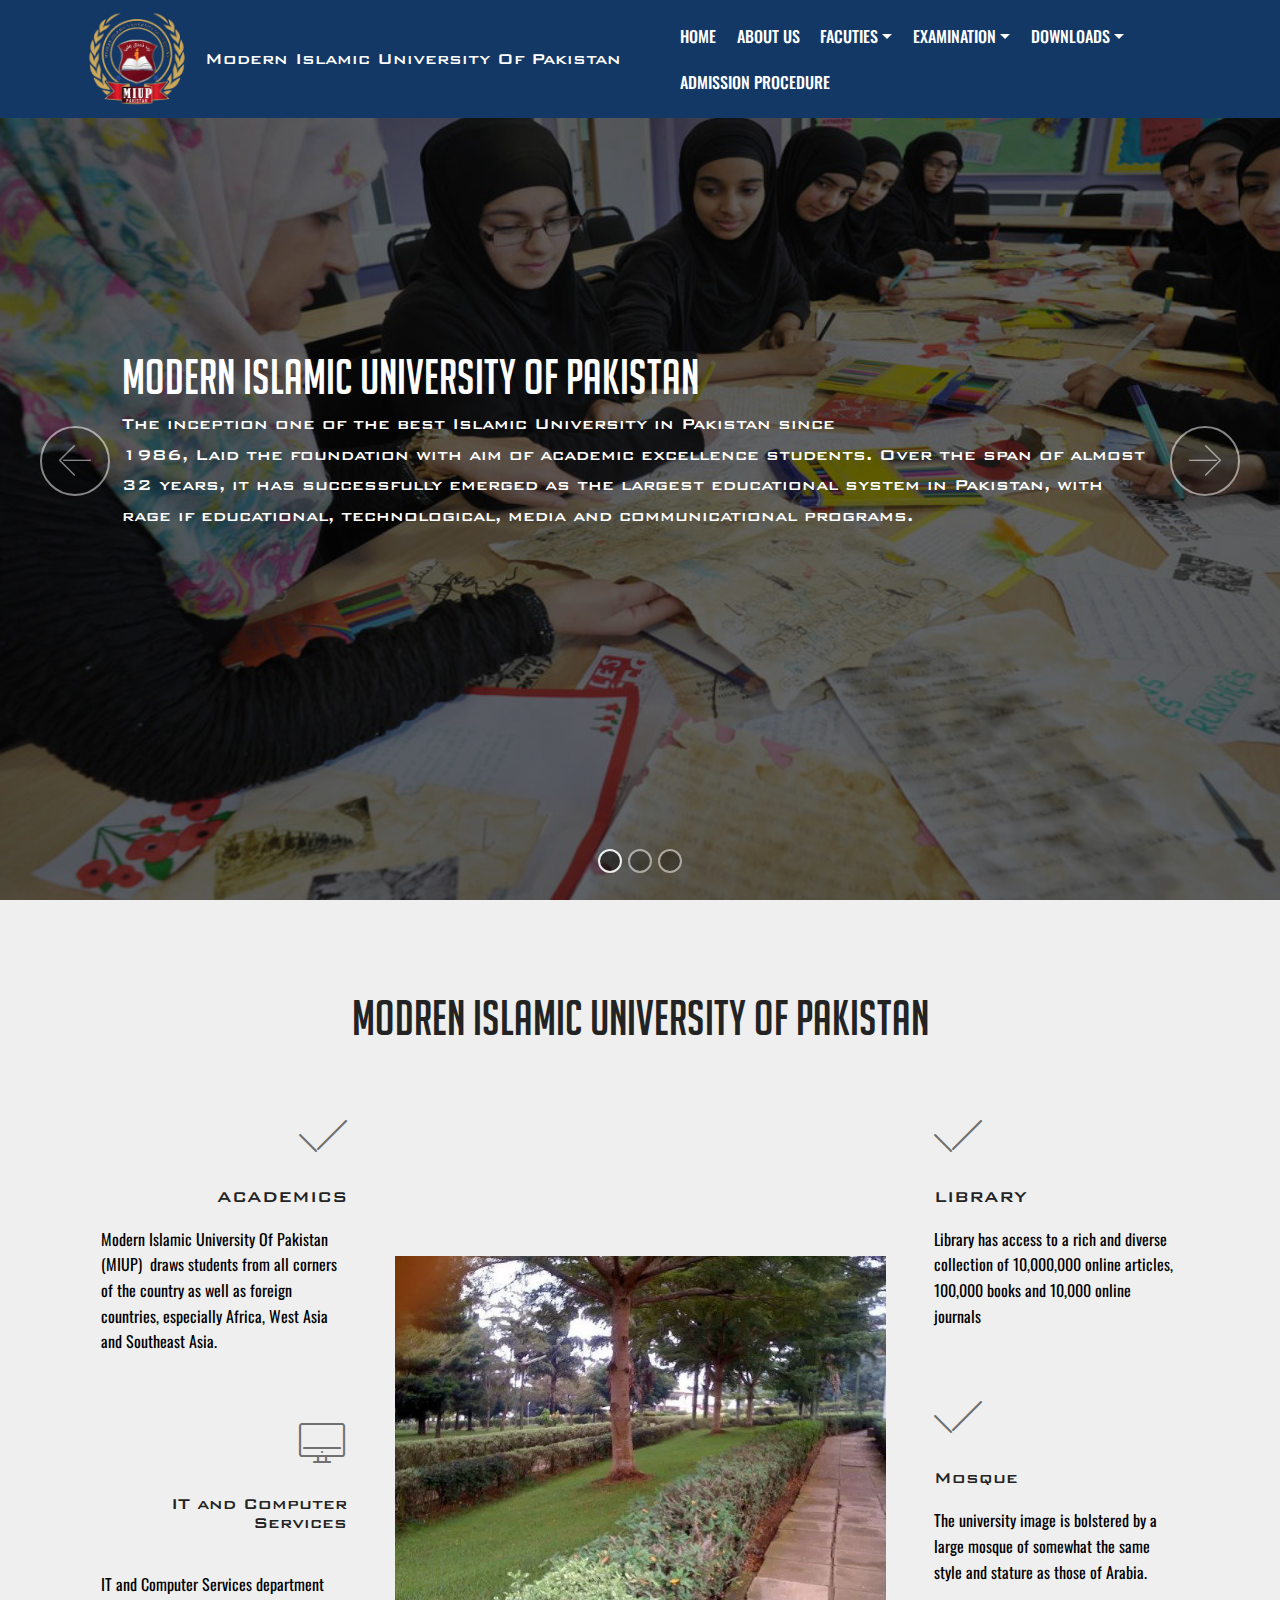
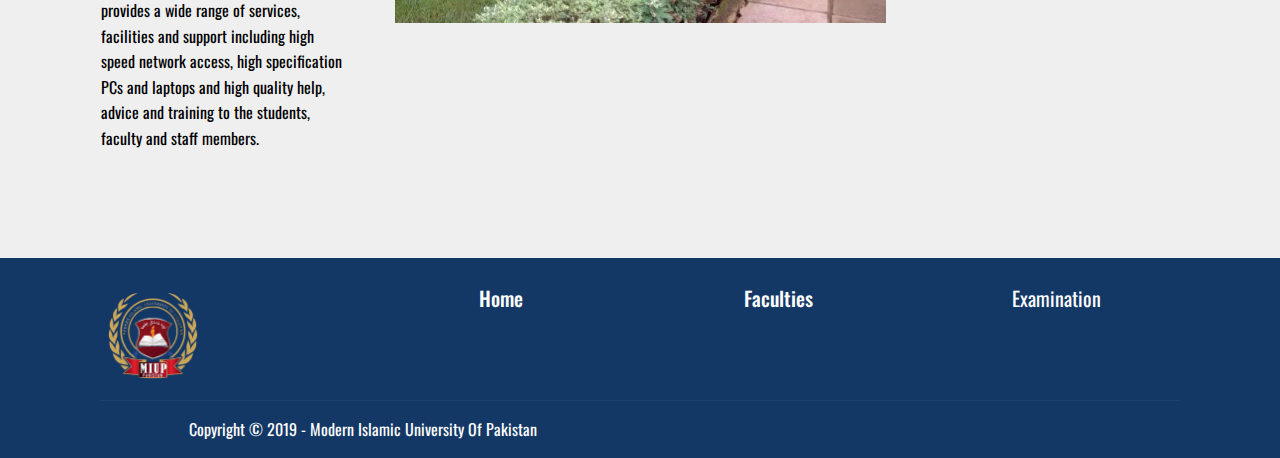
<file: index.html>
﻿<!DOCTYPE html>
<html  >
<head>

  <meta charset="UTF-8">
  <meta http-equiv="X-UA-Compatible" content="IE=edge">
  <meta name="generator" content="Mobirise v4.10.3, mobirise.com">
  <meta name="viewport" content="width=device-width, initial-scale=1, minimum-scale=1">
  <link rel="shortcut icon" href="assets/images/miup-log-122x111.png" type="image/x-icon">
  <meta name="description" content="">
  
  <title>Modern Islamic University Of Pakistan</title>
  <link rel="stylesheet" href="assets/web/assets/mobirise-icons/mobirise-icons.css">
  <link rel="stylesheet" href="assets/tether/tether.min.css">
  <link rel="stylesheet" href="assets/bootstrap/css/bootstrap.min.css">
  <link rel="stylesheet" href="assets/bootstrap/css/bootstrap-grid.min.css">
  <link rel="stylesheet" href="assets/bootstrap/css/bootstrap-reboot.min.css">
  <link rel="stylesheet" href="assets/socicon/css/styles.css">
  <link rel="stylesheet" href="assets/dropdown/css/style.css">
  <link rel="stylesheet" href="assets/theme/css/style.css">
  <link href="assets/fonts/style.css" rel="stylesheet">
  <link rel="stylesheet" href="assets/mobirise/css/mbr-additional.css" type="text/css">
  
  
  
</head>
<body>
  <section class="menu cid-ruDixMEuEh" once="menu" id="menu1-e">

    

    <nav class="navbar navbar-expand beta-menu navbar-dropdown align-items-center navbar-fixed-top navbar-toggleable-sm">
        <button class="navbar-toggler navbar-toggler-right" type="button" data-toggle="collapse" data-target="#navbarSupportedContent" aria-controls="navbarSupportedContent" aria-expanded="false" aria-label="Toggle navigation">
            <div class="hamburger">
                <span></span>
                <span></span>
                <span></span>
                <span></span>
            </div>
        </button>
        <div class="menu-logo">
            <div class="navbar-brand">
                <span class="navbar-logo">
                    <a href="index.html">
                         <img src="assets/images/miup-log-122x111.png" alt="Modern Islamic University Of Pakistan" title="Modern Islamic University Of Pakistan" style="height: 6.4rem;">
                    </a>
                </span>
                <span class="navbar-caption-wrap"><a class="navbar-caption text-white display-4" href="index.html">
                        Modern Islamic University Of Pakistan
                    </a></span>
            </div>
        </div>
        <div class="collapse navbar-collapse" id="navbarSupportedContent">
            <ul class="navbar-nav nav-dropdown nav-right" data-app-modern-menu="true"><li class="nav-item">
                    <a class="nav-link link text-white display-7" href="index.html">
                        
                        HOME</a>
                </li>
                <li class="nav-item">
                    <a class="nav-link link text-white display-7" href="page6.html">
                        
                        ABOUT US</a>
                </li><li class="nav-item dropdown"><a class="nav-link link text-white dropdown-toggle display-7" href="" data-toggle="dropdown-submenu" aria-expanded="false">
                        
                        FACUTIES</a><div class="dropdown-menu"><div class="dropdown"><a class="text-white dropdown-item dropdown-toggle display-7" href="page3.html" data-toggle="dropdown-submenu" aria-expanded="false">Computer Science</a><div class="dropdown-menu dropdown-submenu"><a class="text-white dropdown-item display-7" href="page3.html">Introduction</a><a class="text-white dropdown-item display-7" href="page4.html">Offered Programs</a><a class="text-white dropdown-item display-7" href="page5.html">Short Courses</a></div></div><div class="dropdown"><a class="text-white dropdown-item dropdown-toggle display-7" href="page3.html" data-toggle="dropdown-submenu" aria-expanded="false">Social Sciences</a><div class="dropdown-menu dropdown-submenu"><a class="text-white dropdown-item display-7" href="index.html">Islamic Studies</a><a class="text-white dropdown-item display-7" href="index.html">Pakistan Study</a><a class="text-white dropdown-item display-7" href="index.html">Urdu Language</a></div></div><a class="text-white dropdown-item display-7" href="index.html" aria-expanded="false">Education</a><a class="text-white dropdown-item display-7" href="index.html" aria-expanded="false">Graduate Business</a></div></li><li class="nav-item dropdown"><a class="nav-link link text-white dropdown-toggle display-7" href="" data-toggle="dropdown-submenu" aria-expanded="true">
                        
                        EXAMINATION</a><div class="dropdown-menu"><a class="text-white dropdown-item display-7" href="Results.html">Results</a><a class="text-white dropdown-item display-7" href="index.html">College Verification</a></div></li><li class="nav-item dropdown"><a class="nav-link link text-white dropdown-toggle display-7" href="
" data-toggle="dropdown-submenu" aria-expanded="false">DOWNLOADS</a><div class="dropdown-menu"><a class="text-white dropdown-item display-7" href="index.html">Application for Issuance of Degree</a><a class="text-white dropdown-item display-7" href="index.html">Alumni Form</a><a class="text-white dropdown-item display-7" href="index.html">Registration Form</a><a class="text-white dropdown-item display-7" href="index.html">Migration Form</a><a class="text-white dropdown-item display-7" href="index.html">Exam Form</a><a class="text-white dropdown-item display-7" href="index.html">HEC Test Enrollment Form</a><a class="text-white dropdown-item display-7" href="index.html">Provisional Certificate Application</a><a class="text-white dropdown-item display-7" href="index.html">Tehqeeqi Zawiay (Journal)</a></div></li><li class="nav-item"><a class="nav-link link text-white display-7" href="page2.html" aria-expanded="false">
                        
                        ADMISSION PROCEDURE</a></li></ul>
            
        </div>
    </nav>
</section>


<section class="carousel slide cid-ruqFUXK5EA" data-interval="false" id="slider1-3">

    

    <div class="full-screen"><div class="mbr-slider slide carousel" data-pause="true" data-keyboard="false" data-ride="carousel" data-interval="4000"><ol class="carousel-indicators"><li data-app-prevent-settings="" data-target="#slider1-3" class=" active" data-slide-to="0"></li><li data-app-prevent-settings="" data-target="#slider1-3" data-slide-to="1"></li><li data-app-prevent-settings="" data-target="#slider1-3" data-slide-to="2"></li></ol><div class="carousel-inner" role="listbox"><div class="carousel-item slider-fullscreen-image active" data-bg-video-slide="false" style="background-image: url(assets/images/3-war-letters-2-1280x720.jpg);"><div class="container container-slide"><div class="image_wrapper"><div class="mbr-overlay" style="opacity: 0.6;"></div><img src="assets/images/3-war-letters-2-1280x720.jpg"><div class="carousel-caption justify-content-center"><div class="col-10 align-center"><h2 class="mbr-fonts-style display-1">Modern Islamic University Of Pakistan</h2><p class="lead mbr-text mbr-fonts-style display-4">The inception one of the best Islamic University in Pakistan since
<br>1986, Laid the foundation with aim of academic excellence students. Over the span of almost 32 years, it has successfully emerged as the largest educational system in Pakistan, with rage if educational, technological, media and communicational programs.&nbsp;<br></p></div></div></div></div></div><div class="carousel-item slider-fullscreen-image" data-bg-video-slide="false" style="background-image: url(assets/images/5052-1280x720.jpg);"><div class="container container-slide"><div class="image_wrapper"><div class="mbr-overlay"></div><img src="assets/images/5052-1280x720.jpg"><div class="carousel-caption justify-content-center"><div class="col-10 align-left"><h2 class="mbr-fonts-style display-1">Mission</h2><p class="lead mbr-text mbr-fonts-style display-4">Functioning as a research oriented institution dedicated to academic excellence, open-mindedness and equality.
<br>Maintaining and fostering highest moral and practiced values while teaching students to seek knowledge logically, be imaginative, and converse effectively to meet the promising needs of the society.<br>Ensuring and supporting faculty and staff to continue their professional and intellectual development.
<br>Helping the society through creating harmony between people by bringing them together from every corner of the country.<br></p></div></div></div></div></div><div class="carousel-item slider-fullscreen-image" data-bg-video-slide="false" style="background-image: url(assets/images/computer-center1-1280x720.jpg);"><div class="container container-slide"><div class="image_wrapper"><div class="mbr-overlay"></div><img src="assets/images/computer-center1-1280x720.jpg"><div class="carousel-caption justify-content-center"><div class="col-10 align-left"><h2 class="mbr-fonts-style display-1">Research and Development</h2><p class="lead mbr-text mbr-fonts-style display-4">To benefit from real life experiences of renowned national and international scholars, scientists, doctors, engineers, managers, leaders and artists, the University and its academic departments organizes lectures, workshops and seminars to inspire the students. In this way the students can easily interact with the professionals and get hands-on experience.</p></div></div></div></div></div></div><a data-app-prevent-settings="" class="carousel-control carousel-control-prev" role="button" data-slide="prev" href="#slider1-3"><span aria-hidden="true" class="mbri-left mbr-iconfont"></span><span class="sr-only">Previous</span></a><a data-app-prevent-settings="" class="carousel-control carousel-control-next" role="button" data-slide="next" href="#slider1-3"><span aria-hidden="true" class="mbri-right mbr-iconfont"></span><span class="sr-only">Next</span></a></div></div>

</section>

<section class="features12 cid-ruyhm4doku" id="features12-6">
    
    

    

    <div class="container">
        <h2 class="mbr-section-title pb-2 mbr-fonts-style display-1">Modren Islamic University Of Pakistan</h2>
        

        <div class="media-container-row pt-5">
            <div class="block-content align-right">
                <div class="card pl-3 pr-3 pb-5">
                    <div class="mbr-card-img-title">
                        <div class="card-img pb-3">
                             <span class="mbr-iconfont mbri-success"></span>
                        </div>
                        <div class="mbr-crt-title">
                            <h4 class="card-title py-2 mbr-crt-title mbr-fonts-style display-4">
                                ACADEMICS                     
                            </h4>
                        </div>
                    </div>                

                    <div class="card-box">
                        <p class="mbr-text mbr-section-text mbr-fonts-style display-7">
                            Modern Islamic University Of Pakistan (MIUP) &nbsp;draws students from all corners of the country as well as foreign countries, especially Africa, West Asia and Southeast Asia.
                        </p>
                    </div>
                </div>

                <div class="card pl-3 pr-3">
                    <div class="mbr-card-img-title">
                        <div class="card-img pb-3">
                            <span class="mbr-iconfont mbri-desktop"></span>
                        </div>
                        <div class="mbr-crt-title">
                            <h4 class="card-title py-2 mbr-crt-title mbr-fonts-style display-4">IT and Computer Services
<div>
</div><div><br></div></h4>
                        </div>
                    </div>
                    <div class="card-box">
                        <p class="mbr-text mbr-section-text mbr-fonts-style display-7">IT and Computer Services department provides a wide range of services, facilities and support including high speed network access, high specification PCs and laptops and high quality help, advice and training to the students, faculty and staff members.</p>
                    </div>
                </div>
            </div>

            <div class="mbr-figure m-auto" style="width: 50%;">
                <img src="assets/images/chrome-ojpeuak6qa-633x474.jpg" alt="Mobirise" title="">
            </div>

            <div class="block-content align-left">
                <div class="card pl-3 pr-3 pb-5">
                    <div class="mbr-card-img-title">
                        <div class="card-img pb-3">
                             <span class="mbr-iconfont mbri-success"></span>
                        </div>
                        <div class="mbr-crt-title">
                            <h4 class="card-title py-2 mbr-crt-title mbr-fonts-style display-4">
                                LIBRARY
                            </h4>
                        </div>
                    </div>                

                    <div class="card-box">
                        <p class="mbr-text mbr-section-text mbr-fonts-style display-7">Library has access to a rich and diverse collection of 10,000,000 online articles, 100,000 books and 10,000 online journals</p>
                    </div>
                </div>

                <div class="card pl-3 pr-3">
                    <div class="mbr-card-img-title">
                        <div class="card-img pb-3">
                            <span class="mbr-iconfont mbri-success"></span>
                        </div>
                        <div class="mbr-crt-title">
                            <h4 class="card-title py-2 mbr-crt-title mbr-fonts-style display-4">
                                Mosque
                            </h4>
                        </div>
                    </div>
                    <div class="card-box">
                        <p class="mbr-text mbr-section-text mbr-fonts-style display-7">
                            The university image is bolstered by a large mosque of somewhat the same style and stature as those of Arabia.
                        </p>
                    </div>
                </div>
            </div>
        </div>
    </div>
</section>

<section class="cid-qTkAaeaxX5" id="footer1-2">

    

    

    <div class="container">
        <div class="media-container-row content text-white">
            <div class="col-12 col-md-3">
                <div class="media-wrap">
                    <a href="index.html">
                        <img src="assets/images/miup-log-212x193.png" alt="Mobirise" title="">
                    </a>
                </div>
            </div>
            <div class="col-12 col-md-3 mbr-fonts-style display-7">
                <h5 class="pb-3">Home</h5>
                <p class="mbr-text"></p>
            </div>
            <div class="col-12 col-md-3 mbr-fonts-style display-7">
                <h5 class="pb-3">Faculties</h5>
                <p class="mbr-text"></p>
            </div>
            <div class="col-12 col-md-3 mbr-fonts-style display-7">
                <h5 class="pb-3"><a href="Results.html" class="text-white">Examination</a></h5>
                <p class="mbr-text"></p>
            </div>
        </div>
        <div class="footer-lower">
            <div class="media-container-row">
                <div class="col-sm-12">
                    <hr>
                </div>
            </div>
            <div class="media-container-row mbr-white">
                <div class="col-sm-6 copyright">
                    <p class="mbr-text mbr-fonts-style display-7">
                        Copyright © 2019 -&nbsp;Modern Islamic University Of Pakistan</p>
                </div>
                <div class="col-md-6">
                    
                </div>
            </div>
        </div>
    </div>
</section>


  <script src="assets/web/assets/jquery/jquery.min.js"></script>
  <script src="assets/popper/popper.min.js"></script>
  <script src="assets/tether/tether.min.js"></script>
  <script src="assets/bootstrap/js/bootstrap.min.js"></script>
  <script src="assets/smoothscroll/smooth-scroll.js"></script>
  <script src="assets/ytplayer/jquery.mb.ytplayer.min.js"></script>
  <script src="assets/touchswipe/jquery.touch-swipe.min.js"></script>
  <script src="assets/bootstrapcarouselswipe/bootstrap-carousel-swipe.js"></script>
  <script src="assets/dropdown/js/script.min.js"></script>
  <script src="assets/vimeoplayer/jquery.mb.vimeo_player.js"></script>
  <script src="assets/theme/js/script.js"></script>
  <script src="assets/slidervideo/script.js"></script>
  
  
</body>
</html>
</file>
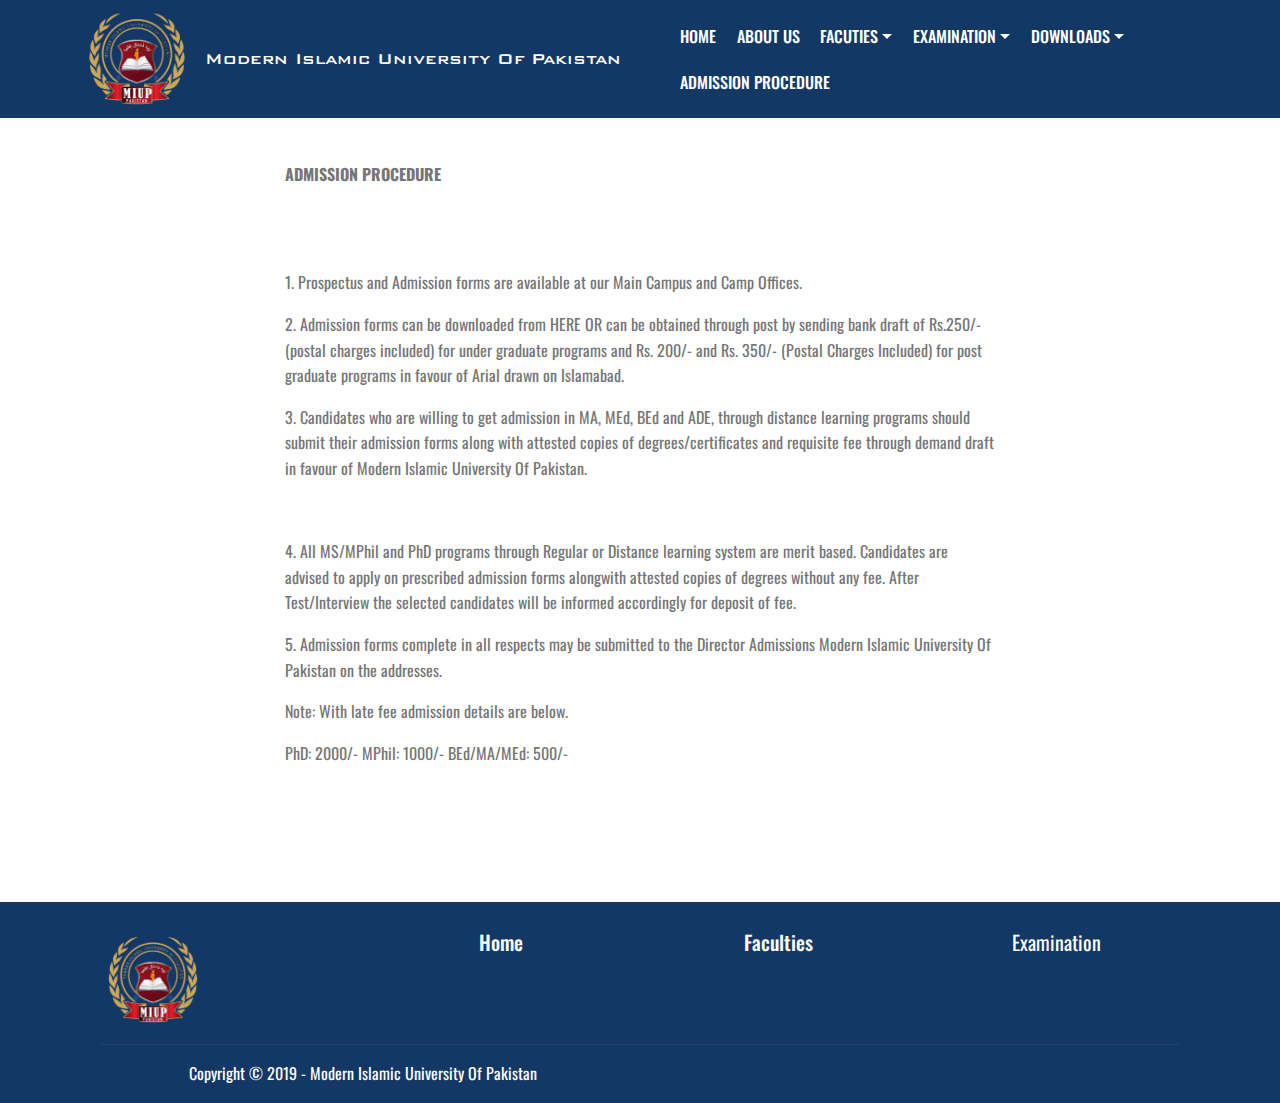
<file: page2.html>
﻿<!DOCTYPE html>
<html  >
<head>

  <meta charset="UTF-8">
  <meta http-equiv="X-UA-Compatible" content="IE=edge">
  <meta name="viewport" content="width=device-width, initial-scale=1, minimum-scale=1">
  <link rel="shortcut icon" href="assets/images/miup-log-122x111.png" type="image/x-icon">
  <meta name="description" content="Web Site Creator Description">
  
  <title>Admission Procedure - MIUP</title>
  <link rel="stylesheet" href="assets/web/assets/mobirise-icons/mobirise-icons.css">
  <link rel="stylesheet" href="assets/tether/tether.min.css">
  <link rel="stylesheet" href="assets/bootstrap/css/bootstrap.min.css">
  <link rel="stylesheet" href="assets/bootstrap/css/bootstrap-grid.min.css">
  <link rel="stylesheet" href="assets/bootstrap/css/bootstrap-reboot.min.css">
  <link rel="stylesheet" href="assets/dropdown/css/style.css">
  <link rel="stylesheet" href="assets/socicon/css/styles.css">
  <link rel="stylesheet" href="assets/theme/css/style.css">
  <link href="assets/fonts/style.css" rel="stylesheet">
  <link rel="stylesheet" href="assets/mobirise/css/mbr-additional.css" type="text/css">
  
  
  
</head>
<body>
  <section class="menu cid-qTkzRZLJNu" once="menu" id="menu1-7">

    

    <nav class="navbar navbar-expand beta-menu navbar-dropdown align-items-center navbar-fixed-top navbar-toggleable-sm">
        <button class="navbar-toggler navbar-toggler-right" type="button" data-toggle="collapse" data-target="#navbarSupportedContent" aria-controls="navbarSupportedContent" aria-expanded="false" aria-label="Toggle navigation">
            <div class="hamburger">
                <span></span>
                <span></span>
                <span></span>
                <span></span>
            </div>
        </button>
        <div class="menu-logo">
            <div class="navbar-brand">
                <span class="navbar-logo">
                    <a href="index.html">
                         <img src="assets/images/miup-log-122x111.png" alt="Modern Islamic University Of Pakistan" title="Modern Islamic University Of Pakistan" style="height: 6.4rem;">
                    </a>
                </span>
                <span class="navbar-caption-wrap"><a class="navbar-caption text-white display-4" href="index.html">
                        Modern Islamic University Of Pakistan
                    </a></span>
            </div>
        </div>
        <div class="collapse navbar-collapse" id="navbarSupportedContent">
            <ul class="navbar-nav nav-dropdown nav-right" data-app-modern-menu="true"><li class="nav-item">
                    <a class="nav-link link text-white display-7" href="index.html">
                        
                        HOME</a>
                </li>
                <li class="nav-item">
                    <a class="nav-link link text-white display-7" href="page6.html">
                        
                        ABOUT US</a>
                </li><li class="nav-item dropdown"><a class="nav-link link text-white dropdown-toggle display-7" href="" data-toggle="dropdown-submenu" aria-expanded="false">
                        
                        FACUTIES</a><div class="dropdown-menu"><div class="dropdown"><a class="text-white dropdown-item dropdown-toggle display-7" href="page3.html" data-toggle="dropdown-submenu" aria-expanded="false">Computer Science</a><div class="dropdown-menu dropdown-submenu"><a class="text-white dropdown-item display-7" href="page3.html">Introduction</a><a class="text-white dropdown-item display-7" href="page4.html">Offered Programs</a><a class="text-white dropdown-item display-7" href="page5.html">Short Courses</a></div></div><div class="dropdown"><a class="text-white dropdown-item dropdown-toggle display-7" href="page3.html" data-toggle="dropdown-submenu" aria-expanded="false">Social Sciences</a><div class="dropdown-menu dropdown-submenu"><a class="text-white dropdown-item display-7" href="index.html">Islamic Studies</a><a class="text-white dropdown-item display-7" href="index.html">Pakistan Study</a><a class="text-white dropdown-item display-7" href="index.html">Urdu Language</a></div></div><a class="text-white dropdown-item display-7" href="index.html" aria-expanded="false">Education</a><a class="text-white dropdown-item display-7" href="index.html" aria-expanded="false">Graduate Business</a></div></li><li class="nav-item dropdown open"><a class="nav-link link text-white dropdown-toggle display-7" href="" data-toggle="dropdown-submenu" aria-expanded="true">
                        
                        EXAMINATION</a><div class="dropdown-menu"><a class="text-white dropdown-item display-7" href="Results.html">Results</a><a class="text-white dropdown-item display-7" href="index.html">College Verification</a></div></li><li class="nav-item dropdown"><a class="nav-link link text-white dropdown-toggle display-7" href="" data-toggle="dropdown-submenu" aria-expanded="false">DOWNLOADS</a><div class="dropdown-menu"><a class="text-white dropdown-item display-7" href="index.html">Application for Issuance of Degree</a><a class="text-white dropdown-item display-7" href="index.html">Alumni Form</a><a class="text-white dropdown-item display-7" href="index.html">Registration Form</a><a class="text-white dropdown-item display-7" href="index.html">Migration Form</a><a class="text-white dropdown-item display-7" href="index.html">Exam Form</a><a class="text-white dropdown-item display-7" href="index.html">HEC Test Enrollment Form</a><a class="text-white dropdown-item display-7" href="index.html">Provisional Certificate Application</a><a class="text-white dropdown-item display-7" href="index.html">Tehqeeqi Zawiay (Journal)</a></div></li><li class="nav-item"><a class="nav-link link text-white display-7" href="page2.html" aria-expanded="false">
                        
                        ADMISSION PROCEDURE</a></li></ul>
            
        </div>
    </nav>
</section>

<section class="mbr-section article content1 cid-ruD4dDNomd" id="content1-8">
    
     

    <div class="container">
        <div class="media-container-row">
            <div class="mbr-text col-12 mbr-fonts-style display-7 col-md-8"><p><strong><br></strong></p><p><strong>ADMISSION PROCEDURE</strong></p><p><strong><br></strong></p><p><strong><br></strong>1. Prospectus and Admission forms are available at our Main Campus and Camp Offices.
</p><p>2. Admission forms can be downloaded from HERE OR can be obtained through post by sending bank draft of Rs.250/- (postal charges included) for under graduate programs and Rs. 200/- and Rs. 350/- (Postal Charges Included) for post graduate programs in favour of Arial drawn on Islamabad.
</p><p>3. Candidates who are willing to get admission in MA, MEd, BEd and ADE,  through distance learning programs should submit their admission forms along with attested copies of degrees/certificates and requisite fee through demand draft in favour of Modern Islamic University Of Pakistan.
</p><p>&nbsp;</p><p>4. All MS/MPhil and PhD programs through Regular or Distance learning system are merit based. Candidates are advised to apply on prescribed admission forms alongwith attested copies of degrees without any fee. After Test/Interview the selected candidates will be informed accordingly for deposit of fee.
</p><p>5. Admission forms complete in all respects may be submitted to the  Director Admissions Modern Islamic University Of Pakistan on the addresses.
</p><p>Note: With late fee admission details are below.
</p><p>PhD: 2000/-  MPhil: 1000/- BEd/MA/MEd: 500/-</p></div>
        </div>
    </div>
</section>

<section class="cid-ruDptX2qiT" id="footer1-j">

    

    

    <div class="container">
        <div class="media-container-row content text-white">
            <div class="col-12 col-md-3">
                <div class="media-wrap">
                    <a href="index.html">
                        <img src="assets/images/miup-log-212x193.png" alt="Mobirise" title="">
                    </a>
                </div>
            </div>
            <div class="col-12 col-md-3 mbr-fonts-style display-7">
                <h5 class="pb-3">Home</h5>
                <p class="mbr-text"></p>
            </div>
            <div class="col-12 col-md-3 mbr-fonts-style display-7">
                <h5 class="pb-3">Faculties</h5>
                <p class="mbr-text"></p>
            </div>
            <div class="col-12 col-md-3 mbr-fonts-style display-7">
                <h5 class="pb-3"><a href="Results.html" class="text-white">Examination</a></h5>
                <p class="mbr-text"></p>
            </div>
        </div>
        <div class="footer-lower">
            <div class="media-container-row">
                <div class="col-sm-12">
                    <hr>
                </div>
            </div>
            <div class="media-container-row mbr-white">
                <div class="col-sm-6 copyright">
                    <p class="mbr-text mbr-fonts-style display-7">
                        Copyright © 2019 -&nbsp;Modern Islamic University Of Pakistan</p>
                </div>
                <div class="col-md-6">
                    
                </div>
            </div>
        </div>
    </div>
</section>


  <script src="assets/web/assets/jquery/jquery.min.js"></script>
  <script src="assets/popper/popper.min.js"></script>
  <script src="assets/tether/tether.min.js"></script>
  <script src="assets/bootstrap/js/bootstrap.min.js"></script>
  <script src="assets/smoothscroll/smooth-scroll.js"></script>
  <script src="assets/dropdown/js/script.min.js"></script>
  <script src="assets/touchswipe/jquery.touch-swipe.min.js"></script>
  <script src="assets/theme/js/script.js"></script>
  
  
</body>
</html>
</file>
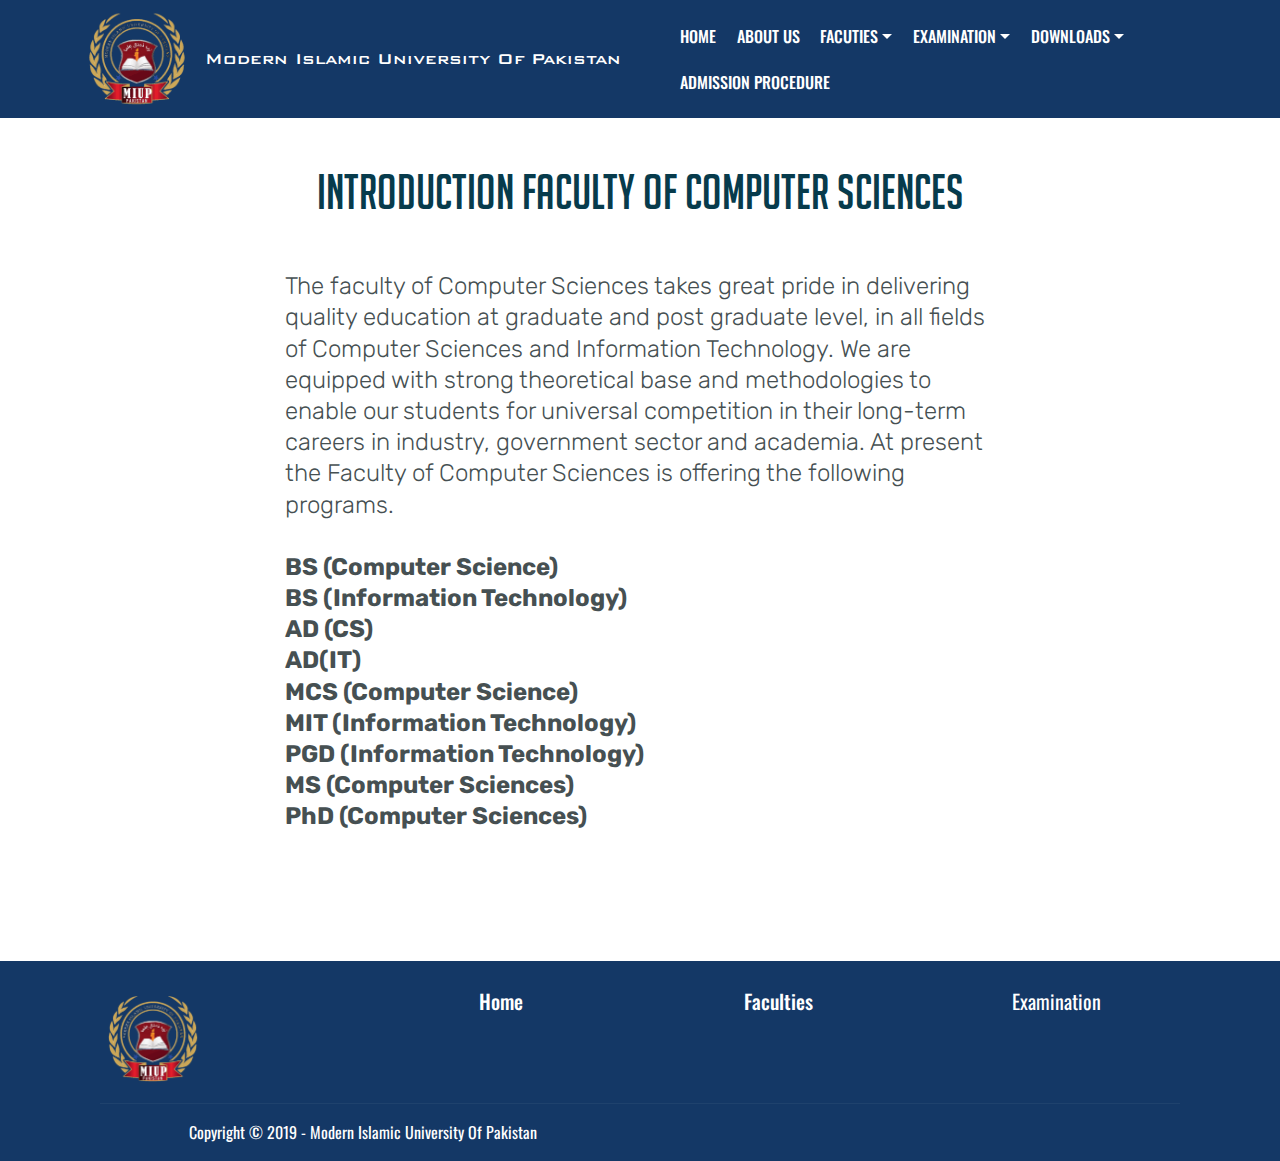
<file: page3.html>
﻿<!DOCTYPE html>
<html  >
<head>
 
  <meta charset="UTF-8">
  <meta http-equiv="X-UA-Compatible" content="IE=edge">
  <meta name="viewport" content="width=device-width, initial-scale=1, minimum-scale=1">
  <link rel="shortcut icon" href="assets/images/miup-log-122x111.png" type="image/x-icon">
  <meta name="description" content="Web Builder Description">
  
  <title>Computer Sciences - MIUP</title>
  <link rel="stylesheet" href="assets/web/assets/mobirise-icons/mobirise-icons.css">
  <link rel="stylesheet" href="assets/tether/tether.min.css">
  <link rel="stylesheet" href="assets/bootstrap/css/bootstrap.min.css">
  <link rel="stylesheet" href="assets/bootstrap/css/bootstrap-grid.min.css">
  <link rel="stylesheet" href="assets/bootstrap/css/bootstrap-reboot.min.css">
  <link rel="stylesheet" href="assets/dropdown/css/style.css">
  <link rel="stylesheet" href="assets/socicon/css/styles.css">
  <link rel="stylesheet" href="assets/theme/css/style.css">
  <link href="assets/fonts/style.css" rel="stylesheet">
  <link rel="stylesheet" href="assets/mobirise/css/mbr-additional.css" type="text/css">
  
  
  
</head>
<body>
  <section class="menu cid-qTkzRZLJNu" once="menu" id="menu1-9">

    

    <nav class="navbar navbar-expand beta-menu navbar-dropdown align-items-center navbar-fixed-top navbar-toggleable-sm">
        <button class="navbar-toggler navbar-toggler-right" type="button" data-toggle="collapse" data-target="#navbarSupportedContent" aria-controls="navbarSupportedContent" aria-expanded="false" aria-label="Toggle navigation">
            <div class="hamburger">
                <span></span>
                <span></span>
                <span></span>
                <span></span>
            </div>
        </button>
        <div class="menu-logo">
            <div class="navbar-brand">
                <span class="navbar-logo">
                    <a href="index.html">
                         <img src="assets/images/miup-log-122x111.png" alt="Modern Islamic University Of Pakistan" title="Modern Islamic University Of Pakistan" style="height: 6.4rem;">
                    </a>
                </span>
                <span class="navbar-caption-wrap"><a class="navbar-caption text-white display-4" href="index.html">
                        Modern Islamic University Of Pakistan
                    </a></span>
            </div>
        </div>
        <div class="collapse navbar-collapse" id="navbarSupportedContent">
            <ul class="navbar-nav nav-dropdown nav-right" data-app-modern-menu="true"><li class="nav-item">
                    <a class="nav-link link text-white display-7" href="index.html">
                        
                        HOME</a>
                </li>
                <li class="nav-item">
                    <a class="nav-link link text-white display-7" href="page6.html">
                        
                        ABOUT US</a>
                </li><li class="nav-item dropdown"><a class="nav-link link text-white dropdown-toggle display-7" href="" data-toggle="dropdown-submenu" aria-expanded="false">
                        
                        FACUTIES</a><div class="dropdown-menu"><div class="dropdown"><a class="text-white dropdown-item dropdown-toggle display-7" href="page3.html" data-toggle="dropdown-submenu" aria-expanded="false">Computer Science</a><div class="dropdown-menu dropdown-submenu"><a class="text-white dropdown-item display-7" href="page3.html">Introduction</a><a class="text-white dropdown-item display-7" href="page4.html">Offered Programs</a><a class="text-white dropdown-item display-7" href="page5.html">Short Courses</a></div></div><div class="dropdown"><a class="text-white dropdown-item dropdown-toggle display-7" href="page3.html" data-toggle="dropdown-submenu" aria-expanded="false">Social Sciences</a><div class="dropdown-menu dropdown-submenu"><a class="text-white dropdown-item display-7" href="index.html">Islamic Studies</a><a class="text-white dropdown-item display-7" href="index.html">Pakistan Study</a><a class="text-white dropdown-item display-7" href="index.html">Urdu Language</a></div></div><a class="text-white dropdown-item display-7" href="index.html" aria-expanded="false">Education</a><a class="text-white dropdown-item display-7" href="index.html" aria-expanded="false">Graduate Business</a></div></li><li class="nav-item dropdown open"><a class="nav-link link text-white dropdown-toggle display-7" href="" data-toggle="dropdown-submenu" aria-expanded="true">
                        
                        EXAMINATION</a><div class="dropdown-menu"><a class="text-white dropdown-item display-7" href="Results.html">Results</a><a class="text-white dropdown-item display-7" href="index.html">College Verification</a></div></li><li class="nav-item dropdown"><a class="nav-link link text-white dropdown-toggle display-7" href="" data-toggle="dropdown-submenu" aria-expanded="false">DOWNLOADS</a><div class="dropdown-menu"><a class="text-white dropdown-item display-7" href="index.html">Application for Issuance of Degree</a><a class="text-white dropdown-item display-7" href="index.html">Alumni Form</a><a class="text-white dropdown-item display-7" href="index.html">Registration Form</a><a class="text-white dropdown-item display-7" href="index.html">Migration Form</a><a class="text-white dropdown-item display-7" href="index.html">Exam Form</a><a class="text-white dropdown-item display-7" href="index.html">HEC Test Enrollment Form</a><a class="text-white dropdown-item display-7" href="index.html">Provisional Certificate Application</a><a class="text-white dropdown-item display-7" href="index.html">Tehqeeqi Zawiay (Journal)</a></div></li><li class="nav-item"><a class="nav-link link text-white display-7" href="page2.html" aria-expanded="false">
                        
                        ADMISSION PROCEDURE</a></li></ul>
            
        </div>
    </nav>
</section>

<section class="mbr-section content4 cid-ruD63CcAh8" id="content4-b">

    

    <div class="container">
        <div class="media-container-row">
            <div class="title col-12 col-md-8">
                <h2 class="align-center pb-3 mbr-fonts-style display-1"><br>Introduction Faculty of Computer Sciences</h2>
                <h3 class="mbr-section-subtitle align-center mbr-light mbr-fonts-style display-5">
                    
                <div><br></div><div>The faculty of Computer Sciences takes great pride in delivering quality education at graduate and post graduate level, in all fields of Computer Sciences and Information Technology. We are equipped with strong theoretical base and methodologies to enable our students for universal competition in their long-term careers in industry, government sector and academia. At present the Faculty of Computer Sciences is offering the following programs.
</div><div>&nbsp;
</div><div><strong>BS (Computer Science)
</strong></div><div><strong>BS (Information Technology)
</strong></div><div><strong>AD (CS)
</strong></div><div><strong>AD(IT)
</strong></div><div><strong>MCS (Computer Science)
</strong></div><div><strong>MIT (Information Technology)
</strong></div><div><strong>PGD (Information Technology)
</strong></div><div><strong>MS (Computer Sciences)
</strong></div><div><strong>PhD (Computer Sciences)</strong></div></h3>
                
            </div>
        </div>
    </div>
</section>

<section class="cid-ruDprt4xRP" id="footer1-i">

    

    

    <div class="container">
        <div class="media-container-row content text-white">
            <div class="col-12 col-md-3">
                <div class="media-wrap">
                    <a href="index.html">
                        <img src="assets/images/miup-log-212x193.png" alt="Mobirise" title="">
                    </a>
                </div>
            </div>
            <div class="col-12 col-md-3 mbr-fonts-style display-7">
                <h5 class="pb-3">Home</h5>
                <p class="mbr-text"></p>
            </div>
            <div class="col-12 col-md-3 mbr-fonts-style display-7">
                <h5 class="pb-3">Faculties</h5>
                <p class="mbr-text"></p>
            </div>
            <div class="col-12 col-md-3 mbr-fonts-style display-7">
                <h5 class="pb-3"><a href="Results.html" class="text-white">Examination</a></h5>
                <p class="mbr-text"></p>
            </div>
        </div>
        <div class="footer-lower">
            <div class="media-container-row">
                <div class="col-sm-12">
                    <hr>
                </div>
            </div>
            <div class="media-container-row mbr-white">
                <div class="col-sm-6 copyright">
                    <p class="mbr-text mbr-fonts-style display-7">
                        Copyright © 2019 -&nbsp;Modern Islamic University Of Pakistan</p>
                </div>
                <div class="col-md-6">
                    
                </div>
            </div>
        </div>
    </div>
</section>


  <script src="assets/web/assets/jquery/jquery.min.js"></script>
  <script src="assets/popper/popper.min.js"></script>
  <script src="assets/tether/tether.min.js"></script>
  <script src="assets/bootstrap/js/bootstrap.min.js"></script>
  <script src="assets/smoothscroll/smooth-scroll.js"></script>
  <script src="assets/dropdown/js/script.min.js"></script>
  <script src="assets/touchswipe/jquery.touch-swipe.min.js"></script>
  <script src="assets/theme/js/script.js"></script>
  
  
</body>
</html>
</file>
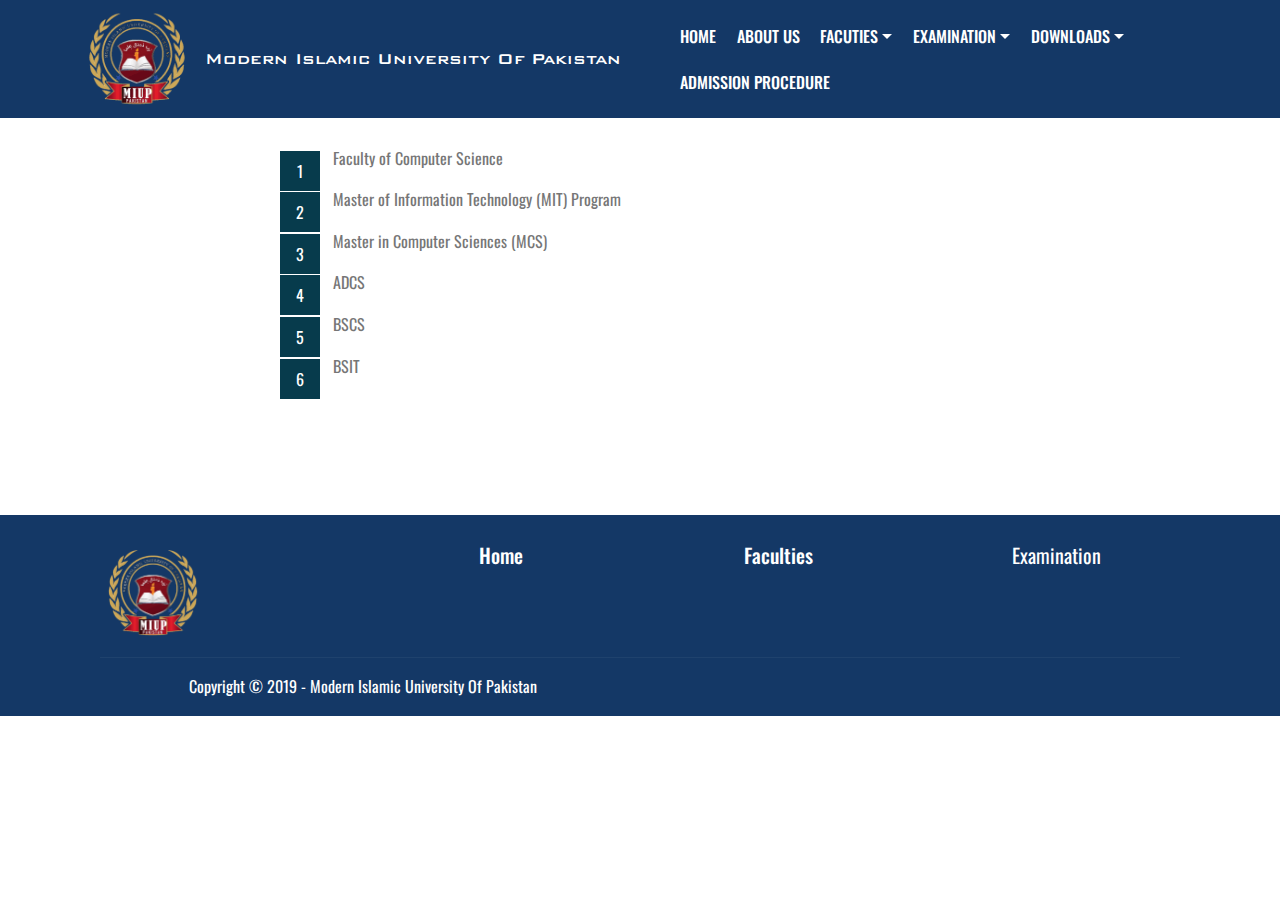
<file: page4.html>
﻿<!DOCTYPE html>
<html  >
<head>
  <meta charset="UTF-8">
  <meta http-equiv="X-UA-Compatible" content="IE=edge">
  <meta name="viewport" content="width=device-width, initial-scale=1, minimum-scale=1">
  <link rel="shortcut icon" href="assets/images/miup-log-122x111.png" type="image/x-icon">
  <meta name="description" content="Web Creator Description">
  
  <title> Offered Programs - MIUP</title>
  <link rel="stylesheet" href="assets/web/assets/mobirise-icons/mobirise-icons.css">
  <link rel="stylesheet" href="assets/tether/tether.min.css">
  <link rel="stylesheet" href="assets/bootstrap/css/bootstrap.min.css">
  <link rel="stylesheet" href="assets/bootstrap/css/bootstrap-grid.min.css">
  <link rel="stylesheet" href="assets/bootstrap/css/bootstrap-reboot.min.css">
  <link rel="stylesheet" href="assets/dropdown/css/style.css">
  <link rel="stylesheet" href="assets/socicon/css/styles.css">
  <link rel="stylesheet" href="assets/theme/css/style.css">
  <link href="assets/fonts/style.css" rel="stylesheet">
  <link rel="stylesheet" href="assets/mobirise/css/mbr-additional.css" type="text/css">
  
  
  
</head>
<body>
  <section class="menu cid-qTkzRZLJNu" once="menu" id="menu1-7">

    

    <nav class="navbar navbar-expand beta-menu navbar-dropdown align-items-center navbar-fixed-top navbar-toggleable-sm">
        <button class="navbar-toggler navbar-toggler-right" type="button" data-toggle="collapse" data-target="#navbarSupportedContent" aria-controls="navbarSupportedContent" aria-expanded="false" aria-label="Toggle navigation">
            <div class="hamburger">
                <span></span>
                <span></span>
                <span></span>
                <span></span>
            </div>
        </button>
        <div class="menu-logo">
            <div class="navbar-brand">
                <span class="navbar-logo">
                    <a href="index.html">
                         <img src="assets/images/miup-log-122x111.png" alt="Modern Islamic University Of Pakistan" title="Modern Islamic University Of Pakistan" style="height: 6.4rem;">
                    </a>
                </span>
                <span class="navbar-caption-wrap"><a class="navbar-caption text-white display-4" href="index.html">
                        Modern Islamic University Of Pakistan
                    </a></span>
            </div>
        </div>
        <div class="collapse navbar-collapse" id="navbarSupportedContent">
            <ul class="navbar-nav nav-dropdown nav-right" data-app-modern-menu="true"><li class="nav-item">
                    <a class="nav-link link text-white display-7" href="index.html">
                        
                        HOME</a>
                </li>
                <li class="nav-item">
                    <a class="nav-link link text-white display-7" href="page6.html">
                        
                        ABOUT US</a>
                </li><li class="nav-item dropdown"><a class="nav-link link text-white dropdown-toggle display-7" href="" data-toggle="dropdown-submenu" aria-expanded="false">
                        
                        FACUTIES</a><div class="dropdown-menu"><div class="dropdown"><a class="text-white dropdown-item dropdown-toggle display-7" href="page3.html" data-toggle="dropdown-submenu" aria-expanded="false">Computer Science</a><div class="dropdown-menu dropdown-submenu"><a class="text-white dropdown-item display-7" href="page3.html">Introduction</a><a class="text-white dropdown-item display-7" href="page4.html">Offered Programs</a><a class="text-white dropdown-item display-7" href="page5.html">Short Courses</a></div></div><div class="dropdown"><a class="text-white dropdown-item dropdown-toggle display-7" href="page3.html" data-toggle="dropdown-submenu" aria-expanded="false">Social Sciences</a><div class="dropdown-menu dropdown-submenu"><a class="text-white dropdown-item display-7" href="index.html">Islamic Studies</a><a class="text-white dropdown-item display-7" href="index.html">Pakistan Study</a><a class="text-white dropdown-item display-7" href="index.html">Urdu Language</a></div></div><a class="text-white dropdown-item display-7" href="index.html" aria-expanded="false">Education</a><a class="text-white dropdown-item display-7" href="index.html" aria-expanded="false">Graduate Business</a></div></li><li class="nav-item dropdown open"><a class="nav-link link text-white dropdown-toggle display-7" href="" data-toggle="dropdown-submenu" aria-expanded="true">
                        
                        EXAMINATION</a><div class="dropdown-menu"><a class="text-white dropdown-item display-7" href="Results.html">Results</a><a class="text-white dropdown-item display-7" href="index.html">College Verification</a></div></li><li class="nav-item dropdown"><a class="nav-link link text-white dropdown-toggle display-7" href="" data-toggle="dropdown-submenu" aria-expanded="false">DOWNLOADS</a><div class="dropdown-menu"><a class="text-white dropdown-item display-7" href="index.html">Application for Issuance of Degree</a><a class="text-white dropdown-item display-7" href="index.html">Alumni Form</a><a class="text-white dropdown-item display-7" href="index.html">Registration Form</a><a class="text-white dropdown-item display-7" href="index.html">Migration Form</a><a class="text-white dropdown-item display-7" href="index.html">Exam Form</a><a class="text-white dropdown-item display-7" href="index.html">HEC Test Enrollment Form</a><a class="text-white dropdown-item display-7" href="index.html">Provisional Certificate Application</a><a class="text-white dropdown-item display-7" href="index.html">Tehqeeqi Zawiay (Journal)</a></div></li><li class="nav-item"><a class="nav-link link text-white display-7" href="page2.html" aria-expanded="false">
                        
                        ADMISSION PROCEDURE</a></li></ul>
            
        </div>
    </nav>
</section>

<section class="mbr-section article content11 cid-ruD8DWT9WX" id="content11-8">
     

    <div class="container">
        <div class="media-container-row">
            <div class="mbr-text counter-container col-12 col-md-8 mbr-fonts-style display-7">
                <div><br></div><ol>
                    <li>Faculty of Computer Science</li><li>Master of Information Technology (MIT) Program</li><li>Master in Computer Sciences (MCS)</li><li>ADCS</li><li>BSCS</li><li>BSIT</li>
                </ol>
            </div>
        </div>
    </div>
</section>

<section class="cid-ruDppHjpAD" id="footer1-h">

    

    

    <div class="container">
        <div class="media-container-row content text-white">
            <div class="col-12 col-md-3">
                <div class="media-wrap">
                    <a href="index.html">
                        <img src="assets/images/miup-log-212x193.png" alt="Mobirise" title="">
                    </a>
                </div>
            </div>
            <div class="col-12 col-md-3 mbr-fonts-style display-7">
                <h5 class="pb-3">Home</h5>
                <p class="mbr-text"></p>
            </div>
            <div class="col-12 col-md-3 mbr-fonts-style display-7">
                <h5 class="pb-3">Faculties</h5>
                <p class="mbr-text"></p>
            </div>
            <div class="col-12 col-md-3 mbr-fonts-style display-7">
                <h5 class="pb-3"><a href="Results.html" class="text-white">Examination</a></h5>
                <p class="mbr-text"></p>
            </div>
        </div>
        <div class="footer-lower">
            <div class="media-container-row">
                <div class="col-sm-12">
                    <hr>
                </div>
            </div>
            <div class="media-container-row mbr-white">
                <div class="col-sm-6 copyright">
                    <p class="mbr-text mbr-fonts-style display-7">
                        Copyright © 2019 -&nbsp;Modern Islamic University Of Pakistan</p>
                </div>
                <div class="col-md-6">
                    
                </div>
            </div>
        </div>
    </div>
</section>


  <script src="assets/web/assets/jquery/jquery.min.js"></script>
  <script src="assets/popper/popper.min.js"></script>
  <script src="assets/tether/tether.min.js"></script>
  <script src="assets/bootstrap/js/bootstrap.min.js"></script>
  <script src="assets/smoothscroll/smooth-scroll.js"></script>
  <script src="assets/dropdown/js/script.min.js"></script>
  <script src="assets/touchswipe/jquery.touch-swipe.min.js"></script>
  <script src="assets/theme/js/script.js"></script>
  
  
</body>
</html>
</file>
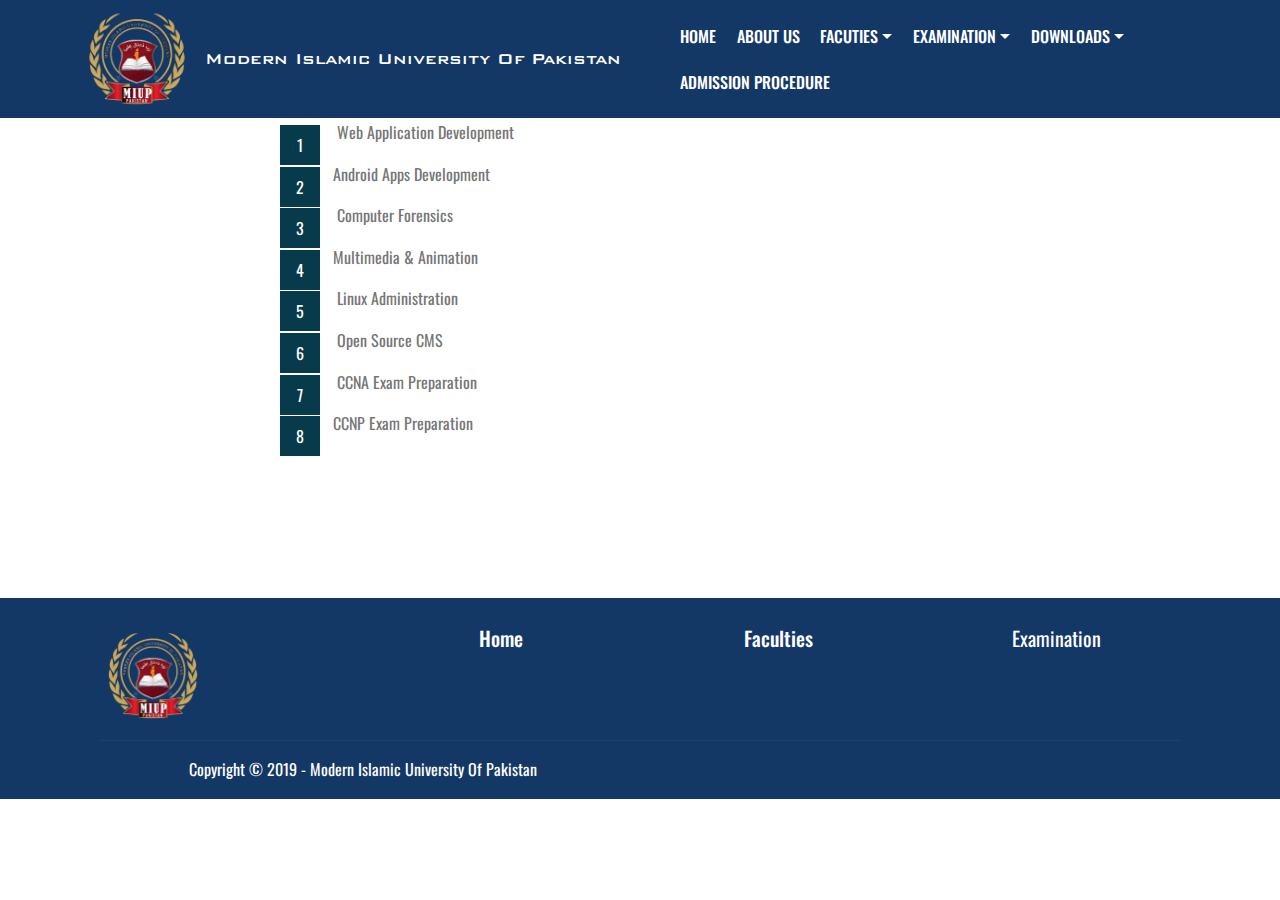
<file: page5.html>
﻿<!DOCTYPE html>
<html  >
<head>

  <meta charset="UTF-8">
  <meta http-equiv="X-UA-Compatible" content="IE=edge">
  <meta name="viewport" content="width=device-width, initial-scale=1, minimum-scale=1">
  <link rel="shortcut icon" href="assets/images/miup-log-122x111.png" type="image/x-icon">
  <meta name="description" content="Web Site Builder Description">
  
  <title>Computer Short Courses - MIUP</title>
  <link rel="stylesheet" href="assets/web/assets/mobirise-icons/mobirise-icons.css">
  <link rel="stylesheet" href="assets/tether/tether.min.css">
  <link rel="stylesheet" href="assets/bootstrap/css/bootstrap.min.css">
  <link rel="stylesheet" href="assets/bootstrap/css/bootstrap-grid.min.css">
  <link rel="stylesheet" href="assets/bootstrap/css/bootstrap-reboot.min.css">
  <link rel="stylesheet" href="assets/dropdown/css/style.css">
  <link rel="stylesheet" href="assets/socicon/css/styles.css">
  <link rel="stylesheet" href="assets/theme/css/style.css">
  <link href="assets/fonts/style.css" rel="stylesheet">
  <link rel="stylesheet" href="assets/mobirise/css/mbr-additional.css" type="text/css">
  
  
  
</head>
<body>
  <section class="menu cid-qTkzRZLJNu" once="menu" id="menu1-a">

    

    <nav class="navbar navbar-expand beta-menu navbar-dropdown align-items-center navbar-fixed-top navbar-toggleable-sm">
        <button class="navbar-toggler navbar-toggler-right" type="button" data-toggle="collapse" data-target="#navbarSupportedContent" aria-controls="navbarSupportedContent" aria-expanded="false" aria-label="Toggle navigation">
            <div class="hamburger">
                <span></span>
                <span></span>
                <span></span>
                <span></span>
            </div>
        </button>
        <div class="menu-logo">
            <div class="navbar-brand">
                <span class="navbar-logo">
                    <a href="index.html">
                         <img src="assets/images/miup-log-122x111.png" alt="Modern Islamic University Of Pakistan" title="Modern Islamic University Of Pakistan" style="height: 6.4rem;">
                    </a>
                </span>
                <span class="navbar-caption-wrap"><a class="navbar-caption text-white display-4" href="index.html">
                        Modern Islamic University Of Pakistan
                    </a></span>
            </div>
        </div>
        <div class="collapse navbar-collapse" id="navbarSupportedContent">
            <ul class="navbar-nav nav-dropdown nav-right" data-app-modern-menu="true"><li class="nav-item">
                    <a class="nav-link link text-white display-7" href="index.html">
                        
                        HOME</a>
                </li>
                <li class="nav-item">
                    <a class="nav-link link text-white display-7" href="page6.html">
                        
                        ABOUT US</a>
                </li><li class="nav-item dropdown"><a class="nav-link link text-white dropdown-toggle display-7" href="" data-toggle="dropdown-submenu" aria-expanded="false">
                        
                        FACUTIES</a><div class="dropdown-menu"><div class="dropdown"><a class="text-white dropdown-item dropdown-toggle display-7" href="page3.html" data-toggle="dropdown-submenu" aria-expanded="false">Computer Science</a><div class="dropdown-menu dropdown-submenu"><a class="text-white dropdown-item display-7" href="page3.html">Introduction</a><a class="text-white dropdown-item display-7" href="page4.html">Offered Programs</a><a class="text-white dropdown-item display-7" href="page5.html">Short Courses</a></div></div><div class="dropdown"><a class="text-white dropdown-item dropdown-toggle display-7" href="page3.html" data-toggle="dropdown-submenu" aria-expanded="false">Social Sciences</a><div class="dropdown-menu dropdown-submenu"><a class="text-white dropdown-item display-7" href="index.html">Islamic Studies</a><a class="text-white dropdown-item display-7" href="index.html">Pakistan Study</a><a class="text-white dropdown-item display-7" href="index.html">Urdu Language</a></div></div><a class="text-white dropdown-item display-7" href="index.html" aria-expanded="false">Education</a><a class="text-white dropdown-item display-7" href="index.html" aria-expanded="false">Graduate Business</a></div></li><li class="nav-item dropdown open"><a class="nav-link link text-white dropdown-toggle display-7" href="" data-toggle="dropdown-submenu" aria-expanded="true">
                        
                        EXAMINATION</a><div class="dropdown-menu"><a class="text-white dropdown-item display-7" href="Results.html">Results</a><a class="text-white dropdown-item display-7" href="index.html">College Verification</a></div></li><li class="nav-item dropdown"><a class="nav-link link text-white dropdown-toggle display-7" href="" data-toggle="dropdown-submenu" aria-expanded="false">DOWNLOADS</a><div class="dropdown-menu"><a class="text-white dropdown-item display-7" href="index.html">Application for Issuance of Degree</a><a class="text-white dropdown-item display-7" href="index.html">Alumni Form</a><a class="text-white dropdown-item display-7" href="index.html">Registration Form</a><a class="text-white dropdown-item display-7" href="index.html">Migration Form</a><a class="text-white dropdown-item display-7" href="index.html">Exam Form</a><a class="text-white dropdown-item display-7" href="index.html">HEC Test Enrollment Form</a><a class="text-white dropdown-item display-7" href="index.html">Provisional Certificate Application</a><a class="text-white dropdown-item display-7" href="index.html">Tehqeeqi Zawiay (Journal)</a></div></li><li class="nav-item"><a class="nav-link link text-white display-7" href="page2.html" aria-expanded="false">
                        
                        ADMISSION PROCEDURE</a></li></ul>
            
        </div>
    </nav>
</section>

<section class="mbr-section article content11 cid-ruD9YOvvB5" id="content11-b">
     

    <div class="container">
        <div class="media-container-row">
            <div class="mbr-text counter-container col-12 col-md-8 mbr-fonts-style display-7">
                <ol>
                    <li>&nbsp;Web Application Development</li>
                    <li><span style="font-size: 1rem;">Android Apps Development</span></li><li><span style="font-size: 1rem;">&nbsp;Computer Forensics</span></li><li><span style="font-size: 1rem;">Multimedia &amp; Animation</span></li><li><span style="font-size: 1rem;">&nbsp;Linux Administration</span></li><li><span style="font-size: 1rem;">&nbsp;Open Source CMS</span></li><li><span style="font-size: 1rem;">&nbsp;CCNA Exam Preparation</span></li><li><span style="font-size: 1rem;">CCNP Exam Preparation<br></span><br></li>
                </ol>
            </div>
        </div>
    </div>
</section>

<section class="cid-ruDpmbNsUE" id="footer1-g">

    

    

    <div class="container">
        <div class="media-container-row content text-white">
            <div class="col-12 col-md-3">
                <div class="media-wrap">
                    <a href="index.html">
                        <img src="assets/images/miup-log-212x193.png" alt="Mobirise" title="">
                    </a>
                </div>
            </div>
            <div class="col-12 col-md-3 mbr-fonts-style display-7">
                <h5 class="pb-3">Home</h5>
                <p class="mbr-text"></p>
            </div>
            <div class="col-12 col-md-3 mbr-fonts-style display-7">
                <h5 class="pb-3">Faculties</h5>
                <p class="mbr-text"></p>
            </div>
            <div class="col-12 col-md-3 mbr-fonts-style display-7">
                <h5 class="pb-3"><a href="Results.html" class="text-white">Examination</a></h5>
                <p class="mbr-text"></p>
            </div>
        </div>
        <div class="footer-lower">
            <div class="media-container-row">
                <div class="col-sm-12">
                    <hr>
                </div>
            </div>
            <div class="media-container-row mbr-white">
                <div class="col-sm-6 copyright">
                    <p class="mbr-text mbr-fonts-style display-7">
                        Copyright © 2019 -&nbsp;Modern Islamic University Of Pakistan</p>
                </div>
                <div class="col-md-6">
                    
                </div>
            </div>
        </div>
    </div>
</section>


  <script src="assets/web/assets/jquery/jquery.min.js"></script>
  <script src="assets/popper/popper.min.js"></script>
  <script src="assets/tether/tether.min.js"></script>
  <script src="assets/bootstrap/js/bootstrap.min.js"></script>
  <script src="assets/smoothscroll/smooth-scroll.js"></script>
  <script src="assets/dropdown/js/script.min.js"></script>
  <script src="assets/touchswipe/jquery.touch-swipe.min.js"></script>
  <script src="assets/theme/js/script.js"></script>
  
  
</body>
</html>
</file>
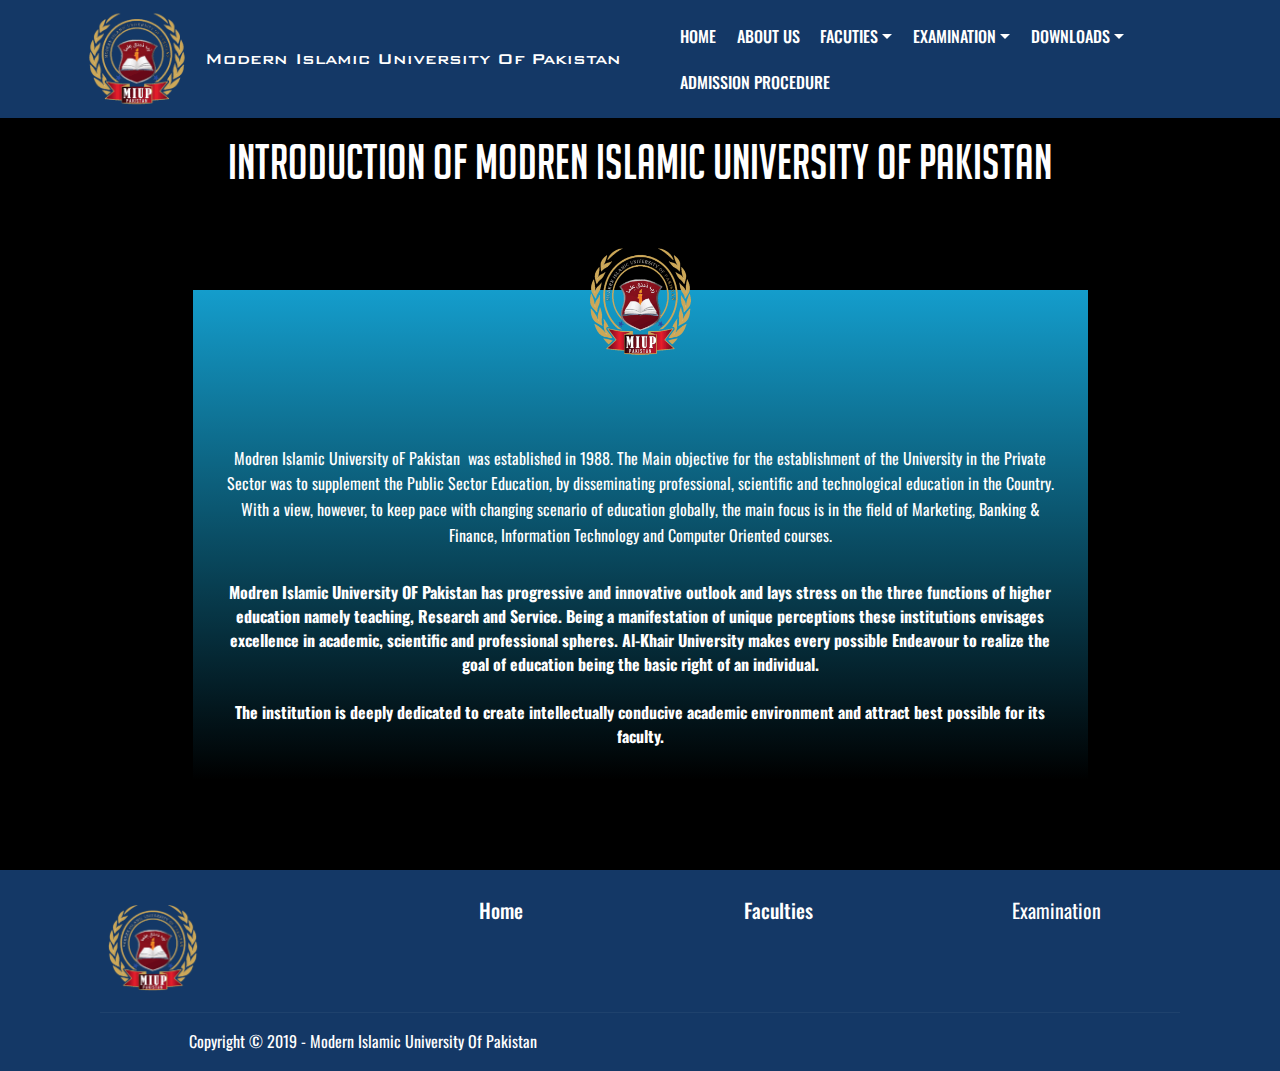
<file: page6.html>
﻿<!DOCTYPE html>
<html  >
<head>

  <meta charset="UTF-8">
  <meta http-equiv="X-UA-Compatible" content="IE=edge">
  <meta name="viewport" content="width=device-width, initial-scale=1, minimum-scale=1">
  <link rel="shortcut icon" href="assets/images/miup-log-122x111.png" type="image/x-icon">
  <meta name="description" content="Web Page Generator Description">
  
  <title>About Us - MIUP</title>
  <link rel="stylesheet" href="assets/web/assets/mobirise-icons/mobirise-icons.css">
  <link rel="stylesheet" href="assets/tether/tether.min.css">
  <link rel="stylesheet" href="assets/bootstrap/css/bootstrap.min.css">
  <link rel="stylesheet" href="assets/bootstrap/css/bootstrap-grid.min.css">
  <link rel="stylesheet" href="assets/bootstrap/css/bootstrap-reboot.min.css">
  <link rel="stylesheet" href="assets/dropdown/css/style.css">
  <link rel="stylesheet" href="assets/socicon/css/styles.css">
  <link rel="stylesheet" href="assets/theme/css/style.css">
  <link href="assets/fonts/style.css" rel="stylesheet">
  <link rel="stylesheet" href="assets/mobirise/css/mbr-additional.css" type="text/css">
  
  
  
</head>
<body>
  <section class="menu cid-ruDixMEuEh" once="menu" id="menu1-7">

    

    <nav class="navbar navbar-expand beta-menu navbar-dropdown align-items-center navbar-fixed-top navbar-toggleable-sm">
        <button class="navbar-toggler navbar-toggler-right" type="button" data-toggle="collapse" data-target="#navbarSupportedContent" aria-controls="navbarSupportedContent" aria-expanded="false" aria-label="Toggle navigation">
            <div class="hamburger">
                <span></span>
                <span></span>
                <span></span>
                <span></span>
            </div>
        </button>
        <div class="menu-logo">
            <div class="navbar-brand">
                <span class="navbar-logo">
                    <a href="index.html">
                         <img src="assets/images/miup-log-122x111.png" alt="Modern Islamic University Of Pakistan" title="Modern Islamic University Of Pakistan" style="height: 6.4rem;">
                    </a>
                </span>
                <span class="navbar-caption-wrap"><a class="navbar-caption text-white display-4" href="index.html">
                        Modern Islamic University Of Pakistan
                    </a></span>
            </div>
        </div>
        <div class="collapse navbar-collapse" id="navbarSupportedContent">
            <ul class="navbar-nav nav-dropdown nav-right" data-app-modern-menu="true"><li class="nav-item">
                    <a class="nav-link link text-white display-7" href="index.html">
                        
                        HOME</a>
                </li>
                <li class="nav-item">
                    <a class="nav-link link text-white display-7" href="page6.html">
                        
                        ABOUT US</a>
                </li><li class="nav-item dropdown"><a class="nav-link link text-white dropdown-toggle display-7" href="" data-toggle="dropdown-submenu" aria-expanded="false">
                        
                        FACUTIES</a><div class="dropdown-menu"><div class="dropdown"><a class="text-white dropdown-item dropdown-toggle display-7" href="page3.html" data-toggle="dropdown-submenu" aria-expanded="false">Computer Science</a><div class="dropdown-menu dropdown-submenu"><a class="text-white dropdown-item display-7" href="page3.html">Introduction</a><a class="text-white dropdown-item display-7" href="page4.html">Offered Programs</a><a class="text-white dropdown-item display-7" href="page5.html">Short Courses</a></div></div><div class="dropdown"><a class="text-white dropdown-item dropdown-toggle display-7" href="page3.html" data-toggle="dropdown-submenu" aria-expanded="false">Social Sciences</a><div class="dropdown-menu dropdown-submenu"><a class="text-white dropdown-item display-7" href="index.html">Islamic Studies</a><a class="text-white dropdown-item display-7" href="index.html">Pakistan Study</a><a class="text-white dropdown-item display-7" href="index.html">Urdu Language</a></div></div><a class="text-white dropdown-item display-7" href="index.html" aria-expanded="false">Education</a><a class="text-white dropdown-item display-7" href="index.html" aria-expanded="false">Graduate Business</a></div></li><li class="nav-item dropdown open"><a class="nav-link link text-white dropdown-toggle display-7" href="" data-toggle="dropdown-submenu" aria-expanded="true">
                        
                        EXAMINATION</a><div class="dropdown-menu"><a class="text-white dropdown-item display-7" href="Results.html">Results</a><a class="text-white dropdown-item display-7" href="index.html">College Verification</a></div></li><li class="nav-item dropdown"><a class="nav-link link text-white dropdown-toggle display-7" href="" data-toggle="dropdown-submenu" aria-expanded="false">DOWNLOADS</a><div class="dropdown-menu"><a class="text-white dropdown-item display-7" href="index.html">Application for Issuance of Degree</a><a class="text-white dropdown-item display-7" href="index.html">Alumni Form</a><a class="text-white dropdown-item display-7" href="index.html">Registration Form</a><a class="text-white dropdown-item display-7" href="index.html">Migration Form</a><a class="text-white dropdown-item display-7" href="index.html">Exam Form</a><a class="text-white dropdown-item display-7" href="index.html">HEC Test Enrollment Form</a><a class="text-white dropdown-item display-7" href="index.html">Provisional Certificate Application</a><a class="text-white dropdown-item display-7" href="index.html">Tehqeeqi Zawiay (Journal)</a></div></li><li class="nav-item"><a class="nav-link link text-white display-7" href="page2.html" aria-expanded="false">
                        
                        ADMISSION PROCEDURE</a></li></ul>
            
        </div>
    </nav>
</section>

<section class="testimonials5 cid-ruDr0GOkgf" id="testimonials5-9">

    

    
    <div class="container">
        <div class="media-container-row">
            <div class="title col-12 align-center">
                <h2 class="pb-3 mbr-fonts-style display-1">
                    
                <div><br></div><div>Introduction of Modren Islamic University OF Pakistan</div></h2>
                
            </div>
        </div>
    </div>

    <div class="container">
        <div class="media-container-column">
            

            
        <div class="mbr-testimonial align-center col-12 col-md-10">
                <div class="panel-item">
                    <div class="card-block">
                        <div class="testimonial-photo">
                            <img src="assets/images/miup-log-240x218.png" alt="" title="">
                        </div>
                        <p class="mbr-text mbr-fonts-style mbr-white display-7"><br><br>Modren Islamic University oF Pakistan &nbsp;was established in 1988.&nbsp;The Main objective for the establishment of the University in the Private Sector was to supplement the Public Sector Education, by disseminating professional, scientific and technological education in the Country. With a view, however, to keep pace with changing scenario of education globally, the main focus is in the field of Marketing, Banking &amp; Finance, Information Technology and Computer Oriented courses.</p>
                    </div>
                    <div class="card-footer">
                        <div class="mbr-author-name mbr-bold mbr-fonts-style mbr-white display-7">Modren Islamic University OF Pakistan has progressive and innovative outlook and lays stress on the three functions of higher education namely teaching, Research and Service. Being a manifestation of unique perceptions these institutions envisages excellence in academic, scientific and professional spheres. Al-Khair University makes every possible Endeavour to realize the goal of education being the basic right of an individual.
<br><br><div>The institution is deeply dedicated to create intellectually conducive academic environment and attract best possible for its faculty.</div></div>
                        <small class="mbr-author-desc mbr-italic mbr-light mbr-fonts-style mbr-white display-7"></small>
                    </div>
                </div>
            </div></div>
    </div>   
</section>

<section class="cid-ruDqVLrJCi" id="footer1-8">

    

    

    <div class="container">
        <div class="media-container-row content text-white">
            <div class="col-12 col-md-3">
                <div class="media-wrap">
                    <a href="index.html">
                        <img src="assets/images/miup-log-212x193.png" alt="Mobirise" title="">
                    </a>
                </div>
            </div>
            <div class="col-12 col-md-3 mbr-fonts-style display-7">
                <h5 class="pb-3">Home</h5>
                <p class="mbr-text"></p>
            </div>
            <div class="col-12 col-md-3 mbr-fonts-style display-7">
                <h5 class="pb-3">Faculties</h5>
                <p class="mbr-text"></p>
            </div>
            <div class="col-12 col-md-3 mbr-fonts-style display-7">
                <h5 class="pb-3"><a href="Results.html" class="text-white">Examination</a></h5>
                <p class="mbr-text"></p>
            </div>
        </div>
        <div class="footer-lower">
            <div class="media-container-row">
                <div class="col-sm-12">
                    <hr>
                </div>
            </div>
            <div class="media-container-row mbr-white">
                <div class="col-sm-6 copyright">
                    <p class="mbr-text mbr-fonts-style display-7">
                        Copyright © 2019 -&nbsp;Modern Islamic University Of Pakistan</p>
                </div>
                <div class="col-md-6">
                    
                </div>
            </div>
        </div>
    </div>
</section>


  <script src="assets/web/assets/jquery/jquery.min.js"></script>
  <script src="assets/popper/popper.min.js"></script>
  <script src="assets/tether/tether.min.js"></script>
  <script src="assets/bootstrap/js/bootstrap.min.js"></script>
  <script src="assets/smoothscroll/smooth-scroll.js"></script>
  <script src="assets/dropdown/js/script.min.js"></script>
  <script src="assets/touchswipe/jquery.touch-swipe.min.js"></script>
  <script src="assets/theme/js/script.js"></script>
  
  
</body>
</html>
</file>
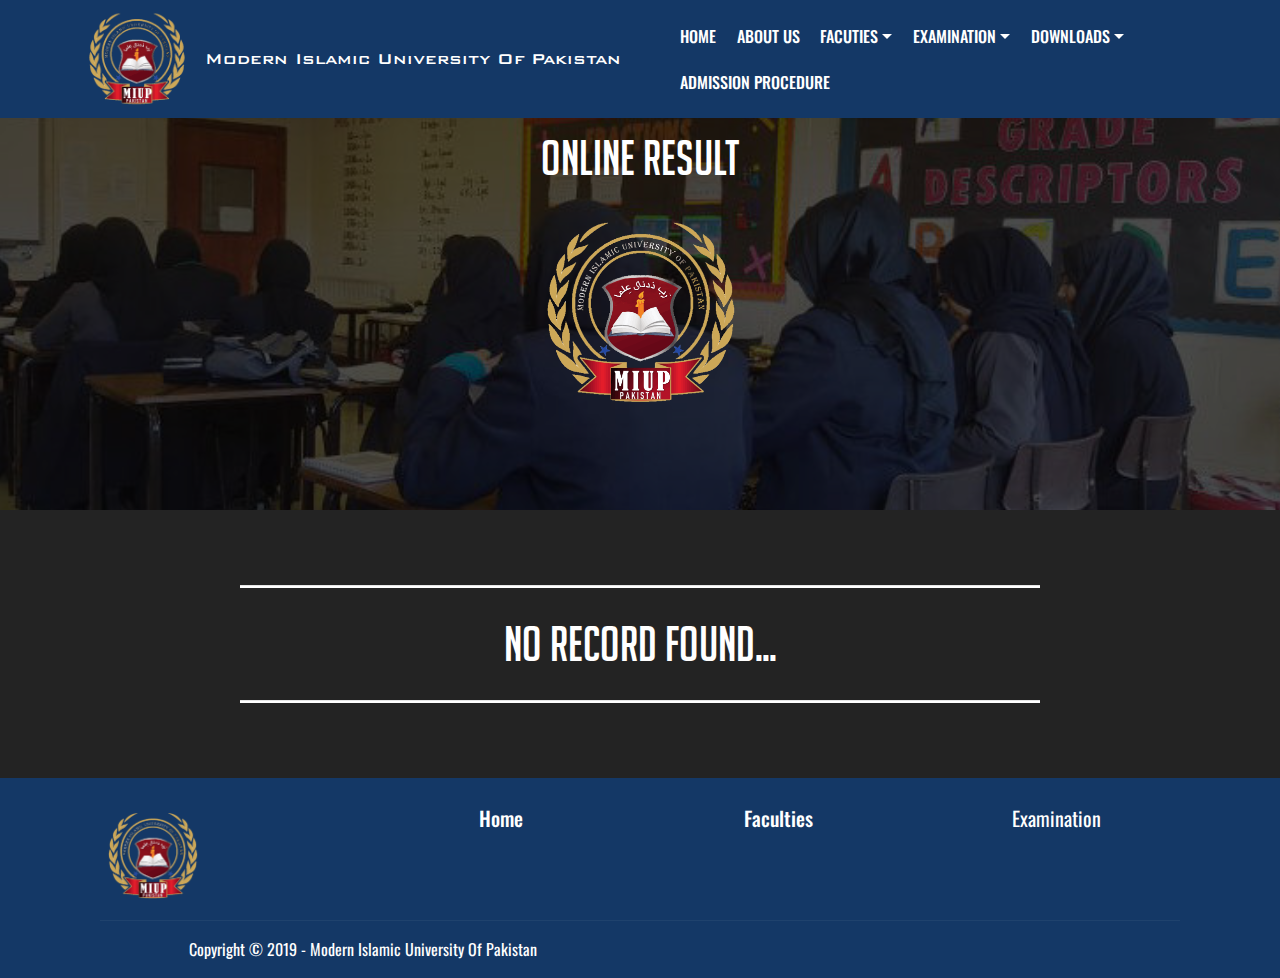
<file: page7.html>
<!DOCTYPE html>
<html  >
<head>
  <!-- Site made with Mobirise Website Builder v4.10.3, https://mobirise.com -->
  <meta charset="UTF-8">
  <meta http-equiv="X-UA-Compatible" content="IE=edge">
  <meta name="generator" content="Mobirise v4.10.3, mobirise.com">
  <meta name="viewport" content="width=device-width, initial-scale=1, minimum-scale=1">
  <link rel="shortcut icon" href="assets/images/miup-log-122x111.png" type="image/x-icon">
  <meta name="description" content="Site Maker Description">
  
  <title>No Recored - MIUP</title>
  <link rel="stylesheet" href="assets/web/assets/mobirise-icons/mobirise-icons.css">
  <link rel="stylesheet" href="assets/tether/tether.min.css">
  <link rel="stylesheet" href="assets/bootstrap/css/bootstrap.min.css">
  <link rel="stylesheet" href="assets/bootstrap/css/bootstrap-grid.min.css">
  <link rel="stylesheet" href="assets/bootstrap/css/bootstrap-reboot.min.css">
  <link rel="stylesheet" href="assets/dropdown/css/style.css">
  <link rel="stylesheet" href="assets/socicon/css/styles.css">
  <link rel="stylesheet" href="assets/theme/css/style.css">
  <link href="assets/fonts/style.css" rel="stylesheet">
  <link rel="stylesheet" href="assets/mobirise/css/mbr-additional.css" type="text/css">
  
  
  
</head>
<body>
  <section class="menu cid-rv6D7cqtjh" once="menu" id="menu1-8">

    

    <nav class="navbar navbar-expand beta-menu navbar-dropdown align-items-center navbar-fixed-top navbar-toggleable-sm">
        <button class="navbar-toggler navbar-toggler-right" type="button" data-toggle="collapse" data-target="#navbarSupportedContent" aria-controls="navbarSupportedContent" aria-expanded="false" aria-label="Toggle navigation">
            <div class="hamburger">
                <span></span>
                <span></span>
                <span></span>
                <span></span>
            </div>
        </button>
        <div class="menu-logo">
            <div class="navbar-brand">
                <span class="navbar-logo">
                    <a href="index.html">
                         <img src="assets/images/miup-log-122x111.png" alt="Modern Islamic University Of Pakistan" title="Modern Islamic University Of Pakistan" style="height: 6.4rem;">
                    </a>
                </span>
                <span class="navbar-caption-wrap"><a class="navbar-caption text-white display-4" href="index.html">
                        Modern Islamic University Of Pakistan
                    </a></span>
            </div>
        </div>
        <div class="collapse navbar-collapse" id="navbarSupportedContent">
            <ul class="navbar-nav nav-dropdown nav-right" data-app-modern-menu="true"><li class="nav-item">
                    <a class="nav-link link text-white display-7" href="index.html">
                        
                        HOME</a>
                </li>
                <li class="nav-item">
                    <a class="nav-link link text-white display-7" href="page6.html">
                        
                        ABOUT US</a>
                </li><li class="nav-item dropdown"><a class="nav-link link text-white dropdown-toggle display-7" href="https://mobirise.co" data-toggle="dropdown-submenu" aria-expanded="false">
                        
                        FACUTIES</a><div class="dropdown-menu"><div class="dropdown"><a class="text-white dropdown-item dropdown-toggle display-7" href="page3.html" data-toggle="dropdown-submenu" aria-expanded="false">Computer Science</a><div class="dropdown-menu dropdown-submenu"><a class="text-white dropdown-item display-7" href="page3.html">Introduction</a><a class="text-white dropdown-item display-7" href="page4.html">Offered Programs</a><a class="text-white dropdown-item display-7" href="page5.html">Short Courses</a></div></div><div class="dropdown"><a class="text-white dropdown-item dropdown-toggle display-7" href="page3.html" data-toggle="dropdown-submenu" aria-expanded="false">Social Sciences</a><div class="dropdown-menu dropdown-submenu"><a class="text-white dropdown-item display-7" href="index.html">Islamic Studies</a><a class="text-white dropdown-item display-7" href="index.html">Pakistan Study</a><a class="text-white dropdown-item display-7" href="index.html">Urdu Language</a></div></div><a class="text-white dropdown-item display-7" href="index.html" aria-expanded="false">Education</a><a class="text-white dropdown-item display-7" href="index.html" aria-expanded="false">Graduate Business</a></div></li><li class="nav-item dropdown"><a class="nav-link link text-white dropdown-toggle display-7" href="https://mobirise.co" data-toggle="dropdown-submenu" aria-expanded="true">
                        
                        EXAMINATION</a><div class="dropdown-menu"><a class="text-white dropdown-item display-7" href="Results.html">Results</a><a class="text-white dropdown-item display-7" href="index.html">College Verification</a></div></li><li class="nav-item dropdown"><a class="nav-link link text-white dropdown-toggle display-7" href="https://mobirise.co" data-toggle="dropdown-submenu" aria-expanded="false">DOWNLOADS</a><div class="dropdown-menu"><a class="text-white dropdown-item display-7" href="index.html">Application for Issuance of Degree</a><a class="text-white dropdown-item display-7" href="index.html">Alumni Form</a><a class="text-white dropdown-item display-7" href="index.html">Registration Form</a><a class="text-white dropdown-item display-7" href="index.html">Migration Form</a><a class="text-white dropdown-item display-7" href="index.html">Exam Form</a><a class="text-white dropdown-item display-7" href="index.html">HEC Test Enrollment Form</a><a class="text-white dropdown-item display-7" href="index.html">Provisional Certificate Application</a><a class="text-white dropdown-item display-7" href="index.html">Tehqeeqi Zawiay (Journal)</a></div></li><li class="nav-item"><a class="nav-link link text-white display-7" href="page2.html" aria-expanded="false">
                        
                        ADMISSION PROCEDURE</a></li></ul>
            
        </div>
    </nav>
</section>

<section class="engine"><a href="https://mobirise.info/v">free html templates</a></section><section class="features14 cid-rv6D7aKpot" id="features14-7">
    
    

    <div class="mbr-overlay" style="opacity: 0.7; background-color: rgb(0, 0, 0);">
    </div>
    <div class="container align-center">
        <h2 class="mbr-section-title pb-3 mbr-fonts-style display-1">
            <br><br>ONLINE RESULT</h2>
        
        <div class="media-container-column">
            <div class="row justify-content-center">
                <div class="card p-4 col-12 col-md-6 mbr-al-i-c">
                    <div class="media pb-3">
                        
                        <div class="media-body">
                            
                        </div>
                    </div>                
                    <div class="card-box align-left">
                        
                    </div>
                </div>

                <div class="card p-4 col-12 col-md-6 mbr-al-i-c">
                <div class="media pb-3">
                    
                    <div class="media-body">
                        
                    </div>
                </div>
                    <div class="card-box align-left">
                        
                    </div>
                </div>

                

                
            </div>
            <div class="media-container-row image-row">
                <div class="mbr-figure" style="width: 20%;">
                    <img src="assets/images/miup-log-880x801.png" alt="Mobirise" title="">
                </div>
            </div>
        </div>
    </div>
</section>

<section class="mbr-section article content10 cid-rv6DfycDpF" id="content10-a">
    
     

    <div class="container">
        <div class="inner-container" style="width: 100%;">
            <hr class="line" style="width: 72%;">
            <div class="section-text align-center mbr-white mbr-fonts-style display-1">
                    No Record Found...</div>
            <hr class="line" style="width: 72%;">
        </div>
    </div>
</section>

<section class="cid-rv6D7ddUMr" id="footer1-9">

    

    

    <div class="container">
        <div class="media-container-row content text-white">
            <div class="col-12 col-md-3">
                <div class="media-wrap">
                    <a href="index.html">
                        <img src="assets/images/miup-log-212x193.png" alt="Mobirise" title="">
                    </a>
                </div>
            </div>
            <div class="col-12 col-md-3 mbr-fonts-style display-7">
                <h5 class="pb-3">Home</h5>
                <p class="mbr-text"></p>
            </div>
            <div class="col-12 col-md-3 mbr-fonts-style display-7">
                <h5 class="pb-3">Faculties</h5>
                <p class="mbr-text"></p>
            </div>
            <div class="col-12 col-md-3 mbr-fonts-style display-7">
                <h5 class="pb-3"><a href="Results.html" class="text-white">Examination</a></h5>
                <p class="mbr-text"></p>
            </div>
        </div>
        <div class="footer-lower">
            <div class="media-container-row">
                <div class="col-sm-12">
                    <hr>
                </div>
            </div>
            <div class="media-container-row mbr-white">
                <div class="col-sm-6 copyright">
                    <p class="mbr-text mbr-fonts-style display-7">
                        Copyright © 2019 -&nbsp;Modern Islamic University Of Pakistan</p>
                </div>
                <div class="col-md-6">
                    
                </div>
            </div>
        </div>
    </div>
</section>


  <script src="assets/web/assets/jquery/jquery.min.js"></script>
  <script src="assets/popper/popper.min.js"></script>
  <script src="assets/tether/tether.min.js"></script>
  <script src="assets/bootstrap/js/bootstrap.min.js"></script>
  <script src="assets/smoothscroll/smooth-scroll.js"></script>
  <script src="assets/dropdown/js/script.min.js"></script>
  <script src="assets/touchswipe/jquery.touch-swipe.min.js"></script>
  <script src="assets/theme/js/script.js"></script>
  
  
</body>
</html>
</file>
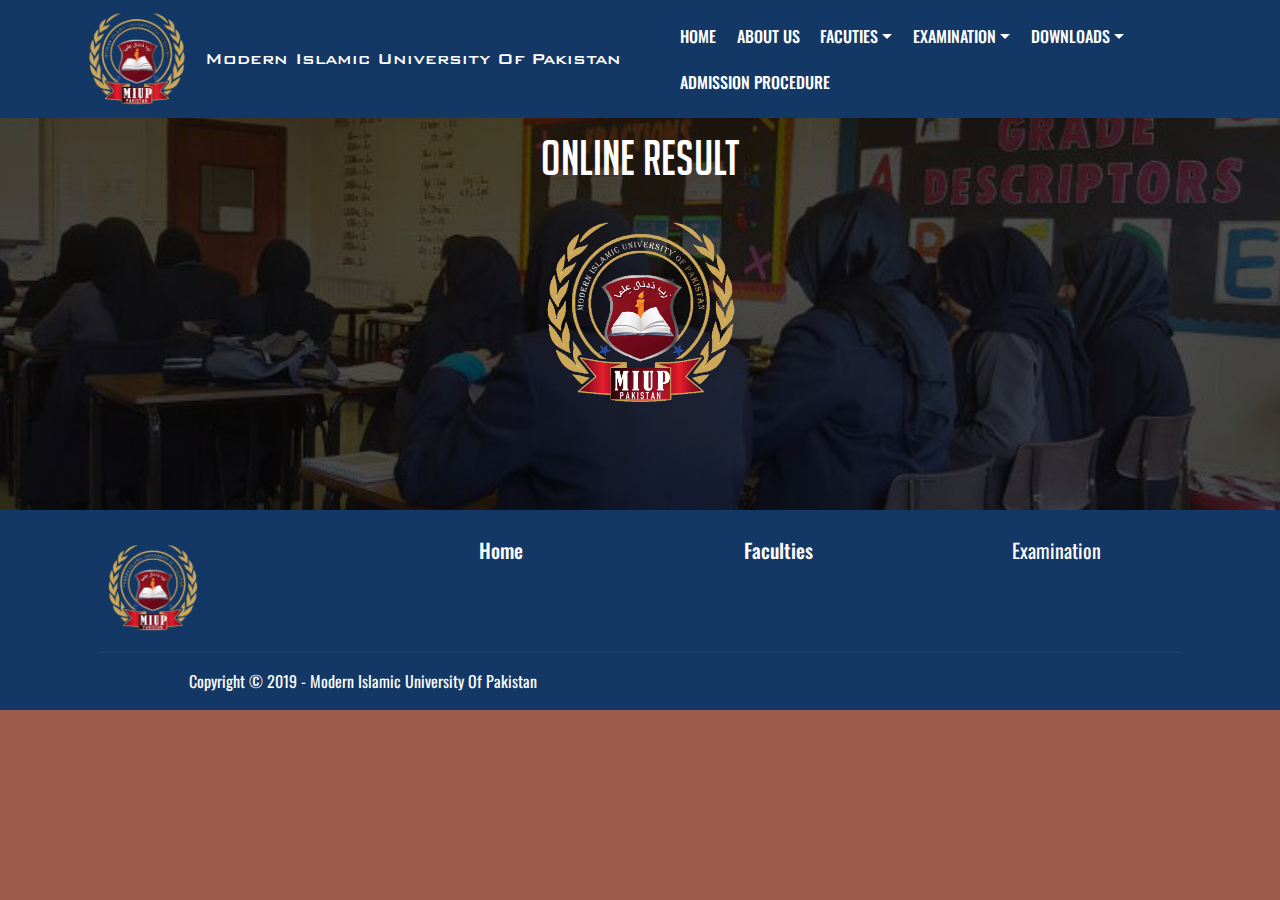
<file: Results.html>
﻿<!DOCTYPE html>
<html  >
<head>

  <meta charset="UTF-8">
  <meta http-equiv="X-UA-Compatible" content="IE=edge">
  
  <link rel="shortcut icon" href="assets/images/miup-log-122x111.png" type="image/x-icon">
  <meta name="description" content="Site Maker Description">
  <title>Results - Modern Islamic University Of Pakistan</title>
  <link rel="stylesheet" href="assets/web/assets/mobirise-icons/mobirise-icons.css">
  <link rel="stylesheet" href="assets/tether/tether.min.css">
  <link rel="stylesheet" href="assets/bootstrap/css/bootstrap.min.css">
  <link rel="stylesheet" href="assets/bootstrap/css/bootstrap-grid.min.css">
  <link rel="stylesheet" href="assets/bootstrap/css/bootstrap-reboot.min.css">
  <link rel="stylesheet" href="assets/dropdown/css/style.css">
  <link rel="stylesheet" href="assets/socicon/css/styles.css">
  <link rel="stylesheet" href="assets/theme/css/style.css">
  <link href="assets/fonts/style.css" rel="stylesheet">
  <link rel="stylesheet" href="assets/mobirise/css/mbr-additional.css" type="text/css">
  
  
  
</head>
<body style="background-color:#9C5B4D;">
  <section class="menu cid-qTkzRZLJNu" once="menu" id="menu1-4">

    

    <nav class="navbar navbar-expand beta-menu navbar-dropdown align-items-center navbar-fixed-top navbar-toggleable-sm">
        <button class="navbar-toggler navbar-toggler-right" type="button" data-toggle="collapse" data-target="#navbarSupportedContent" aria-controls="navbarSupportedContent" aria-expanded="false" aria-label="Toggle navigation">
            <div class="hamburger">
                <span></span>
                <span></span>
                <span></span>
                <span></span>
            </div>
        </button>
        <div class="menu-logo">
            <div class="navbar-brand">
                <span class="navbar-logo">
                    <a href="index.html">
                         <img src="assets/images/miup-log-122x111.png" alt="Modern Islamic University Of Pakistan" title="Modern Islamic University Of Pakistan" style="height: 6.4rem;">
                    </a>
                </span>
                <span class="navbar-caption-wrap"><a class="navbar-caption text-white display-4" href="index.html">
                        Modern Islamic University Of Pakistan
                    </a></span>
            </div>
        </div>
        <div class="collapse navbar-collapse" id="navbarSupportedContent">
            <ul class="navbar-nav nav-dropdown nav-right" data-app-modern-menu="true"><li class="nav-item">
                    <a class="nav-link link text-white display-7" href="index.html">
                        
                        HOME</a>
                </li>
                <li class="nav-item">
                    <a class="nav-link link text-white display-7" href="page6.html">
                        
                        ABOUT US</a>
                </li><li class="nav-item dropdown"><a class="nav-link link text-white dropdown-toggle display-7" href="" data-toggle="dropdown-submenu" aria-expanded="false">
                        
                        FACUTIES</a><div class="dropdown-menu"><div class="dropdown"><a class="text-white dropdown-item dropdown-toggle display-7" href="page3.html" data-toggle="dropdown-submenu" aria-expanded="false">Computer Science</a><div class="dropdown-menu dropdown-submenu"><a class="text-white dropdown-item display-7" href="page3.html">Introduction</a><a class="text-white dropdown-item display-7" href="page4.html">Offered Programs</a><a class="text-white dropdown-item display-7" href="page5.html">Short Courses</a></div></div><div class="dropdown"><a class="text-white dropdown-item dropdown-toggle display-7" href="page3.html" data-toggle="dropdown-submenu" aria-expanded="false">Social Sciences</a><div class="dropdown-menu dropdown-submenu"><a class="text-white dropdown-item display-7" href="index.html">Islamic Studies</a><a class="text-white dropdown-item display-7" href="index.html">Pakistan Study</a><a class="text-white dropdown-item display-7" href="index.html">Urdu Language</a></div></div><a class="text-white dropdown-item display-7" href="index.html" aria-expanded="false">Education</a><a class="text-white dropdown-item display-7" href="index.html" aria-expanded="false">Graduate Business</a></div></li><li class="nav-item dropdown"><a class="nav-link link text-white dropdown-toggle display-7" href="" data-toggle="dropdown-submenu" aria-expanded="true">
                        
                        EXAMINATION</a><div class="dropdown-menu"><a class="text-white dropdown-item display-7" href="Results.html">Results</a><a class="text-white dropdown-item display-7" href="index.html">College Verification</a></div></li><li class="nav-item dropdown"><a class="nav-link link text-white dropdown-toggle display-7" href="" data-toggle="dropdown-submenu" aria-expanded="false">DOWNLOADS</a><div class="dropdown-menu"><a class="text-white dropdown-item display-7" href="index.html">Application for Issuance of Degree</a><a class="text-white dropdown-item display-7" href="index.html">Alumni Form</a><a class="text-white dropdown-item display-7" href="index.html">Registration Form</a><a class="text-white dropdown-item display-7" href="index.html">Migration Form</a><a class="text-white dropdown-item display-7" href="index.html">Exam Form</a><a class="text-white dropdown-item display-7" href="index.html">HEC Test Enrollment Form</a><a class="text-white dropdown-item display-7" href="index.html">Provisional Certificate Application</a><a class="text-white dropdown-item display-7" href="index.html">Tehqeeqi Zawiay (Journal)</a></div></li><li class="nav-item"><a class="nav-link link text-white display-7" href="page2.html" aria-expanded="false">
                        
                        ADMISSION PROCEDURE</a></li></ul>
            
        </div>
    </nav>
</section>

<section class="features14 cid-ruCNC3TU0z" id="features14-9">
    
    

    <div class="mbr-overlay" style="opacity: 0.7; background-color: rgb(0, 0, 0);">
    </div>
    <div class="container align-center">
        <h2 class="mbr-section-title pb-3 mbr-fonts-style display-1">
            <br><br>ONLINE RESULT</h2>
        
        <div class="media-container-column">
            <div class="row justify-content-center">
                <div class="card p-4 col-12 col-md-6 mbr-al-i-c">
                    <div class="media pb-3">
                        
                        <div class="media-body">
                            
                        </div>
                    </div>                
                    <div class="card-box align-left">
                        
                    </div>
                </div>

                <div class="card p-4 col-12 col-md-6 mbr-al-i-c">
                <div class="media pb-3">
                    
                    <div class="media-body">
                        
                    </div>
                </div>
                    <div class="card-box align-left">
                        
                    </div>
                </div>

                

                
            </div>
            <div class="media-container-row image-row">
                <div class="mbr-figure" style="width: 20%;">
                    <img src="assets/images/miup-log-880x801.png" alt="MIUP" title="">
                </div>
            </div>
        </div>
    </div>
</section>

<script type="text/javascript" src="https://form.jotformeu.com/jsform/91757548867377"></script>

<section class="cid-ruDs2GZSJX" id="footer1-a">

    

    

    <div class="container">
        <div class="media-container-row content text-white">
            <div class="col-12 col-md-3">
                <div class="media-wrap">
                    <a href="index.html">
                        <img src="assets/images/miup-log-212x193.png" alt="Mobirise" title="">
                    </a>
                </div>
            </div>
            <div class="col-12 col-md-3 mbr-fonts-style display-7">
                <h5 class="pb-3">Home</h5>
                <p class="mbr-text"></p>
            </div>
            <div class="col-12 col-md-3 mbr-fonts-style display-7">
                <h5 class="pb-3">Faculties</h5>
                <p class="mbr-text"></p>
            </div>
            <div class="col-12 col-md-3 mbr-fonts-style display-7">
                <h5 class="pb-3"><a href="Results.html" class="text-white">Examination</a></h5>
                <p class="mbr-text"></p>
            </div>
        </div>
        <div class="footer-lower">
            <div class="media-container-row">
                <div class="col-sm-12">
                    <hr>
                </div>
            </div>
            <div class="media-container-row mbr-white">
                <div class="col-sm-6 copyright">
                    <p class="mbr-text mbr-fonts-style display-7">
                        Copyright © 2019 -&nbsp;Modern Islamic University Of Pakistan</p>
                </div>
                <div class="col-md-6">
                    
                </div>
            </div>
        </div>
    </div>
</section>


  <script src="assets/web/assets/jquery/jquery.min.js"></script>
  <script src="assets/popper/popper.min.js"></script>
  <script src="assets/tether/tether.min.js"></script>
  <script src="assets/bootstrap/js/bootstrap.min.js"></script>
  <script src="assets/smoothscroll/smooth-scroll.js"></script>
  <script src="assets/dropdown/js/script.min.js"></script>
  <script src="assets/touchswipe/jquery.touch-swipe.min.js"></script>
  <script src="assets/theme/js/script.js"></script>
  
  
</body>
</html>
</file>
<file: assets/web/assets/mobirise-icons/mobirise-icons.css>
@font-face {
  font-family: 'MobiriseIcons';
  src:  url('mobirise-icons.eot?spat4u');
  src:  url('mobirise-icons.eot?spat4u#iefix') format('embedded-opentype'),
    url('mobirise-icons.ttf?spat4u') format('truetype'),
    url('mobirise-icons.woff?spat4u') format('woff'),
    url('mobirise-icons.svg?spat4u#MobiriseIcons') format('svg');
  font-weight: normal;
  font-style: normal;
}

[class^="mbri-"], [class*=" mbri-"] {
  /* use !important to prevent issues with browser extensions that change fonts */
  font-family: MobiriseIcons !important;
  speak: none;
  font-style: normal;
  font-weight: normal;
  font-variant: normal;
  text-transform: none;
  line-height: 1;

  /* Better Font Rendering =========== */
  -webkit-font-smoothing: antialiased;
  -moz-osx-font-smoothing: grayscale;
}

.mbri-add-submenu:before {
  content: "\e900";
}
.mbri-alert:before {
  content: "\e901";
}
.mbri-align-center:before {
  content: "\e902";
}
.mbri-align-justify:before {
  content: "\e903";
}
.mbri-align-left:before {
  content: "\e904";
}
.mbri-align-right:before {
  content: "\e905";
}
.mbri-android:before {
  content: "\e906";
}
.mbri-apple:before {
  content: "\e907";
}
.mbri-arrow-down:before {
  content: "\e908";
}
.mbri-arrow-next:before {
  content: "\e909";
}
.mbri-arrow-prev:before {
  content: "\e90a";
}
.mbri-arrow-up:before {
  content: "\e90b";
}
.mbri-bold:before {
  content: "\e90c";
}
.mbri-bookmark:before {
  content: "\e90d";
}
.mbri-bootstrap:before {
  content: "\e90e";
}
.mbri-briefcase:before {
  content: "\e90f";
}
.mbri-browse:before {
  content: "\e910";
}
.mbri-bulleted-list:before {
  content: "\e911";
}
.mbri-calendar:before {
  content: "\e912";
}
.mbri-camera:before {
  content: "\e913";
}
.mbri-cart-add:before {
  content: "\e914";
}
.mbri-cart-full:before {
  content: "\e915";
}
.mbri-cash:before {
  content: "\e916";
}
.mbri-change-style:before {
  content: "\e917";
}
.mbri-chat:before {
  content: "\e918";
}
.mbri-clock:before {
  content: "\e919";
}
.mbri-close:before {
  content: "\e91a";
}
.mbri-cloud:before {
  content: "\e91b";
}
.mbri-code:before {
  content: "\e91c";
}
.mbri-contact-form:before {
  content: "\e91d";
}
.mbri-credit-card:before {
  content: "\e91e";
}
.mbri-cursor-click:before {
  content: "\e91f";
}
.mbri-cust-feedback:before {
  content: "\e920";
}
.mbri-database:before {
  content: "\e921";
}
.mbri-delivery:before {
  content: "\e922";
}
.mbri-desktop:before {
  content: "\e923";
}
.mbri-devices:before {
  content: "\e924";
}
.mbri-down:before {
  content: "\e925";
}
.mbri-download:before {
  content: "\e989";
}
.mbri-drag-n-drop:before {
  content: "\e927";
}
.mbri-drag-n-drop2:before {
  content: "\e928";
}
.mbri-edit:before {
  content: "\e929";
}
.mbri-edit2:before {
  content: "\e92a";
}
.mbri-error:before {
  content: "\e92b";
}
.mbri-extension:before {
  content: "\e92c";
}
.mbri-features:before {
  content: "\e92d";
}
.mbri-file:before {
  content: "\e92e";
}
.mbri-flag:before {
  content: "\e92f";
}
.mbri-folder:before {
  content: "\e930";
}
.mbri-gift:before {
  content: "\e931";
}
.mbri-github:before {
  content: "\e932";
}
.mbri-globe:before {
  content: "\e933";
}
.mbri-globe-2:before {
  content: "\e934";
}
.mbri-growing-chart:before {
  content: "\e935";
}
.mbri-hearth:before {
  content: "\e936";
}
.mbri-help:before {
  content: "\e937";
}
.mbri-home:before {
  content: "\e938";
}
.mbri-hot-cup:before {
  content: "\e939";
}
.mbri-idea:before {
  content: "\e93a";
}
.mbri-image-gallery:before {
  content: "\e93b";
}
.mbri-image-slider:before {
  content: "\e93c";
}
.mbri-info:before {
  content: "\e93d";
}
.mbri-italic:before {
  content: "\e93e";
}
.mbri-key:before {
  content: "\e93f";
}
.mbri-laptop:before {
  content: "\e940";
}
.mbri-layers:before {
  content: "\e941";
}
.mbri-left-right:before {
  content: "\e942";
}
.mbri-left:before {
  content: "\e943";
}
.mbri-letter:before {
  content: "\e944";
}
.mbri-like:before {
  content: "\e945";
}
.mbri-link:before {
  content: "\e946";
}
.mbri-lock:before {
  content: "\e947";
}
.mbri-login:before {
  content: "\e948";
}
.mbri-logout:before {
  content: "\e949";
}
.mbri-magic-stick:before {
  content: "\e94a";
}
.mbri-map-pin:before {
  content: "\e94b";
}
.mbri-menu:before {
  content: "\e94c";
}
.mbri-mobile:before {
  content: "\e94d";
}
.mbri-mobile2:before {
  content: "\e94e";
}
.mbri-mobirise:before {
  content: "\e94f";
}
.mbri-more-horizontal:before {
  content: "\e950";
}
.mbri-more-vertical:before {
  content: "\e951";
}
.mbri-music:before {
  content: "\e952";
}
.mbri-new-file:before {
  content: "\e953";
}
.mbri-numbered-list:before {
  content: "\e954";
}
.mbri-opened-folder:before {
  content: "\e955";
}
.mbri-pages:before {
  content: "\e956";
}
.mbri-paper-plane:before {
  content: "\e957";
}
.mbri-paperclip:before {
  content: "\e958";
}
.mbri-photo:before {
  content: "\e959";
}
.mbri-photos:before {
  content: "\e95a";
}
.mbri-pin:before {
  content: "\e95b";
}
.mbri-play:before {
  content: "\e95c";
}
.mbri-plus:before {
  content: "\e95d";
}
.mbri-preview:before {
  content: "\e95e";
}
.mbri-print:before {
  content: "\e95f";
}
.mbri-protect:before {
  content: "\e960";
}
.mbri-question:before {
  content: "\e961";
}
.mbri-quote-left:before {
  content: "\e962";
}
.mbri-quote-right:before {
  content: "\e963";
}
.mbri-refresh:before {
  content: "\e964";
}
.mbri-responsive:before {
  content: "\e965";
}
.mbri-right:before {
  content: "\e966";
}
.mbri-rocket:before {
  content: "\e967";
}
.mbri-sad-face:before {
  content: "\e968";
}
.mbri-sale:before {
  content: "\e969";
}
.mbri-save:before {
  content: "\e96a";
}
.mbri-search:before {
  content: "\e96b";
}
.mbri-setting:before {
  content: "\e96c";
}
.mbri-setting2:before {
  content: "\e96d";
}
.mbri-setting3:before {
  content: "\e96e";
}
.mbri-share:before {
  content: "\e96f";
}
.mbri-shopping-bag:before {
  content: "\e970";
}
.mbri-shopping-basket:before {
  content: "\e971";
}
.mbri-shopping-cart:before {
  content: "\e972";
}
.mbri-sites:before {
  content: "\e973";
}
.mbri-smile-face:before {
  content: "\e974";
}
.mbri-speed:before {
  content: "\e975";
}
.mbri-star:before {
  content: "\e976";
}
.mbri-success:before {
  content: "\e977";
}
.mbri-sun:before {
  content: "\e978";
}
.mbri-sun2:before {
  content: "\e979";
}
.mbri-tablet:before {
  content: "\e97a";
}
.mbri-tablet-vertical:before {
  content: "\e97b";
}
.mbri-target:before {
  content: "\e97c";
}
.mbri-timer:before {
  content: "\e97d";
}
.mbri-to-ftp:before {
  content: "\e97e";
}
.mbri-to-local-drive:before {
  content: "\e97f";
}
.mbri-touch-swipe:before {
  content: "\e980";
}
.mbri-touch:before {
  content: "\e981";
}
.mbri-trash:before {
  content: "\e982";
}
.mbri-underline:before {
  content: "\e983";
}
.mbri-unlink:before {
  content: "\e984";
}
.mbri-unlock:before {
  content: "\e985";
}
.mbri-up-down:before {
  content: "\e986";
}
.mbri-up:before {
  content: "\e987";
}
.mbri-update:before {
  content: "\e988";
}
.mbri-upload:before {
 content: "\e926"; 
}
.mbri-user:before {
  content: "\e98a";
}
.mbri-user2:before {
  content: "\e98b";
}
.mbri-users:before {
  content: "\e98c";
}
.mbri-video:before {
  content: "\e98d";
}
.mbri-video-play:before {
  content: "\e98e";
}
.mbri-watch:before {
  content: "\e98f";
}
.mbri-website-theme:before {
  content: "\e990";
}
.mbri-wifi:before {
  content: "\e991";
}
.mbri-windows:before {
  content: "\e992";
}
.mbri-zoom-out:before {
  content: "\e993";
}
.mbri-redo:before {
  content: "\e994";
}
.mbri-undo:before {
  content: "\e995";
}
</file>
<file: assets/socicon/css/styles.css>
@charset "UTF-8";

@font-face {
  font-family: "socicon";
  src:url("../fonts/socicon.eot");
  src:url("../fonts/socicon.eot?#iefix") format("embedded-opentype"),
    url("../fonts/socicon.woff") format("woff"),
    url("../fonts/socicon.ttf") format("truetype"),
    url("../fonts/socicon.svg#socicon") format("svg");
  font-weight: normal;
  font-style: normal;

}

[data-icon]:before {
  font-family: "socicon" !important;
  content: attr(data-icon);
  font-style: normal !important;
  font-weight: normal !important;
  font-variant: normal !important;
  text-transform: none !important;
  speak: none;
  line-height: 1;
  -webkit-font-smoothing: antialiased;
  -moz-osx-font-smoothing: grayscale;
}

[class^="socicon-"]:before,
[class*=" socicon-"]:before {
  font-family: "socicon" !important;
  font-style: normal !important;
  font-weight: normal !important;
  font-variant: normal !important;
  text-transform: none !important;
  speak: none;
  line-height: 1;
  -webkit-font-smoothing: antialiased;
  -moz-osx-font-smoothing: grayscale;
}

.socicon-modelmayhem:before {
  content: "\e000";
}
.socicon-mixcloud:before {
  content: "\e001";
}
.socicon-drupal:before {
  content: "\e002";
}
.socicon-swarm:before {
  content: "\e003";
}
.socicon-istock:before {
  content: "\e004";
}
.socicon-yammer:before {
  content: "\e005";
}
.socicon-ello:before {
  content: "\e006";
}
.socicon-stackoverflow:before {
  content: "\e007";
}
.socicon-persona:before {
  content: "\e008";
}
.socicon-triplej:before {
  content: "\e009";
}
.socicon-houzz:before {
  content: "\e00a";
}
.socicon-rss:before {
  content: "\e00b";
}
.socicon-paypal:before {
  content: "\e00c";
}
.socicon-odnoklassniki:before {
  content: "\e00d";
}
.socicon-airbnb:before {
  content: "\e00e";
}
.socicon-periscope:before {
  content: "\e00f";
}
.socicon-outlook:before {
  content: "\e010";
}
.socicon-coderwall:before {
  content: "\e011";
}
.socicon-tripadvisor:before {
  content: "\e012";
}
.socicon-appnet:before {
  content: "\e013";
}
.socicon-goodreads:before {
  content: "\e014";
}
.socicon-tripit:before {
  content: "\e015";
}
.socicon-lanyrd:before {
  content: "\e016";
}
.socicon-slideshare:before {
  content: "\e017";
}
.socicon-buffer:before {
  content: "\e018";
}
.socicon-disqus:before {
  content: "\e019";
}
.socicon-vkontakte:before {
  content: "\e01a";
}
.socicon-whatsapp:before {
  content: "\e01b";
}
.socicon-patreon:before {
  content: "\e01c";
}
.socicon-storehouse:before {
  content: "\e01d";
}
.socicon-pocket:before {
  content: "\e01e";
}
.socicon-mail:before {
  content: "\e01f";
}
.socicon-blogger:before {
  content: "\e020";
}
.socicon-technorati:before {
  content: "\e021";
}
.socicon-reddit:before {
  content: "\e022";
}
.socicon-dribbble:before {
  content: "\e023";
}
.socicon-stumbleupon:before {
  content: "\e024";
}
.socicon-digg:before {
  content: "\e025";
}
.socicon-envato:before {
  content: "\e026";
}
.socicon-behance:before {
  content: "\e027";
}
.socicon-delicious:before {
  content: "\e028";
}
.socicon-deviantart:before {
  content: "\e029";
}
.socicon-forrst:before {
  content: "\e02a";
}
.socicon-play:before {
  content: "\e02b";
}
.socicon-zerply:before {
  content: "\e02c";
}
.socicon-wikipedia:before {
  content: "\e02d";
}
.socicon-apple:before {
  content: "\e02e";
}
.socicon-flattr:before {
  content: "\e02f";
}
.socicon-github:before {
  content: "\e030";
}
.socicon-renren:before {
  content: "\e031";
}
.socicon-friendfeed:before {
  content: "\e032";
}
.socicon-newsvine:before {
  content: "\e033";
}
.socicon-identica:before {
  content: "\e034";
}
.socicon-bebo:before {
  content: "\e035";
}
.socicon-zynga:before {
  content: "\e036";
}
.socicon-steam:before {
  content: "\e037";
}
.socicon-xbox:before {
  content: "\e038";
}
.socicon-windows:before {
  content: "\e039";
}
.socicon-qq:before {
  content: "\e03a";
}
.socicon-douban:before {
  content: "\e03b";
}
.socicon-meetup:before {
  content: "\e03c";
}
.socicon-playstation:before {
  content: "\e03d";
}
.socicon-android:before {
  content: "\e03e";
}
.socicon-snapchat:before {
  content: "\e03f";
}
.socicon-twitter:before {
  content: "\e040";
}
.socicon-facebook:before {
  content: "\e041";
}
.socicon-googleplus:before {
  content: "\e042";
}
.socicon-pinterest:before {
  content: "\e043";
}
.socicon-foursquare:before {
  content: "\e044";
}
.socicon-yahoo:before {
  content: "\e045";
}
.socicon-skype:before {
  content: "\e046";
}
.socicon-yelp:before {
  content: "\e047";
}
.socicon-feedburner:before {
  content: "\e048";
}
.socicon-linkedin:before {
  content: "\e049";
}
.socicon-viadeo:before {
  content: "\e04a";
}
.socicon-xing:before {
  content: "\e04b";
}
.socicon-myspace:before {
  content: "\e04c";
}
.socicon-soundcloud:before {
  content: "\e04d";
}
.socicon-spotify:before {
  content: "\e04e";
}
.socicon-grooveshark:before {
  content: "\e04f";
}
.socicon-lastfm:before {
  content: "\e050";
}
.socicon-youtube:before {
  content: "\e051";
}
.socicon-vimeo:before {
  content: "\e052";
}
.socicon-dailymotion:before {
  content: "\e053";
}
.socicon-vine:before {
  content: "\e054";
}
.socicon-flickr:before {
  content: "\e055";
}
.socicon-500px:before {
  content: "\e056";
}
.socicon-wordpress:before {
  content: "\e058";
}
.socicon-tumblr:before {
  content: "\e059";
}
.socicon-twitch:before {
  content: "\e05a";
}
.socicon-8tracks:before {
  content: "\e05b";
}
.socicon-amazon:before {
  content: "\e05c";
}
.socicon-icq:before {
  content: "\e05d";
}
.socicon-smugmug:before {
  content: "\e05e";
}
.socicon-ravelry:before {
  content: "\e05f";
}
.socicon-weibo:before {
  content: "\e060";
}
.socicon-baidu:before {
  content: "\e061";
}
.socicon-angellist:before {
  content: "\e062";
}
.socicon-ebay:before {
  content: "\e063";
}
.socicon-imdb:before {
  content: "\e064";
}
.socicon-stayfriends:before {
  content: "\e065";
}
.socicon-residentadvisor:before {
  content: "\e066";
}
.socicon-google:before {
  content: "\e067";
}
.socicon-yandex:before {
  content: "\e068";
}
.socicon-sharethis:before {
  content: "\e069";
}
.socicon-bandcamp:before {
  content: "\e06a";
}
.socicon-itunes:before {
  content: "\e06b";
}
.socicon-deezer:before {
  content: "\e06c";
}
.socicon-telegram:before {
  content: "\e06e";
}
.socicon-openid:before {
  content: "\e06f";
}
.socicon-amplement:before {
  content: "\e070";
}
.socicon-viber:before {
  content: "\e071";
}
.socicon-zomato:before {
  content: "\e072";
}
.socicon-draugiem:before {
  content: "\e074";
}
.socicon-endomodo:before {
  content: "\e075";
}
.socicon-filmweb:before {
  content: "\e076";
}
.socicon-stackexchange:before {
  content: "\e077";
}
.socicon-wykop:before {
  content: "\e078";
}
.socicon-teamspeak:before {
  content: "\e079";
}
.socicon-teamviewer:before {
  content: "\e07a";
}
.socicon-ventrilo:before {
  content: "\e07b";
}
.socicon-younow:before {
  content: "\e07c";
}
.socicon-raidcall:before {
  content: "\e07d";
}
.socicon-mumble:before {
  content: "\e07e";
}
.socicon-medium:before {
  content: "\e06d";
}
.socicon-bebee:before {
  content: "\e07f";
}
.socicon-hitbox:before {
  content: "\e080";
}
.socicon-reverbnation:before {
  content: "\e081";
}
.socicon-formulr:before {
  content: "\e082";
}
.socicon-instagram:before {
  content: "\e057";
}
.socicon-battlenet:before {
  content: "\e083";
}
.socicon-chrome:before {
  content: "\e084";
}
.socicon-discord:before {
  content: "\e086";
}
.socicon-issuu:before {
  content: "\e087";
}
.socicon-macos:before {
  content: "\e088";
}
.socicon-firefox:before {
  content: "\e089";
}
.socicon-opera:before {
  content: "\e08d";
}
.socicon-keybase:before {
  content: "\e090";
}
.socicon-alliance:before {
  content: "\e091";
}
.socicon-livejournal:before {
  content: "\e092";
}
.socicon-googlephotos:before {
  content: "\e093";
}
.socicon-horde:before {
  content: "\e094";
}
.socicon-etsy:before {
  content: "\e095";
}
.socicon-zapier:before {
  content: "\e096";
}
.socicon-google-scholar:before {
  content: "\e097";
}
.socicon-researchgate:before {
  content: "\e098";
}
.socicon-wechat:before {
  content: "\e099";
}
.socicon-strava:before {
  content: "\e09a";
}
.socicon-line:before {
  content: "\e09b";
}
.socicon-lyft:before {
  content: "\e09c";
}
.socicon-uber:before {
  content: "\e09d";
}
.socicon-songkick:before {
  content: "\e09e";
}
.socicon-viewbug:before {
  content: "\e09f";
}
.socicon-googlegroups:before {
  content: "\e0a0";
}
.socicon-quora:before {
  content: "\e073";
}
.socicon-diablo:before {
  content: "\e085";
}
.socicon-blizzard:before {
  content: "\e0a1";
}
.socicon-hearthstone:before {
  content: "\e08b";
}
.socicon-heroes:before {
  content: "\e08a";
}
.socicon-overwatch:before {
  content: "\e08c";
}
.socicon-warcraft:before {
  content: "\e08e";
}
.socicon-starcraft:before {
  content: "\e08f";
}
.socicon-beam:before {
  content: "\e0a2";
}
.socicon-curse:before {
  content: "\e0a3";
}
.socicon-player:before {
  content: "\e0a4";
}
.socicon-streamjar:before {
  content: "\e0a5";
}
.socicon-nintendo:before {
  content: "\e0a6";
}
.socicon-hellocoton:before {
  content: "\e0a7";
}
</file>
<file: assets/dropdown/css/style.css>
.navbar-dropdown {
  left: 0;
  padding: 0;
  position: absolute;
  right: 0;
  top: 0;
  transition: all 0.45s ease;
  z-index: 1030;
  background: #282828; }
  .navbar-dropdown .navbar-logo {
    margin-right: 0.8rem;
    transition: margin 0.3s ease-in-out;
    vertical-align: middle; }
    .navbar-dropdown .navbar-logo img {
      height: 3.125rem;
      transition: all 0.3s ease-in-out; }
    .navbar-dropdown .navbar-logo.mbr-iconfont {
      font-size: 3.125rem;
      line-height: 3.125rem; }
  .navbar-dropdown .navbar-caption {
    font-weight: 700;
    white-space: normal;
    vertical-align: -4px;
    line-height: 3.125rem !important; }
    .navbar-dropdown .navbar-caption, .navbar-dropdown .navbar-caption:hover {
      color: inherit;
      text-decoration: none; }
  .navbar-dropdown .mbr-iconfont + .navbar-caption {
    vertical-align: -1px; }
  .navbar-dropdown.navbar-fixed-top {
    position: fixed; }
  .navbar-dropdown .navbar-brand span {
    vertical-align: -4px; }
  .navbar-dropdown.bg-color.transparent {
    background: none; }
  .navbar-dropdown.navbar-short .navbar-brand {
    padding: 0.625rem 0; }
    .navbar-dropdown.navbar-short .navbar-brand span {
      vertical-align: -1px; }
  .navbar-dropdown.navbar-short .navbar-caption {
    line-height: 2.375rem !important;
    vertical-align: -2px; }
  .navbar-dropdown.navbar-short .navbar-logo {
    margin-right: 0.5rem; }
    .navbar-dropdown.navbar-short .navbar-logo img {
      height: 2.375rem; }
    .navbar-dropdown.navbar-short .navbar-logo.mbr-iconfont {
      font-size: 2.375rem;
      line-height: 2.375rem; }
  .navbar-dropdown.navbar-short .mbr-table-cell {
    height: 3.625rem; }
  .navbar-dropdown .navbar-close {
    left: 0.6875rem;
    position: fixed;
    top: 0.75rem;
    z-index: 1000; }
  .navbar-dropdown .hamburger-icon {
    content: "";
    display: inline-block;
    vertical-align: middle;
    width: 16px;
    -webkit-box-shadow: 0 -6px 0 1px #282828,0 0 0 1px #282828,0 6px 0 1px #282828;
    -moz-box-shadow: 0 -6px 0 1px #282828,0 0 0 1px #282828,0 6px 0 1px #282828;
    box-shadow: 0 -6px 0 1px #282828,0 0 0 1px #282828,0 6px 0 1px #282828; }

.dropdown-menu .dropdown-toggle[data-toggle="dropdown-submenu"]::after {
  border-bottom: 0.35em solid transparent;
  border-left: 0.35em solid;
  border-right: 0;
  border-top: 0.35em solid transparent;
  margin-left: 0.3rem; }

.dropdown-menu .dropdown-item:focus {
  outline: 0; }

.nav-dropdown {
  font-size: 0.75rem;
  font-weight: 500;
  height: auto !important; }
  .nav-dropdown .nav-btn {
    padding-left: 1rem; }
  .nav-dropdown .link {
    margin: .667em 1.667em;
    font-weight: 500;
    padding: 0;
    transition: color .2s ease-in-out; }
    .nav-dropdown .link.dropdown-toggle {
      margin-right: 2.583em; }
      .nav-dropdown .link.dropdown-toggle::after {
        margin-left: .25rem;
        border-top: 0.35em solid;
        border-right: 0.35em solid transparent;
        border-left: 0.35em solid transparent;
        border-bottom: 0; }
      .nav-dropdown .link.dropdown-toggle[aria-expanded="true"] {
        margin: 0;
        padding: 0.667em 3.263em  0.667em 1.667em; }
  .nav-dropdown .link::after,
  .nav-dropdown .dropdown-item::after {
    color: inherit; }
  .nav-dropdown .btn {
    font-size: 0.75rem;
    font-weight: 700;
    letter-spacing: 0;
    margin-bottom: 0;
    padding-left: 1.25rem;
    padding-right: 1.25rem; }
  .nav-dropdown .dropdown-menu {
    border-radius: 0;
    border: 0;
    left: 0;
    margin: 0;
    padding-bottom: 1.25rem;
    padding-top: 1.25rem;
    position: relative; }
  .nav-dropdown .dropdown-submenu {
    margin-left: 0.125rem;
    top: 0; }
  .nav-dropdown .dropdown-item {
    font-weight: 500;
    line-height: 2;
    padding: 0.3846em 4.615em 0.3846em 1.5385em;
    position: relative;
    transition: color .2s ease-in-out, background-color .2s ease-in-out; }
    .nav-dropdown .dropdown-item::after {
      margin-top: -0.3077em;
      position: absolute;
      right: 1.1538em;
      top: 50%; }
    .nav-dropdown .dropdown-item:focus, .nav-dropdown .dropdown-item:hover {
      background: none; }

@media (max-width: 767px) {
  .nav-dropdown.navbar-toggleable-sm {
    bottom: 0;
    display: none;
    left: 0;
    overflow-x: hidden;
    position: fixed;
    top: 0;
    transform: translateX(-100%);
    -ms-transform: translateX(-100%);
    -webkit-transform: translateX(-100%);
    width: 18.75rem;
    z-index: 999; } }
.nav-dropdown.navbar-toggleable-xl {
  bottom: 0;
  display: none;
  left: 0;
  overflow-x: hidden;
  position: fixed;
  top: 0;
  transform: translateX(-100%);
  -ms-transform: translateX(-100%);
  -webkit-transform: translateX(-100%);
  width: 18.75rem;
  z-index: 999; }

.nav-dropdown-sm {
  display: block !important;
  overflow-x: hidden;
  overflow: auto;
  padding-top: 3.875rem; }
  .nav-dropdown-sm::after {
    content: "";
    display: block;
    height: 3rem;
    width: 100%; }
  .nav-dropdown-sm.collapse.in ~ .navbar-close {
    display: block !important; }
  .nav-dropdown-sm.collapsing, .nav-dropdown-sm.collapse.in {
    transform: translateX(0);
    -ms-transform: translateX(0);
    -webkit-transform: translateX(0);
    transition: all 0.25s ease-out;
    -webkit-transition: all 0.25s ease-out;
    background: #282828; }
  .nav-dropdown-sm.collapsing[aria-expanded="false"] {
    transform: translateX(-100%);
    -ms-transform: translateX(-100%);
    -webkit-transform: translateX(-100%); }
  .nav-dropdown-sm .nav-item {
    display: block;
    margin-left: 0 !important;
    padding-left: 0; }
  .nav-dropdown-sm .link,
  .nav-dropdown-sm .dropdown-item {
    border-top: 1px dotted rgba(255, 255, 255, 0.1);
    font-size: 0.8125rem;
    line-height: 1.6;
    margin: 0 !important;
    padding: 0.875rem 2.4rem 0.875rem 1.5625rem !important;
    position: relative;
    white-space: normal; }
    .nav-dropdown-sm .link:focus, .nav-dropdown-sm .link:hover,
    .nav-dropdown-sm .dropdown-item:focus,
    .nav-dropdown-sm .dropdown-item:hover {
      background: rgba(0, 0, 0, 0.2) !important;
      color: #c0a375; }
  .nav-dropdown-sm .nav-btn {
    position: relative;
    padding: 1.5625rem 1.5625rem 0 1.5625rem; }
    .nav-dropdown-sm .nav-btn::before {
      border-top: 1px dotted rgba(255, 255, 255, 0.1);
      content: "";
      left: 0;
      position: absolute;
      top: 0;
      width: 100%; }
    .nav-dropdown-sm .nav-btn + .nav-btn {
      padding-top: 0.625rem; }
      .nav-dropdown-sm .nav-btn + .nav-btn::before {
        display: none; }
  .nav-dropdown-sm .btn {
    padding: 0.625rem 0; }
  .nav-dropdown-sm .dropdown-toggle[data-toggle="dropdown-submenu"]::after {
    margin-left: .25rem;
    border-top: 0.35em solid;
    border-right: 0.35em solid transparent;
    border-left: 0.35em solid transparent;
    border-bottom: 0; }
  .nav-dropdown-sm .dropdown-toggle[data-toggle="dropdown-submenu"][aria-expanded="true"]::after {
    border-top: 0;
    border-right: 0.35em solid transparent;
    border-left: 0.35em solid transparent;
    border-bottom: 0.35em solid; }
  .nav-dropdown-sm .dropdown-menu {
    margin: 0;
    padding: 0;
    position: relative;
    top: 0;
    left: 0;
    width: 100%;
    border: 0;
    float: none;
    border-radius: 0;
    background: none; }
  .nav-dropdown-sm .dropdown-submenu {
    left: 100%;
    margin-left: 0.125rem;
    margin-top: -1.25rem;
    top: 0; }

.navbar-toggleable-sm .nav-dropdown .dropdown-menu {
  position: absolute; }

.navbar-toggleable-sm .nav-dropdown .dropdown-submenu {
  left: 100%;
  margin-left: 0.125rem;
  margin-top: -1.25rem;
  top: 0; }

.navbar-toggleable-sm.opened .nav-dropdown .dropdown-menu {
  position: relative; }

.navbar-toggleable-sm.opened .nav-dropdown .dropdown-submenu {
  left: 0;
  margin-left: 00rem;
  margin-top: 0rem;
  top: 0; }

.is-builder .nav-dropdown.collapsing {
  transition: none !important; }

/*# sourceMappingURL=style.css.map */
</file>
<file: assets/theme/css/style.css>
/*!
 * Mobirise v4 theme (https://mobirise.com/)
 * Copyright 2017 Mobirise
 */
section {
  background-color: #eeeeee; }

section,
.container,
.container-fluid {
  position: relative;
  word-wrap: break-word; }

a.mbr-iconfont:hover {
  text-decoration: none; }

.article .lead p, .article .lead ul, .article .lead ol, .article .lead pre, .article .lead blockquote {
  margin-bottom: 0; }

a {
  font-style: normal;
  font-weight: 400;
  cursor: pointer; }
  a, a:hover {
    text-decoration: none; }

figure {
  margin-bottom: 0; }

body {
  color: #232323; }

h1, h2, h3, h4, h5, h6,
.h1, .h2, .h3, .h4, .h5, .h6,
.display-1, .display-2, .display-3, .display-4 {
  line-height: 1;
  word-break: break-word;
  word-wrap: break-word; }

b, strong {
  font-weight: bold; }

blockquote {
  padding: 10px 0 10px 20px;
  position: relative;
  border-left: 2px solid;
  border-color: #ff3366; }

input:-webkit-autofill, input:-webkit-autofill:hover, input:-webkit-autofill:focus, input:-webkit-autofill:active {
  transition-delay: 9999s;
  transition-property: background-color, color; }

textarea[type="hidden"] {
  display: none; }

body {
  position: relative; }

section {
  background-position: 50% 50%;
  background-repeat: no-repeat;
  background-size: cover; }
  section .mbr-background-video,
  section .mbr-background-video-preview {
    position: absolute;
    bottom: 0;
    left: 0;
    right: 0;
    top: 0; }

.hidden {
  visibility: hidden; }

.mbr-z-index20 {
  z-index: 20; }

/*! Base colors */
.mbr-white {
  color: #ffffff; }

.mbr-black {
  color: #000000; }

.mbr-bg-white {
  background-color: #ffffff; }

.mbr-bg-black {
  background-color: #000000; }

/*! Text-aligns */
.align-left {
  text-align: left; }

.align-center {
  text-align: center; }

.align-right {
  text-align: right; }

@media (max-width: 767px) {
  .align-left, .align-center, .align-right, .mbr-section-btn, .mbr-section-title {
    text-align: center; } }
/*! Font-weight  */
.mbr-light {
  font-weight: 300; }

.mbr-regular {
  font-weight: 400; }

.mbr-semibold {
  font-weight: 500; }

.mbr-bold {
  font-weight: 700; }

/*! Media  */
.media-size-item {
  -webkit-flex: 1 1 auto;
  -moz-flex: 1 1 auto;
  -ms-flex: 1 1 auto;
  -o-flex: 1 1 auto;
  flex: 1 1 auto; }

.media-content {
  -webkit-flex-basis: 100%;
  flex-basis: 100%; }

.media-container-row {
  display: -ms-flexbox;
  display: -webkit-flex;
  display: flex;
  -webkit-flex-direction: row;
  -ms-flex-direction: row;
  flex-direction: row;
  -webkit-flex-wrap: wrap;
  -ms-flex-wrap: wrap;
  flex-wrap: wrap;
  -webkit-justify-content: center;
  -ms-flex-pack: center;
  justify-content: center;
  -webkit-align-content: center;
  -ms-flex-line-pack: center;
  align-content: center;
  -webkit-align-items: start;
  -ms-flex-align: start;
  align-items: start; }
  .media-container-row .media-size-item {
    width: 400px; }

.media-container-column {
  display: -ms-flexbox;
  display: -webkit-flex;
  display: flex;
  -webkit-flex-direction: column;
  -ms-flex-direction: column;
  flex-direction: column;
  -webkit-flex-wrap: wrap;
  -ms-flex-wrap: wrap;
  flex-wrap: wrap;
  -webkit-justify-content: center;
  -ms-flex-pack: center;
  justify-content: center;
  -webkit-align-content: center;
  -ms-flex-line-pack: center;
  align-content: center;
  -webkit-align-items: stretch;
  -ms-flex-align: stretch;
  align-items: stretch; }
  .media-container-column > * {
    width: 100%; }

@media (min-width: 992px) {
  .media-container-row {
    -webkit-flex-wrap: nowrap;
    -ms-flex-wrap: nowrap;
    flex-wrap: nowrap; } }
figure {
  overflow: hidden; }

figure[mbr-media-size] {
  transition: width 0.1s; }

.mbr-figure img, .mbr-figure iframe {
  display: block;
  width: 100%; }

.card {
  background-color: transparent;
  border: none; }

.card-box {
  width: 100%; }

.card-img {
  text-align: center;
  flex-shrink: 0;
  -webkit-flex-shrink: 0; }

.media {
  max-width: 100%;
  margin: 0 auto; }

.mbr-figure {
  -ms-flex-item-align: center;
  -ms-grid-row-align: center;
  -webkit-align-self: center;
  align-self: center; }

.media-container > div {
  max-width: 100%; }

.mbr-figure img, .card-img img {
  width: 100%; }

@media (max-width: 991px) {
  .media-size-item {
    width: auto !important; }

  .media {
    width: auto; }

  .mbr-figure {
    width: 100% !important; } }
/*! Buttons */
.mbr-section-btn {
  margin-left: -.25rem;
  margin-right: -.25rem;
  font-size: 0; }

nav .mbr-section-btn {
  margin-left: 0rem;
  margin-right: 0rem; }

/*! Btn icon margin */
.btn .mbr-iconfont, .btn.btn-sm .mbr-iconfont {
  cursor: pointer;
  margin-right: 0.5rem; }

.btn.btn-md .mbr-iconfont, .btn.btn-md .mbr-iconfont {
  margin-right: 0.8rem; }

.mbr-regular {
  font-weight: 400; }

.mbr-semibold {
  font-weight: 500; }

.mbr-bold {
  font-weight: 700; }

[type="submit"] {
  -webkit-appearance: none; }

/*! Full-screen */
.mbr-fullscreen .mbr-overlay {
  min-height: 100vh; }

.mbr-fullscreen {
  display: flex;
  display: -webkit-flex;
  display: -moz-flex;
  display: -ms-flex;
  display: -o-flex;
  align-items: center;
  -webkit-align-items: center;
  min-height: 100vh;
  padding-top: 3rem;
  padding-bottom: 3rem; }

/*! Map */
.map {
  height: 25rem;
  position: relative; }
  .map iframe {
    width: 100%;
    height: 100%; }

/* Form */
.form-asterisk {
  font-family: initial;
  position: absolute;
  top: -2px;
  font-weight: normal; }

/*! Scroll to top arrow */
.mbr-arrow-up {
  bottom: 25px;
  right: 90px;
  position: fixed;
  text-align: right;
  z-index: 5000;
  color: #ffffff;
  font-size: 32px;
  transform: rotate(180deg);
  -webkit-transform: rotate(180deg); }

.mbr-arrow-up a {
  background: rgba(0, 0, 0, 0.2);
  border-radius: 3px;
  color: #fff;
  display: inline-block;
  height: 60px;
  width: 60px;
  outline-style: none !important;
  position: relative;
  text-decoration: none;
  transition: all .3s ease-in-out;
  cursor: pointer;
  text-align: center; }
  .mbr-arrow-up a:hover {
    background-color: rgba(0, 0, 0, 0.4); }
  .mbr-arrow-up a i {
    line-height: 60px; }

.mbr-arrow-up-icon {
  display: block;
  color: #fff; }

.mbr-arrow-up-icon::before {
  content: "\203a";
  display: inline-block;
  font-family: serif;
  font-size: 32px;
  line-height: 1;
  font-style: normal;
  position: relative;
  top: 6px;
  left: -4px;
  -webkit-transform: rotate(-90deg);
  transform: rotate(-90deg); }

/*! Arrow Down */
.mbr-arrow {
  position: absolute;
  bottom: 45px;
  left: 50%;
  width: 60px;
  height: 60px;
  cursor: pointer;
  background-color: rgba(80, 80, 80, 0.5);
  border-radius: 50%;
  -webkit-transform: translateX(-50%);
  transform: translateX(-50%); }
  .mbr-arrow > a {
    display: inline-block;
    text-decoration: none;
    outline-style: none;
    -webkit-animation: arrowdown 1.7s ease-in-out infinite;
    animation: arrowdown 1.7s ease-in-out infinite; }
    .mbr-arrow > a > i {
      position: absolute;
      top: -2px;
      left: 15px;
      font-size: 2rem; }

@keyframes arrowdown {
  0% {
    transform: translateY(0px);
    -webkit-transform: translateY(0px); }
  50% {
    transform: translateY(-5px);
    -webkit-transform: translateY(-5px); }
  100% {
    transform: translateY(0px);
    -webkit-transform: translateY(0px); } }
@-webkit-keyframes arrowdown {
  0% {
    transform: translateY(0px);
    -webkit-transform: translateY(0px); }
  50% {
    transform: translateY(-5px);
    -webkit-transform: translateY(-5px); }
  100% {
    transform: translateY(0px);
    -webkit-transform: translateY(0px); } }
@media (max-width: 500px) {
  .mbr-arrow-up {
    left: 50%;
    right: auto;
    transform: translateX(-50%) rotate(180deg);
    -webkit-transform: translateX(-50%) rotate(180deg); } }
/*Gradients animation*/
@keyframes gradient-animation {
  from {
    background-position: 0% 100%;
    animation-timing-function: ease-in-out; }
  to {
    background-position: 100% 0%;
    animation-timing-function: ease-in-out; } }
@-webkit-keyframes gradient-animation {
  from {
    background-position: 0% 100%;
    animation-timing-function: ease-in-out; }
  to {
    background-position: 100% 0%;
    animation-timing-function: ease-in-out; } }
.bg-gradient {
  background-size: 200% 200%;
  animation: gradient-animation 5s infinite alternate;
  -webkit-animation: gradient-animation 5s infinite alternate; }

.menu .navbar-brand {
  display: -webkit-flex; }
  .menu .navbar-brand span {
    display: flex;
    display: -webkit-flex; }
  .menu .navbar-brand .navbar-caption-wrap {
    display: -webkit-flex; }
  .menu .navbar-brand .navbar-logo img {
    display: -webkit-flex; }
@media (min-width: 768px) and (max-width: 991px) {
  .menu .navbar-toggleable-sm .navbar-nav {
    display: -webkit-box;
    display: -webkit-flex;
    display: -ms-flexbox; } }
@media (max-width: 991px) {
  .menu .navbar-collapse {
    max-height: 93.5vh; }
    .menu .navbar-collapse.show {
      overflow: auto; } }
@media (min-width: 992px) {
  .menu .navbar-nav.nav-dropdown {
    display: -webkit-flex; }
  .menu .navbar-toggleable-sm .navbar-collapse {
    display: -webkit-flex !important; } }
@media (max-width: 767px) {
  .menu .navbar-collapse {
    max-height: 80vh; } }

.navbar {
  display: -webkit-flex;
  -webkit-flex-wrap: wrap;
  -webkit-align-items: center;
  -webkit-justify-content: space-between; }

.navbar-collapse {
  -webkit-flex-basis: 100%;
  -webkit-flex-grow: 1;
  -webkit-align-items: center; }

.nav-dropdown .link {
  padding: .667em 1.667em !important;
  margin: 0 !important; }

.nav {
  display: -webkit-flex;
  -webkit-flex-wrap: wrap; }

.row {
  display: -webkit-flex;
  -webkit-flex-wrap: wrap; }

.justify-content-center {
  -webkit-justify-content: center; }

.form-inline {
  display: -webkit-flex;
  -webkit-flex-flow: row wrap;
  -webkit-align-items: center; }

.card-wrapper {
  -webkit-flex: 1; }

.carousel-control {
  z-index: 10;
  display: -webkit-flex;
  -webkit-align-items: center;
  -webkit-justify-content: center; }

.carousel-controls {
  display: -webkit-flex; }

.media {
  display: -webkit-flex; }

.form-group:focus {
  outline: none; }

.jq-selectbox__select {
  padding: 1.07em .5em;
  position: absolute;
  top: 0;
  left: 0;
  width: 100%; }

.jq-selectbox__dropdown {
  position: absolute;
  top: 100% !important;
  left: 0 !important;
  width: 100% !important; }

.jq-selectbox__trigger-arrow {
  transform: translateY(-50%); }

.jq-selectbox li {
  padding: 1.07em .5em; }

div[data-for^="input-range"] input {
  padding-left: 0;
  padding-right: 0; }

.modal-dialog, .modal-content {
  height: 100%; }

.modal-dialog .carousel-inner {
  height: 100%;
  height: -webkit-fill-available;
  height: fill-available; }

.carousel-item {
  text-align: center; }

.carousel-item img {
  margin: auto; }
.engine {
	position: absolute;
	text-indent: -2400px;
	text-align: center;
	padding: 0;
	top: 0;
	left: -2400px;
}
</file>
<file: assets/fonts/style.css>
@font-face {
   font-family: 'big_noodle_titling';
   src: url('big_noodle_titling/font.ttf');
}
@font-face {
   font-family: 'Bank Gothic Bold';
   src: url('Bank Gothic Bold/font.ttf');
}
</file>
<file: assets/mobirise/css/mbr-additional.css>
@import url(https://fonts.googleapis.com/css?family=Rubik:300,300i,400,400i,500,500i,700,700i,900,900i);
@import url(https://fonts.googleapis.com/css?family=Oswald:200,300,400,500,600,700);



body {
  font-style: normal;
  line-height: 1.5;
}
.mbr-section-title {
  font-style: normal;
  line-height: 1.2;
}
.mbr-section-subtitle {
  line-height: 1.3;
}
.mbr-text {
  font-style: normal;
  line-height: 1.6;
}
.display-1 {
  font-family: 'big_noodle_titling';
  font-size: 3rem;
}
.display-1 > .mbr-iconfont {
  font-size: 4.8rem;
}
.display-2 {
  font-family: 'Rubik', sans-serif;
  font-size: 3rem;
}
.display-2 > .mbr-iconfont {
  font-size: 4.8rem;
}
.display-4 {
  font-family: 'Bank Gothic Bold';
  font-size: 1.2rem;
}
.display-4 > .mbr-iconfont {
  font-size: 1.92rem;
}
.display-5 {
  font-family: 'Rubik', sans-serif;
  font-size: 1.5rem;
}
.display-5 > .mbr-iconfont {
  font-size: 2.4rem;
}
.display-7 {
  font-family: 'Oswald', sans-serif;
  font-size: 1rem;
}
.display-7 > .mbr-iconfont {
  font-size: 1.6rem;
}
/* ---- Fluid typography for mobile devices ---- */
/* 1.4 - font scale ratio ( bootstrap == 1.42857 ) */
/* 100vw - current viewport width */
/* (48 - 20)  48 == 48rem == 768px, 20 == 20rem == 320px(minimal supported viewport) */
/* 0.65 - min scale variable, may vary */
@media (max-width: 768px) {
  .display-1 {
    font-size: 2.4rem;
    font-size: calc( 1.7rem + (3 - 1.7) * ((100vw - 20rem) / (48 - 20)));
    line-height: calc( 1.4 * (1.7rem + (3 - 1.7) * ((100vw - 20rem) / (48 - 20))));
  }
  .display-2 {
    font-size: 2.4rem;
    font-size: calc( 1.7rem + (3 - 1.7) * ((100vw - 20rem) / (48 - 20)));
    line-height: calc( 1.4 * (1.7rem + (3 - 1.7) * ((100vw - 20rem) / (48 - 20))));
  }
  .display-4 {
    font-size: 0.96rem;
    font-size: calc( 1.07rem + (1.2 - 1.07) * ((100vw - 20rem) / (48 - 20)));
    line-height: calc( 1.4 * (1.07rem + (1.2 - 1.07) * ((100vw - 20rem) / (48 - 20))));
  }
  .display-5 {
    font-size: 1.2rem;
    font-size: calc( 1.175rem + (1.5 - 1.175) * ((100vw - 20rem) / (48 - 20)));
    line-height: calc( 1.4 * (1.175rem + (1.5 - 1.175) * ((100vw - 20rem) / (48 - 20))));
  }
}
/* Buttons */
.btn {
  font-weight: 500;
  border-width: 2px;
  font-style: normal;
  letter-spacing: 1px;
  margin: .4rem .8rem;
  white-space: normal;
  -webkit-transition: all 0.3s ease-in-out;
  -moz-transition: all 0.3s ease-in-out;
  transition: all 0.3s ease-in-out;
  display: inline-flex;
  align-items: center;
  justify-content: center;
  word-break: break-word;
  -webkit-align-items: center;
  -webkit-justify-content: center;
  display: -webkit-inline-flex;
  padding: 1rem 3rem;
  border-radius: 3px;
}
.btn-sm {
  font-weight: 500;
  letter-spacing: 1px;
  -webkit-transition: all 0.3s ease-in-out;
  -moz-transition: all 0.3s ease-in-out;
  transition: all 0.3s ease-in-out;
  padding: 0.6rem 1.5rem;
  border-radius: 3px;
}
.btn-md {
  font-weight: 500;
  letter-spacing: 1px;
  margin: .4rem .8rem !important;
  -webkit-transition: all 0.3s ease-in-out;
  -moz-transition: all 0.3s ease-in-out;
  transition: all 0.3s ease-in-out;
  padding: 1rem 3rem;
  border-radius: 3px;
}
.btn-lg {
  font-weight: 500;
  letter-spacing: 1px;
  margin: .4rem .8rem !important;
  -webkit-transition: all 0.3s ease-in-out;
  -moz-transition: all 0.3s ease-in-out;
  transition: all 0.3s ease-in-out;
  padding: 1.2rem 3.2rem;
  border-radius: 3px;
}
.bg-primary {
  background-color: #149dcc !important;
}
.bg-success {
  background-color: #f7ed4a !important;
}
.bg-info {
  background-color: #82786e !important;
}
.bg-warning {
  background-color: #879a9f !important;
}
.bg-danger {
  background-color: #b1a374 !important;
}
.btn-primary,
.btn-primary:active {
  background-color: #149dcc !important;
  border-color: #149dcc !important;
  color: #ffffff !important;
}
.btn-primary:hover,
.btn-primary:focus,
.btn-primary.focus,
.btn-primary.active {
  color: #ffffff !important;
  background-color: #0d6786 !important;
  border-color: #0d6786 !important;
}
.btn-primary.disabled,
.btn-primary:disabled {
  color: #ffffff !important;
  background-color: #0d6786 !important;
  border-color: #0d6786 !important;
}
.btn-secondary,
.btn-secondary:active {
  background-color: #ff3366 !important;
  border-color: #ff3366 !important;
  color: #ffffff !important;
}
.btn-secondary:hover,
.btn-secondary:focus,
.btn-secondary.focus,
.btn-secondary.active {
  color: #ffffff !important;
  background-color: #e50039 !important;
  border-color: #e50039 !important;
}
.btn-secondary.disabled,
.btn-secondary:disabled {
  color: #ffffff !important;
  background-color: #e50039 !important;
  border-color: #e50039 !important;
}
.btn-info,
.btn-info:active {
  background-color: #82786e !important;
  border-color: #82786e !important;
  color: #ffffff !important;
}
.btn-info:hover,
.btn-info:focus,
.btn-info.focus,
.btn-info.active {
  color: #ffffff !important;
  background-color: #59524b !important;
  border-color: #59524b !important;
}
.btn-info.disabled,
.btn-info:disabled {
  color: #ffffff !important;
  background-color: #59524b !important;
  border-color: #59524b !important;
}
.btn-success,
.btn-success:active {
  background-color: #f7ed4a !important;
  border-color: #f7ed4a !important;
  color: #3f3c03 !important;
}
.btn-success:hover,
.btn-success:focus,
.btn-success.focus,
.btn-success.active {
  color: #3f3c03 !important;
  background-color: #eadd0a !important;
  border-color: #eadd0a !important;
}
.btn-success.disabled,
.btn-success:disabled {
  color: #3f3c03 !important;
  background-color: #eadd0a !important;
  border-color: #eadd0a !important;
}
.btn-warning,
.btn-warning:active {
  background-color: #879a9f !important;
  border-color: #879a9f !important;
  color: #ffffff !important;
}
.btn-warning:hover,
.btn-warning:focus,
.btn-warning.focus,
.btn-warning.active {
  color: #ffffff !important;
  background-color: #617479 !important;
  border-color: #617479 !important;
}
.btn-warning.disabled,
.btn-warning:disabled {
  color: #ffffff !important;
  background-color: #617479 !important;
  border-color: #617479 !important;
}
.btn-danger,
.btn-danger:active {
  background-color: #b1a374 !important;
  border-color: #b1a374 !important;
  color: #ffffff !important;
}
.btn-danger:hover,
.btn-danger:focus,
.btn-danger.focus,
.btn-danger.active {
  color: #ffffff !important;
  background-color: #8b7d4e !important;
  border-color: #8b7d4e !important;
}
.btn-danger.disabled,
.btn-danger:disabled {
  color: #ffffff !important;
  background-color: #8b7d4e !important;
  border-color: #8b7d4e !important;
}
.btn-white {
  color: #333333 !important;
}
.btn-white,
.btn-white:active {
  background-color: #ffffff !important;
  border-color: #ffffff !important;
  color: #808080 !important;
}
.btn-white:hover,
.btn-white:focus,
.btn-white.focus,
.btn-white.active {
  color: #808080 !important;
  background-color: #d9d9d9 !important;
  border-color: #d9d9d9 !important;
}
.btn-white.disabled,
.btn-white:disabled {
  color: #808080 !important;
  background-color: #d9d9d9 !important;
  border-color: #d9d9d9 !important;
}
.btn-black,
.btn-black:active {
  background-color: #333333 !important;
  border-color: #333333 !important;
  color: #ffffff !important;
}
.btn-black:hover,
.btn-black:focus,
.btn-black.focus,
.btn-black.active {
  color: #ffffff !important;
  background-color: #0d0d0d !important;
  border-color: #0d0d0d !important;
}
.btn-black.disabled,
.btn-black:disabled {
  color: #ffffff !important;
  background-color: #0d0d0d !important;
  border-color: #0d0d0d !important;
}
.btn-primary-outline,
.btn-primary-outline:active {
  background: none;
  border-color: #0b566f;
  color: #0b566f;
}
.btn-primary-outline:hover,
.btn-primary-outline:focus,
.btn-primary-outline.focus,
.btn-primary-outline.active {
  color: #ffffff;
  background-color: #149dcc;
  border-color: #149dcc;
}
.btn-primary-outline.disabled,
.btn-primary-outline:disabled {
  color: #ffffff !important;
  background-color: #149dcc !important;
  border-color: #149dcc !important;
}
.btn-secondary-outline,
.btn-secondary-outline:active {
  background: none;
  border-color: #cc0033;
  color: #cc0033;
}
.btn-secondary-outline:hover,
.btn-secondary-outline:focus,
.btn-secondary-outline.focus,
.btn-secondary-outline.active {
  color: #ffffff;
  background-color: #ff3366;
  border-color: #ff3366;
}
.btn-secondary-outline.disabled,
.btn-secondary-outline:disabled {
  color: #ffffff !important;
  background-color: #ff3366 !important;
  border-color: #ff3366 !important;
}
.btn-info-outline,
.btn-info-outline:active {
  background: none;
  border-color: #4b453f;
  color: #4b453f;
}
.btn-info-outline:hover,
.btn-info-outline:focus,
.btn-info-outline.focus,
.btn-info-outline.active {
  color: #ffffff;
  background-color: #82786e;
  border-color: #82786e;
}
.btn-info-outline.disabled,
.btn-info-outline:disabled {
  color: #ffffff !important;
  background-color: #82786e !important;
  border-color: #82786e !important;
}
.btn-success-outline,
.btn-success-outline:active {
  background: none;
  border-color: #d2c609;
  color: #d2c609;
}
.btn-success-outline:hover,
.btn-success-outline:focus,
.btn-success-outline.focus,
.btn-success-outline.active {
  color: #3f3c03;
  background-color: #f7ed4a;
  border-color: #f7ed4a;
}
.btn-success-outline.disabled,
.btn-success-outline:disabled {
  color: #3f3c03 !important;
  background-color: #f7ed4a !important;
  border-color: #f7ed4a !important;
}
.btn-warning-outline,
.btn-warning-outline:active {
  background: none;
  border-color: #55666b;
  color: #55666b;
}
.btn-warning-outline:hover,
.btn-warning-outline:focus,
.btn-warning-outline.focus,
.btn-warning-outline.active {
  color: #ffffff;
  background-color: #879a9f;
  border-color: #879a9f;
}
.btn-warning-outline.disabled,
.btn-warning-outline:disabled {
  color: #ffffff !important;
  background-color: #879a9f !important;
  border-color: #879a9f !important;
}
.btn-danger-outline,
.btn-danger-outline:active {
  background: none;
  border-color: #7a6e45;
  color: #7a6e45;
}
.btn-danger-outline:hover,
.btn-danger-outline:focus,
.btn-danger-outline.focus,
.btn-danger-outline.active {
  color: #ffffff;
  background-color: #b1a374;
  border-color: #b1a374;
}
.btn-danger-outline.disabled,
.btn-danger-outline:disabled {
  color: #ffffff !important;
  background-color: #b1a374 !important;
  border-color: #b1a374 !important;
}
.btn-black-outline,
.btn-black-outline:active {
  background: none;
  border-color: #000000;
  color: #000000;
}
.btn-black-outline:hover,
.btn-black-outline:focus,
.btn-black-outline.focus,
.btn-black-outline.active {
  color: #ffffff;
  background-color: #333333;
  border-color: #333333;
}
.btn-black-outline.disabled,
.btn-black-outline:disabled {
  color: #ffffff !important;
  background-color: #333333 !important;
  border-color: #333333 !important;
}
.btn-white-outline,
.btn-white-outline:active,
.btn-white-outline.active {
  background: none;
  border-color: #ffffff;
  color: #ffffff;
}
.btn-white-outline:hover,
.btn-white-outline:focus,
.btn-white-outline.focus {
  color: #333333;
  background-color: #ffffff;
  border-color: #ffffff;
}
.text-primary {
  color: #149dcc !important;
}
.text-secondary {
  color: #ff3366 !important;
}
.text-success {
  color: #f7ed4a !important;
}
.text-info {
  color: #82786e !important;
}
.text-warning {
  color: #879a9f !important;
}
.text-danger {
  color: #b1a374 !important;
}
.text-white {
  color: #ffffff !important;
}
.text-black {
  color: #000000 !important;
}
a.text-primary:hover,
a.text-primary:focus {
  color: #0b566f !important;
}
a.text-secondary:hover,
a.text-secondary:focus {
  color: #cc0033 !important;
}
a.text-success:hover,
a.text-success:focus {
  color: #d2c609 !important;
}
a.text-info:hover,
a.text-info:focus {
  color: #4b453f !important;
}
a.text-warning:hover,
a.text-warning:focus {
  color: #55666b !important;
}
a.text-danger:hover,
a.text-danger:focus {
  color: #7a6e45 !important;
}
a.text-white:hover,
a.text-white:focus {
  color: #b3b3b3 !important;
}
a.text-black:hover,
a.text-black:focus {
  color: #4d4d4d !important;
}
.alert-success {
  background-color: #70c770;
}
.alert-info {
  background-color: #82786e;
}
.alert-warning {
  background-color: #879a9f;
}
.alert-danger {
  background-color: #b1a374;
}
.mbr-section-btn a.btn:not(.btn-form) {
  border-radius: 100px;
}
.mbr-section-btn a.btn:not(.btn-form):hover,
.mbr-section-btn a.btn:not(.btn-form):focus {
  box-shadow: none !important;
}
.mbr-section-btn a.btn:not(.btn-form):hover,
.mbr-section-btn a.btn:not(.btn-form):focus {
  box-shadow: 0 10px 40px 0 rgba(0, 0, 0, 0.2) !important;
  -webkit-box-shadow: 0 10px 40px 0 rgba(0, 0, 0, 0.2) !important;
}
.mbr-gallery-filter li a {
  border-radius: 100px !important;
}
.mbr-gallery-filter li.active .btn {
  background-color: #149dcc;
  border-color: #149dcc;
  color: #ffffff;
}
.mbr-gallery-filter li.active .btn:focus {
  box-shadow: none;
}
.nav-tabs .nav-link {
  border-radius: 100px !important;
}
.btn-form {
  border-radius: 0;
}
.btn-form:hover {
  cursor: pointer;
}
a,
a:hover {
  color: #149dcc;
}
.mbr-plan-header.bg-primary .mbr-plan-subtitle,
.mbr-plan-header.bg-primary .mbr-plan-price-desc {
  color: #b4e6f8;
}
.mbr-plan-header.bg-success .mbr-plan-subtitle,
.mbr-plan-header.bg-success .mbr-plan-price-desc {
  color: #ffffff;
}
.mbr-plan-header.bg-info .mbr-plan-subtitle,
.mbr-plan-header.bg-info .mbr-plan-price-desc {
  color: #beb8b2;
}
.mbr-plan-header.bg-warning .mbr-plan-subtitle,
.mbr-plan-header.bg-warning .mbr-plan-price-desc {
  color: #ced6d8;
}
.mbr-plan-header.bg-danger .mbr-plan-subtitle,
.mbr-plan-header.bg-danger .mbr-plan-price-desc {
  color: #dfd9c6;
}
/* Scroll to top button*/
.scrollToTop_wraper {
  display: none;
}
#scrollToTop a i:before {
  content: '';
  position: absolute;
  height: 40%;
  top: 25%;
  background: #fff;
  width: 2px;
  left: calc(50% - 1px);
}
#scrollToTop a i:after {
  content: '';
  position: absolute;
  display: block;
  border-top: 2px solid #fff;
  border-right: 2px solid #fff;
  width: 40%;
  height: 40%;
  left: 30%;
  bottom: 30%;
  transform: rotate(135deg);
  -webkit-transform: rotate(135deg);
}
/* Others*/
.note-check a[data-value=Rubik] {
  font-style: normal;
}
.mbr-arrow a {
  color: #ffffff;
}
@media (max-width: 767px) {
  .mbr-arrow {
    display: none;
  }
}
.form-control-label {
  position: relative;
  cursor: pointer;
  margin-bottom: .357em;
  padding: 0;
}
.alert {
  color: #ffffff;
  border-radius: 0;
  border: 0;
  font-size: .875rem;
  line-height: 1.5;
  margin-bottom: 1.875rem;
  padding: 1.25rem;
  position: relative;
}
.alert.alert-form::after {
  background-color: inherit;
  bottom: -7px;
  content: "";
  display: block;
  height: 14px;
  left: 50%;
  margin-left: -7px;
  position: absolute;
  transform: rotate(45deg);
  width: 14px;
  -webkit-transform: rotate(45deg);
}
.form-control {
  background-color: #f5f5f5;
  box-shadow: none;
  color: #565656;
  font-family: 'Oswald', sans-serif;
  font-size: 1rem;
  line-height: 1.43;
  min-height: 3.5em;
  padding: 1.07em .5em;
}
.form-control > .mbr-iconfont {
  font-size: 1.6rem;
}
.form-control,
.form-control:focus {
  border: 1px solid #e8e8e8;
}
.form-active .form-control:invalid {
  border-color: red;
}
.mbr-overlay {
  background-color: #000;
  bottom: 0;
  left: 0;
  opacity: .5;
  position: absolute;
  right: 0;
  top: 0;
  z-index: 0;
  pointer-events: none;
}
blockquote {
  font-style: italic;
  padding: 10px 0 10px 20px;
  font-size: 1.09rem;
  position: relative;
  border-color: #149dcc;
  border-width: 3px;
}
ul,
ol,
pre,
blockquote {
  margin-bottom: 2.3125rem;
}
pre {
  background: #f4f4f4;
  padding: 10px 24px;
  white-space: pre-wrap;
}
.inactive {
  -webkit-user-select: none;
  -moz-user-select: none;
  -ms-user-select: none;
  user-select: none;
  pointer-events: none;
  -webkit-user-drag: none;
  user-drag: none;
}
.mbr-section__comments .row {
  justify-content: center;
  -webkit-justify-content: center;
}
/* Forms */
.mbr-form .btn {
  margin: .4rem 0;
}
.mbr-form .input-group-btn a.btn {
  border-radius: 100px !important;
}
.mbr-form .input-group-btn a.btn:hover {
  box-shadow: 0 10px 40px 0 rgba(0, 0, 0, 0.2);
}
.mbr-form .input-group-btn button[type="submit"] {
  border-radius: 100px !important;
  padding: 1rem 3rem;
}
.mbr-form .input-group-btn button[type="submit"]:hover {
  box-shadow: 0 10px 40px 0 rgba(0, 0, 0, 0.2);
}
.form2 .form-control {
  border-top-left-radius: 100px;
  border-bottom-left-radius: 100px;
}
.form2 .input-group-btn a.btn {
  border-top-left-radius: 0 !important;
  border-bottom-left-radius: 0 !important;
}
.form2 .input-group-btn button[type="submit"] {
  border-top-left-radius: 0 !important;
  border-bottom-left-radius: 0 !important;
}
.form3 input[type="email"] {
  border-radius: 100px !important;
}
@media (max-width: 349px) {
  .form2 input[type="email"] {
    border-radius: 100px !important;
  }
  .form2 .input-group-btn a.btn {
    border-radius: 100px !important;
  }
  .form2 .input-group-btn button[type="submit"] {
    border-radius: 100px !important;
  }
}
@media (max-width: 767px) {
  .btn {
    font-size: .75rem !important;
  }
  .btn .mbr-iconfont {
    font-size: 1rem !important;
  }
}
/* Social block */
.btn-social {
  font-size: 20px;
  border-radius: 50%;
  padding: 0;
  width: 44px;
  height: 44px;
  line-height: 44px;
  text-align: center;
  position: relative;
  border: 2px solid #c0a375;
  border-color: #149dcc;
  color: #232323;
  cursor: pointer;
}
.btn-social i {
  top: 0;
  line-height: 44px;
  width: 44px;
}
.btn-social:hover {
  color: #fff;
  background: #149dcc;
}
.btn-social + .btn {
  margin-left: .1rem;
}
/* Footer */
.mbr-footer-content li::before,
.mbr-footer .mbr-contacts li::before {
  background: #149dcc;
}
.mbr-footer-content li a:hover,
.mbr-footer .mbr-contacts li a:hover {
  color: #149dcc;
}
.footer3 input[type="email"],
.footer4 input[type="email"] {
  border-radius: 100px !important;
}
.footer3 .input-group-btn a.btn,
.footer4 .input-group-btn a.btn {
  border-radius: 100px !important;
}
.footer3 .input-group-btn button[type="submit"],
.footer4 .input-group-btn button[type="submit"] {
  border-radius: 100px !important;
}
/* Headers*/
.header13 .form-inline input[type="email"],
.header14 .form-inline input[type="email"] {
  border-radius: 100px;
}
.header13 .form-inline input[type="text"],
.header14 .form-inline input[type="text"] {
  border-radius: 100px;
}
.header13 .form-inline input[type="tel"],
.header14 .form-inline input[type="tel"] {
  border-radius: 100px;
}
.header13 .form-inline a.btn,
.header14 .form-inline a.btn {
  border-radius: 100px;
}
.header13 .form-inline button,
.header14 .form-inline button {
  border-radius: 100px !important;
}
.offset-1 {
  margin-left: 8.33333%;
}
.offset-2 {
  margin-left: 16.66667%;
}
.offset-3 {
  margin-left: 25%;
}
.offset-4 {
  margin-left: 33.33333%;
}
.offset-5 {
  margin-left: 41.66667%;
}
.offset-6 {
  margin-left: 50%;
}
.offset-7 {
  margin-left: 58.33333%;
}
.offset-8 {
  margin-left: 66.66667%;
}
.offset-9 {
  margin-left: 75%;
}
.offset-10 {
  margin-left: 83.33333%;
}
.offset-11 {
  margin-left: 91.66667%;
}
@media (min-width: 576px) {
  .offset-sm-0 {
    margin-left: 0%;
  }
  .offset-sm-1 {
    margin-left: 8.33333%;
  }
  .offset-sm-2 {
    margin-left: 16.66667%;
  }
  .offset-sm-3 {
    margin-left: 25%;
  }
  .offset-sm-4 {
    margin-left: 33.33333%;
  }
  .offset-sm-5 {
    margin-left: 41.66667%;
  }
  .offset-sm-6 {
    margin-left: 50%;
  }
  .offset-sm-7 {
    margin-left: 58.33333%;
  }
  .offset-sm-8 {
    margin-left: 66.66667%;
  }
  .offset-sm-9 {
    margin-left: 75%;
  }
  .offset-sm-10 {
    margin-left: 83.33333%;
  }
  .offset-sm-11 {
    margin-left: 91.66667%;
  }
}
@media (min-width: 768px) {
  .offset-md-0 {
    margin-left: 0%;
  }
  .offset-md-1 {
    margin-left: 8.33333%;
  }
  .offset-md-2 {
    margin-left: 16.66667%;
  }
  .offset-md-3 {
    margin-left: 25%;
  }
  .offset-md-4 {
    margin-left: 33.33333%;
  }
  .offset-md-5 {
    margin-left: 41.66667%;
  }
  .offset-md-6 {
    margin-left: 50%;
  }
  .offset-md-7 {
    margin-left: 58.33333%;
  }
  .offset-md-8 {
    margin-left: 66.66667%;
  }
  .offset-md-9 {
    margin-left: 75%;
  }
  .offset-md-10 {
    margin-left: 83.33333%;
  }
  .offset-md-11 {
    margin-left: 91.66667%;
  }
}
@media (min-width: 992px) {
  .offset-lg-0 {
    margin-left: 0%;
  }
  .offset-lg-1 {
    margin-left: 8.33333%;
  }
  .offset-lg-2 {
    margin-left: 16.66667%;
  }
  .offset-lg-3 {
    margin-left: 25%;
  }
  .offset-lg-4 {
    margin-left: 33.33333%;
  }
  .offset-lg-5 {
    margin-left: 41.66667%;
  }
  .offset-lg-6 {
    margin-left: 50%;
  }
  .offset-lg-7 {
    margin-left: 58.33333%;
  }
  .offset-lg-8 {
    margin-left: 66.66667%;
  }
  .offset-lg-9 {
    margin-left: 75%;
  }
  .offset-lg-10 {
    margin-left: 83.33333%;
  }
  .offset-lg-11 {
    margin-left: 91.66667%;
  }
}
@media (min-width: 1200px) {
  .offset-xl-0 {
    margin-left: 0%;
  }
  .offset-xl-1 {
    margin-left: 8.33333%;
  }
  .offset-xl-2 {
    margin-left: 16.66667%;
  }
  .offset-xl-3 {
    margin-left: 25%;
  }
  .offset-xl-4 {
    margin-left: 33.33333%;
  }
  .offset-xl-5 {
    margin-left: 41.66667%;
  }
  .offset-xl-6 {
    margin-left: 50%;
  }
  .offset-xl-7 {
    margin-left: 58.33333%;
  }
  .offset-xl-8 {
    margin-left: 66.66667%;
  }
  .offset-xl-9 {
    margin-left: 75%;
  }
  .offset-xl-10 {
    margin-left: 83.33333%;
  }
  .offset-xl-11 {
    margin-left: 91.66667%;
  }
}
.navbar-toggler {
  -webkit-align-self: flex-start;
  -ms-flex-item-align: start;
  align-self: flex-start;
  padding: 0.25rem 0.75rem;
  font-size: 1.25rem;
  line-height: 1;
  background: transparent;
  border: 1px solid transparent;
  -webkit-border-radius: 0.25rem;
  border-radius: 0.25rem;
}
.navbar-toggler:focus,
.navbar-toggler:hover {
  text-decoration: none;
}
.navbar-toggler-icon {
  display: inline-block;
  width: 1.5em;
  height: 1.5em;
  vertical-align: middle;
  content: "";
  background: no-repeat center center;
  -webkit-background-size: 100% 100%;
  -o-background-size: 100% 100%;
  background-size: 100% 100%;
}
.navbar-toggler-left {
  position: absolute;
  left: 1rem;
}
.navbar-toggler-right {
  position: absolute;
  right: 1rem;
}
@media (max-width: 575px) {
  .navbar-toggleable .navbar-nav .dropdown-menu {
    position: static;
    float: none;
  }
  .navbar-toggleable > .container {
    padding-right: 0;
    padding-left: 0;
  }
}
@media (min-width: 576px) {
  .navbar-toggleable {
    -webkit-box-orient: horizontal;
    -webkit-box-direction: normal;
    -webkit-flex-direction: row;
    -ms-flex-direction: row;
    flex-direction: row;
    -webkit-flex-wrap: nowrap;
    -ms-flex-wrap: nowrap;
    flex-wrap: nowrap;
    -webkit-box-align: center;
    -webkit-align-items: center;
    -ms-flex-align: center;
    align-items: center;
  }
  .navbar-toggleable .navbar-nav {
    -webkit-box-orient: horizontal;
    -webkit-box-direction: normal;
    -webkit-flex-direction: row;
    -ms-flex-direction: row;
    flex-direction: row;
  }
  .navbar-toggleable .navbar-nav .nav-link {
    padding-right: .5rem;
    padding-left: .5rem;
  }
  .navbar-toggleable > .container {
    display: -webkit-box;
    display: -webkit-flex;
    display: -ms-flexbox;
    display: flex;
    -webkit-flex-wrap: nowrap;
    -ms-flex-wrap: nowrap;
    flex-wrap: nowrap;
    -webkit-box-align: center;
    -webkit-align-items: center;
    -ms-flex-align: center;
    align-items: center;
  }
  .navbar-toggleable .navbar-collapse {
    display: -webkit-box !important;
    display: -webkit-flex !important;
    display: -ms-flexbox !important;
    display: flex !important;
    width: 100%;
  }
  .navbar-toggleable .navbar-toggler {
    display: none;
  }
}
@media (max-width: 767px) {
  .navbar-toggleable-sm .navbar-nav .dropdown-menu {
    position: static;
    float: none;
  }
  .navbar-toggleable-sm > .container {
    padding-right: 0;
    padding-left: 0;
  }
}
@media (min-width: 768px) {
  .navbar-toggleable-sm {
    -webkit-box-orient: horizontal;
    -webkit-box-direction: normal;
    -webkit-flex-direction: row;
    -ms-flex-direction: row;
    flex-direction: row;
    -webkit-flex-wrap: nowrap;
    -ms-flex-wrap: nowrap;
    flex-wrap: nowrap;
    -webkit-box-align: center;
    -webkit-align-items: center;
    -ms-flex-align: center;
    align-items: center;
  }
  .navbar-toggleable-sm .navbar-nav {
    -webkit-box-orient: horizontal;
    -webkit-box-direction: normal;
    -webkit-flex-direction: row;
    -ms-flex-direction: row;
    flex-direction: row;
  }
  .navbar-toggleable-sm .navbar-nav .nav-link {
    padding-right: .5rem;
    padding-left: .5rem;
  }
  .navbar-toggleable-sm > .container {
    display: -webkit-box;
    display: -webkit-flex;
    display: -ms-flexbox;
    display: flex;
    -webkit-flex-wrap: nowrap;
    -ms-flex-wrap: nowrap;
    flex-wrap: nowrap;
    -webkit-box-align: center;
    -webkit-align-items: center;
    -ms-flex-align: center;
    align-items: center;
  }
  .navbar-toggleable-sm .navbar-collapse {
    display: none;
    width: 100%;
  }
  .navbar-toggleable-sm .navbar-toggler {
    display: none;
  }
}
@media (max-width: 991px) {
  .navbar-toggleable-md .navbar-nav .dropdown-menu {
    position: static;
    float: none;
  }
  .navbar-toggleable-md > .container {
    padding-right: 0;
    padding-left: 0;
  }
}
@media (min-width: 992px) {
  .navbar-toggleable-md {
    -webkit-box-orient: horizontal;
    -webkit-box-direction: normal;
    -webkit-flex-direction: row;
    -ms-flex-direction: row;
    flex-direction: row;
    -webkit-flex-wrap: nowrap;
    -ms-flex-wrap: nowrap;
    flex-wrap: nowrap;
    -webkit-box-align: center;
    -webkit-align-items: center;
    -ms-flex-align: center;
    align-items: center;
  }
  .navbar-toggleable-md .navbar-nav {
    -webkit-box-orient: horizontal;
    -webkit-box-direction: normal;
    -webkit-flex-direction: row;
    -ms-flex-direction: row;
    flex-direction: row;
  }
  .navbar-toggleable-md .navbar-nav .nav-link {
    padding-right: .5rem;
    padding-left: .5rem;
  }
  .navbar-toggleable-md > .container {
    display: -webkit-box;
    display: -webkit-flex;
    display: -ms-flexbox;
    display: flex;
    -webkit-flex-wrap: nowrap;
    -ms-flex-wrap: nowrap;
    flex-wrap: nowrap;
    -webkit-box-align: center;
    -webkit-align-items: center;
    -ms-flex-align: center;
    align-items: center;
  }
  .navbar-toggleable-md .navbar-collapse {
    display: -webkit-box !important;
    display: -webkit-flex !important;
    display: -ms-flexbox !important;
    display: flex !important;
    width: 100%;
  }
  .navbar-toggleable-md .navbar-toggler {
    display: none;
  }
}
@media (max-width: 1199px) {
  .navbar-toggleable-lg .navbar-nav .dropdown-menu {
    position: static;
    float: none;
  }
  .navbar-toggleable-lg > .container {
    padding-right: 0;
    padding-left: 0;
  }
}
@media (min-width: 1200px) {
  .navbar-toggleable-lg {
    -webkit-box-orient: horizontal;
    -webkit-box-direction: normal;
    -webkit-flex-direction: row;
    -ms-flex-direction: row;
    flex-direction: row;
    -webkit-flex-wrap: nowrap;
    -ms-flex-wrap: nowrap;
    flex-wrap: nowrap;
    -webkit-box-align: center;
    -webkit-align-items: center;
    -ms-flex-align: center;
    align-items: center;
  }
  .navbar-toggleable-lg .navbar-nav {
    -webkit-box-orient: horizontal;
    -webkit-box-direction: normal;
    -webkit-flex-direction: row;
    -ms-flex-direction: row;
    flex-direction: row;
  }
  .navbar-toggleable-lg .navbar-nav .nav-link {
    padding-right: .5rem;
    padding-left: .5rem;
  }
  .navbar-toggleable-lg > .container {
    display: -webkit-box;
    display: -webkit-flex;
    display: -ms-flexbox;
    display: flex;
    -webkit-flex-wrap: nowrap;
    -ms-flex-wrap: nowrap;
    flex-wrap: nowrap;
    -webkit-box-align: center;
    -webkit-align-items: center;
    -ms-flex-align: center;
    align-items: center;
  }
  .navbar-toggleable-lg .navbar-collapse {
    display: -webkit-box !important;
    display: -webkit-flex !important;
    display: -ms-flexbox !important;
    display: flex !important;
    width: 100%;
  }
  .navbar-toggleable-lg .navbar-toggler {
    display: none;
  }
}
.navbar-toggleable-xl {
  -webkit-box-orient: horizontal;
  -webkit-box-direction: normal;
  -webkit-flex-direction: row;
  -ms-flex-direction: row;
  flex-direction: row;
  -webkit-flex-wrap: nowrap;
  -ms-flex-wrap: nowrap;
  flex-wrap: nowrap;
  -webkit-box-align: center;
  -webkit-align-items: center;
  -ms-flex-align: center;
  align-items: center;
}
.navbar-toggleable-xl .navbar-nav .dropdown-menu {
  position: static;
  float: none;
}
.navbar-toggleable-xl > .container {
  padding-right: 0;
  padding-left: 0;
}
.navbar-toggleable-xl .navbar-nav {
  -webkit-box-orient: horizontal;
  -webkit-box-direction: normal;
  -webkit-flex-direction: row;
  -ms-flex-direction: row;
  flex-direction: row;
}
.navbar-toggleable-xl .navbar-nav .nav-link {
  padding-right: .5rem;
  padding-left: .5rem;
}
.navbar-toggleable-xl > .container {
  display: -webkit-box;
  display: -webkit-flex;
  display: -ms-flexbox;
  display: flex;
  -webkit-flex-wrap: nowrap;
  -ms-flex-wrap: nowrap;
  flex-wrap: nowrap;
  -webkit-box-align: center;
  -webkit-align-items: center;
  -ms-flex-align: center;
  align-items: center;
}
.navbar-toggleable-xl .navbar-collapse {
  display: -webkit-box !important;
  display: -webkit-flex !important;
  display: -ms-flexbox !important;
  display: flex !important;
  width: 100%;
}
.navbar-toggleable-xl .navbar-toggler {
  display: none;
}
.card-img {
  width: auto;
}
.menu .navbar.collapsed:not(.beta-menu) {
  flex-direction: column;
  -webkit-flex-direction: column;
}
.carousel-item.active,
.carousel-item-next,
.carousel-item-prev {
  display: -webkit-box;
  display: -webkit-flex;
  display: -ms-flexbox;
  display: flex;
}
.note-air-layout .dropup .dropdown-menu,
.note-air-layout .navbar-fixed-bottom .dropdown .dropdown-menu {
  bottom: initial !important;
}
html,
body {
  height: auto;
  min-height: 100vh;
}
.dropup .dropdown-toggle::after {
  display: none;
}
@media screen and (-ms-high-contrast: active), (-ms-high-contrast: none) {
  .card-wrapper {
    flex: auto!important;
  }
}
.jq-selectbox li:hover,
.jq-selectbox li.selected {
  background-color: #149dcc;
  color: #ffffff;
}
.jq-selectbox .jq-selectbox__trigger-arrow,
.jq-number__spin.minus:after,
.jq-number__spin.plus:after {
  transition: 0.4s;
  border-top-color: currentColor;
  border-bottom-color: currentColor;
}
.jq-selectbox:hover .jq-selectbox__trigger-arrow,
.jq-number__spin.minus:hover:after,
.jq-number__spin.plus:hover:after {
  border-top-color: #149dcc;
  border-bottom-color: #149dcc;
}
.xdsoft_datetimepicker .xdsoft_calendar td.xdsoft_default,
.xdsoft_datetimepicker .xdsoft_calendar td.xdsoft_current,
.xdsoft_datetimepicker .xdsoft_timepicker .xdsoft_time_box > div > div.xdsoft_current {
  color: #ffffff !important;
  background-color: #149dcc !important;
  box-shadow: none!important;
}
.xdsoft_datetimepicker .xdsoft_calendar td:hover,
.xdsoft_datetimepicker .xdsoft_timepicker .xdsoft_time_box > div > div:hover {
  color: #ffffff !important;
  background: #ff3366 !important;
  box-shadow: none !important;
}
.cid-ruqFUXK5EA .modal-body .close {
  background: #1b1b1b;
}
.cid-ruqFUXK5EA .modal-body .close span {
  font-style: normal;
}
.cid-ruqFUXK5EA .carousel-inner > .active,
.cid-ruqFUXK5EA .carousel-inner > .next,
.cid-ruqFUXK5EA .carousel-inner > .prev {
  display: table;
}
.cid-ruqFUXK5EA .carousel-control .icon-next,
.cid-ruqFUXK5EA .carousel-control .icon-prev {
  margin-top: -18px;
  font-size: 40px;
  line-height: 27px;
}
.cid-ruqFUXK5EA .carousel-control:hover {
  background: #1b1b1b;
  color: #fff;
  opacity: 1;
}
@media (max-width: 767px) {
  .cid-ruqFUXK5EA .container .carousel-control {
    margin-bottom: 0;
  }
}
.cid-ruqFUXK5EA .boxed-slider {
  position: relative;
  padding: 93px 0;
}
.cid-ruqFUXK5EA .boxed-slider > div {
  position: relative;
}
.cid-ruqFUXK5EA .container img {
  width: 100%;
}
.cid-ruqFUXK5EA .container img + .row {
  position: absolute;
  top: 50%;
  left: 0;
  right: 0;
  -webkit-transform: translateY(-50%);
  -moz-transform: translateY(-50%);
  transform: translateY(-50%);
  z-index: 2;
}
.cid-ruqFUXK5EA .mbr-section {
  padding: 0;
  background-attachment: scroll;
}
.cid-ruqFUXK5EA .mbr-table-cell {
  padding: 0;
}
.cid-ruqFUXK5EA .container .carousel-indicators {
  margin-bottom: 3px;
}
.cid-ruqFUXK5EA .carousel-caption {
  top: 50%;
  right: 0;
  bottom: auto;
  left: 0;
  display: -webkit-flex;
  align-items: center;
  -webkit-transform: translateY(-50%);
  transform: translateY(-50%);
  -webkit-align-items: center;
}
.cid-ruqFUXK5EA .mbr-overlay {
  z-index: 1;
}
.cid-ruqFUXK5EA .container-slide.container {
  min-width: 100%;
  min-height: 100vh;
  padding: 0;
}
.cid-ruqFUXK5EA .carousel-item {
  background-position: 50% 50%;
  background-repeat: no-repeat;
  background-size: cover;
  -o-transition: -o-transform 0.6s ease-in-out;
  -webkit-transition: -webkit-transform 0.6s ease-in-out;
  transition: transform 0.6s ease-in-out, -webkit-transform 0.6s ease-in-out, -o-transform 0.6s ease-in-out;
  -webkit-backface-visibility: hidden;
  backface-visibility: hidden;
  -webkit-perspective: 1000px;
  perspective: 1000px;
}
@media (max-width: 576px) {
  .cid-ruqFUXK5EA .carousel-item .container {
    width: 100%;
  }
}
.cid-ruqFUXK5EA .carousel-item-next.carousel-item-left,
.cid-ruqFUXK5EA .carousel-item-prev.carousel-item-right {
  -webkit-transform: translate3d(0, 0, 0);
  transform: translate3d(0, 0, 0);
}
.cid-ruqFUXK5EA .active.carousel-item-right,
.cid-ruqFUXK5EA .carousel-item-next {
  -webkit-transform: translate3d(100%, 0, 0);
  transform: translate3d(100%, 0, 0);
}
.cid-ruqFUXK5EA .active.carousel-item-left,
.cid-ruqFUXK5EA .carousel-item-prev {
  -webkit-transform: translate3d(-100%, 0, 0);
  transform: translate3d(-100%, 0, 0);
}
.cid-ruqFUXK5EA .mbr-slider .carousel-control {
  top: 50%;
  width: 70px;
  height: 70px;
  margin-top: -1.5rem;
  font-size: 35px;
  background-color: rgba(0, 0, 0, 0.5);
  border: 2px solid #fff;
  border-radius: 50%;
  transition: all .3s;
}
.cid-ruqFUXK5EA .mbr-slider .carousel-control.carousel-control-prev {
  left: 0;
  margin-left: 2.5rem;
}
.cid-ruqFUXK5EA .mbr-slider .carousel-control.carousel-control-next {
  right: 0;
  margin-right: 2.5rem;
}
.cid-ruqFUXK5EA .mbr-slider .carousel-control .mbr-iconfont {
  font-size: 2rem;
}
@media (max-width: 767px) {
  .cid-ruqFUXK5EA .mbr-slider .carousel-control {
    top: auto;
    bottom: 1rem;
  }
}
.cid-ruqFUXK5EA .mbr-slider .carousel-indicators {
  position: absolute;
  bottom: 0;
  margin-bottom: 1.5rem !important;
}
.cid-ruqFUXK5EA .mbr-slider .carousel-indicators li {
  max-width: 20px;
  width: 20px;
  height: 20px;
  max-height: 20px;
  margin: 3px;
  background-color: rgba(0, 0, 0, 0.5);
  border: 2px solid #fff;
  border-radius: 50%;
  opacity: .5;
  transition: all .3s;
}
.cid-ruqFUXK5EA .mbr-slider .carousel-indicators li.active,
.cid-ruqFUXK5EA .mbr-slider .carousel-indicators li:hover {
  opacity: .9;
}
.cid-ruqFUXK5EA .mbr-slider .carousel-indicators li::after,
.cid-ruqFUXK5EA .mbr-slider .carousel-indicators li::before {
  content: none;
}
.cid-ruqFUXK5EA .mbr-slider .carousel-indicators.ie-fix {
  left: 50%;
  display: block;
  width: 60%;
  margin-left: -30%;
  text-align: center;
}
@media (max-width: 576px) {
  .cid-ruqFUXK5EA .mbr-slider .carousel-indicators {
    display: none !important;
  }
}
.cid-ruqFUXK5EA .mbr-slider > .container img {
  width: 100%;
}
.cid-ruqFUXK5EA .mbr-slider > .container img + .row {
  position: absolute;
  top: 50%;
  right: 0;
  left: 0;
  z-index: 2;
  -moz-transform: translateY(-50%);
  -webkit-transform: translateY(-50%);
  transform: translateY(-50%);
}
.cid-ruqFUXK5EA .mbr-slider > .container .carousel-indicators {
  margin-bottom: 3px;
}
@media (max-width: 576px) {
  .cid-ruqFUXK5EA .mbr-slider > .container .carousel-control {
    margin-bottom: 0;
  }
}
.cid-ruqFUXK5EA .mbr-slider .mbr-section {
  padding: 0;
  background-attachment: scroll;
}
.cid-ruqFUXK5EA .mbr-slider .mbr-table-cell {
  padding: 0;
}
.cid-ruqFUXK5EA .carousel-item .container.container-slide {
  position: initial;
  width: auto;
  min-height: 0;
}
.cid-ruqFUXK5EA .full-screen .slider-fullscreen-image {
  min-height: 100vh;
  background-repeat: no-repeat;
  background-position: 50% 50%;
  background-size: cover;
}
.cid-ruqFUXK5EA .full-screen .slider-fullscreen-image.active {
  display: -o-flex;
}
.cid-ruqFUXK5EA .full-screen .container {
  width: auto;
  padding-right: 0;
  padding-left: 0;
}
.cid-ruqFUXK5EA .full-screen .carousel-item .container.container-slide {
  width: 100%;
  min-height: 100vh;
  padding: 0;
}
.cid-ruqFUXK5EA .full-screen .carousel-item .container.container-slide img {
  display: none;
}
.cid-ruqFUXK5EA .mbr-background-video-preview {
  position: absolute;
  top: 0;
  right: 0;
  bottom: 0;
  left: 0;
}
.cid-ruqFUXK5EA .mbr-overlay ~ .container-slide {
  z-index: auto;
}
.cid-ruqFUXK5EA P {
  text-align: left;
}
.cid-ruqFUXK5EA H2 {
  text-align: left;
}
.cid-ruyhm4doku {
  padding-top: 90px;
  padding-bottom: 90px;
  background-color: #efefef;
}
.cid-ruyhm4doku h2 {
  text-align: center;
}
.cid-ruyhm4doku h3 {
  text-align: center;
  font-weight: 300;
}
.cid-ruyhm4doku p {
  color: #767676;
}
.cid-ruyhm4doku img {
  object-fit: cover;
}
.cid-ruyhm4doku .block-content {
  display: -webkit-flex;
  flex-direction: column;
  -webkit-flex-direction: column;
  flex-basis: 100%;
  -webkit-flex-basis: 100%;
}
.cid-ruyhm4doku .mbr-figure {
  align-self: flex-start;
  -webkit-align-self: flex-start;
  flex-shrink: 0;
  -webkit-flex-shrink: 0;
}
.cid-ruyhm4doku .media-container-row {
  word-wrap: break-word;
  word-break: break-word;
}
.cid-ruyhm4doku .mbr-section-subtitle {
  color: #767676;
}
.cid-ruyhm4doku .card-title {
  font-weight: 500;
}
.cid-ruyhm4doku .card-img {
  text-align: inherit;
}
.cid-ruyhm4doku .card-img span {
  font-size: 48px;
  color: #707070;
}
@media (min-width: 992px) {
  .cid-ruyhm4doku .mbr-figure {
    padding-right: 2rem;
    padding-left: 2rem;
    height: 100%;
  }
}
@media (max-width: 991px) {
  .cid-ruyhm4doku .mbr-figure {
    padding-bottom: 2rem;
    padding-top: 1rem;
  }
}
@media (max-width: 991px) and (min-width: 768px) {
  .cid-ruyhm4doku .block-content {
    flex-direction: row;
    -webkit-flex-direction: row;
    text-align: center;
  }
  .cid-ruyhm4doku .block-content .card {
    flex-basis: 100%;
    -webkit-flex-basis: 100%;
  }
  .cid-ruyhm4doku .card:nth-child(1) {
    padding-bottom: 0!important;
  }
}
.cid-ruyhm4doku .mbr-section-text {
  text-align: left;
  color: #000000;
}
.cid-qTkAaeaxX5 {
  padding-top: 30px;
  padding-bottom: 0px;
  background-color: #143866;
}
@media (max-width: 767px) {
  .cid-qTkAaeaxX5 .content {
    text-align: center;
  }
  .cid-qTkAaeaxX5 .content > div:not(:last-child) {
    margin-bottom: 2rem;
  }
}
@media (max-width: 767px) {
  .cid-qTkAaeaxX5 .media-wrap {
    margin-bottom: 1rem;
  }
}
.cid-qTkAaeaxX5 .media-wrap .mbr-iconfont-logo {
  font-size: 7.5rem;
  color: #f36;
}
.cid-qTkAaeaxX5 .media-wrap img {
  height: 6rem;
}
@media (max-width: 767px) {
  .cid-qTkAaeaxX5 .footer-lower .copyright {
    margin-bottom: 1rem;
    text-align: center;
  }
}
.cid-qTkAaeaxX5 .footer-lower hr {
  margin: 1rem 0;
  border-color: #fff;
  opacity: .05;
}
.cid-qTkAaeaxX5 .footer-lower .social-list {
  padding-left: 0;
  margin-bottom: 0;
  list-style: none;
  display: flex;
  flex-wrap: wrap;
  justify-content: flex-end;
  -webkit-justify-content: flex-end;
}
.cid-qTkAaeaxX5 .footer-lower .social-list .mbr-iconfont-social {
  font-size: 1.3rem;
  color: #fff;
}
.cid-qTkAaeaxX5 .footer-lower .social-list .soc-item {
  margin: 0 .5rem;
}
.cid-qTkAaeaxX5 .footer-lower .social-list a {
  margin: 0;
  opacity: .5;
  -webkit-transition: .2s linear;
  transition: .2s linear;
}
.cid-qTkAaeaxX5 .footer-lower .social-list a:hover {
  opacity: 1;
}
@media (max-width: 767px) {
  .cid-qTkAaeaxX5 .footer-lower .social-list {
    justify-content: center;
    -webkit-justify-content: center;
  }
}
.cid-qTkAaeaxX5 H5 {
  text-align: center;
}
.cid-qTkAaeaxX5 P {
  text-align: center;
}
.cid-ruDixMEuEh .navbar {
  padding: .5rem 0;
  background: #143866;
  transition: none;
  min-height: 77px;
}
.cid-ruDixMEuEh .navbar-dropdown.bg-color.transparent.opened {
  background: #143866;
}
.cid-ruDixMEuEh a {
  font-style: normal;
}
.cid-ruDixMEuEh .nav-item span {
  padding-right: 0.4em;
  line-height: 0.5em;
  vertical-align: text-bottom;
  position: relative;
  text-decoration: none;
}
.cid-ruDixMEuEh .nav-item a {
  display: -webkit-flex;
  align-items: center;
  justify-content: center;
  padding: 0.7rem 0 !important;
  margin: 0rem .65rem !important;
  -webkit-align-items: center;
  -webkit-justify-content: center;
}
.cid-ruDixMEuEh .nav-item:focus,
.cid-ruDixMEuEh .nav-link:focus {
  outline: none;
}
.cid-ruDixMEuEh .btn {
  padding: 0.4rem 1.5rem;
  display: -webkit-inline-flex;
  align-items: center;
  -webkit-align-items: center;
}
.cid-ruDixMEuEh .btn .mbr-iconfont {
  font-size: 1.6rem;
}
.cid-ruDixMEuEh .menu-logo {
  margin-right: auto;
}
.cid-ruDixMEuEh .menu-logo .navbar-brand {
  display: flex;
  margin-left: 5rem;
  padding: 0;
  transition: padding .2s;
  min-height: 3.8rem;
  -webkit-align-items: center;
  align-items: center;
}
.cid-ruDixMEuEh .menu-logo .navbar-brand .navbar-caption-wrap {
  display: flex;
  -webkit-align-items: center;
  align-items: center;
  word-break: break-word;
  min-width: 7rem;
  margin: .3rem 0;
}
.cid-ruDixMEuEh .menu-logo .navbar-brand .navbar-caption-wrap .navbar-caption {
  line-height: 1.2rem !important;
  padding-right: 2rem;
}
.cid-ruDixMEuEh .menu-logo .navbar-brand .navbar-logo {
  font-size: 4rem;
  transition: font-size 0.25s;
}
.cid-ruDixMEuEh .menu-logo .navbar-brand .navbar-logo img {
  display: flex;
}
.cid-ruDixMEuEh .menu-logo .navbar-brand .navbar-logo .mbr-iconfont {
  transition: font-size 0.25s;
}
.cid-ruDixMEuEh .menu-logo .navbar-brand .navbar-logo a {
  display: inline-flex;
}
.cid-ruDixMEuEh .navbar-toggleable-sm .navbar-collapse {
  justify-content: flex-end;
  -webkit-justify-content: flex-end;
  padding-right: 5rem;
  width: auto;
}
.cid-ruDixMEuEh .navbar-toggleable-sm .navbar-collapse .navbar-nav {
  flex-wrap: wrap;
  -webkit-flex-wrap: wrap;
  padding-left: 0;
}
.cid-ruDixMEuEh .navbar-toggleable-sm .navbar-collapse .navbar-nav .nav-item {
  -webkit-align-self: center;
  align-self: center;
}
.cid-ruDixMEuEh .navbar-toggleable-sm .navbar-collapse .navbar-buttons {
  padding-left: 0;
  padding-bottom: 0;
}
.cid-ruDixMEuEh .dropdown .dropdown-menu {
  background: #143866;
  display: none;
  position: absolute;
  min-width: 5rem;
  padding-top: 1.4rem;
  padding-bottom: 1.4rem;
  text-align: left;
}
.cid-ruDixMEuEh .dropdown .dropdown-menu .dropdown-item {
  width: auto;
  padding: 0.235em 1.5385em 0.235em 1.5385em !important;
}
.cid-ruDixMEuEh .dropdown .dropdown-menu .dropdown-item::after {
  right: 0.5rem;
}
.cid-ruDixMEuEh .dropdown .dropdown-menu .dropdown-submenu {
  margin: 0;
}
.cid-ruDixMEuEh .dropdown.open > .dropdown-menu {
  display: block;
}
.cid-ruDixMEuEh .navbar-toggleable-sm.opened:after {
  position: absolute;
  width: 100vw;
  height: 100vh;
  content: '';
  background-color: rgba(0, 0, 0, 0.1);
  left: 0;
  bottom: 0;
  transform: translateY(100%);
  -webkit-transform: translateY(100%);
  z-index: 1000;
}
.cid-ruDixMEuEh .navbar.navbar-short {
  min-height: 60px;
  transition: all .2s;
}
.cid-ruDixMEuEh .navbar.navbar-short .navbar-toggler-right {
  top: 20px;
}
.cid-ruDixMEuEh .navbar.navbar-short .navbar-logo a {
  font-size: 2.5rem !important;
  line-height: 2.5rem;
  transition: font-size 0.25s;
}
.cid-ruDixMEuEh .navbar.navbar-short .navbar-logo a .mbr-iconfont {
  font-size: 2.5rem !important;
}
.cid-ruDixMEuEh .navbar.navbar-short .navbar-logo a img {
  height: 3rem !important;
}
.cid-ruDixMEuEh .navbar.navbar-short .navbar-brand {
  min-height: 3rem;
}
.cid-ruDixMEuEh button.navbar-toggler {
  width: 31px;
  height: 18px;
  cursor: pointer;
  transition: all .2s;
  top: 1.5rem;
  right: 1rem;
}
.cid-ruDixMEuEh button.navbar-toggler:focus {
  outline: none;
}
.cid-ruDixMEuEh button.navbar-toggler .hamburger span {
  position: absolute;
  right: 0;
  width: 30px;
  height: 2px;
  border-right: 5px;
  background-color: #ffffff;
}
.cid-ruDixMEuEh button.navbar-toggler .hamburger span:nth-child(1) {
  top: 0;
  transition: all .2s;
}
.cid-ruDixMEuEh button.navbar-toggler .hamburger span:nth-child(2) {
  top: 8px;
  transition: all .15s;
}
.cid-ruDixMEuEh button.navbar-toggler .hamburger span:nth-child(3) {
  top: 8px;
  transition: all .15s;
}
.cid-ruDixMEuEh button.navbar-toggler .hamburger span:nth-child(4) {
  top: 16px;
  transition: all .2s;
}
.cid-ruDixMEuEh nav.opened .hamburger span:nth-child(1) {
  top: 8px;
  width: 0;
  opacity: 0;
  right: 50%;
  transition: all .2s;
}
.cid-ruDixMEuEh nav.opened .hamburger span:nth-child(2) {
  -webkit-transform: rotate(45deg);
  transform: rotate(45deg);
  transition: all .25s;
}
.cid-ruDixMEuEh nav.opened .hamburger span:nth-child(3) {
  -webkit-transform: rotate(-45deg);
  transform: rotate(-45deg);
  transition: all .25s;
}
.cid-ruDixMEuEh nav.opened .hamburger span:nth-child(4) {
  top: 8px;
  width: 0;
  opacity: 0;
  right: 50%;
  transition: all .2s;
}
.cid-ruDixMEuEh .collapsed.navbar-expand {
  flex-direction: column;
  -webkit-flex-direction: column;
}
.cid-ruDixMEuEh .collapsed .btn {
  display: -webkit-flex;
}
.cid-ruDixMEuEh .collapsed .navbar-collapse {
  display: none !important;
  padding-right: 0 !important;
}
.cid-ruDixMEuEh .collapsed .navbar-collapse.collapsing,
.cid-ruDixMEuEh .collapsed .navbar-collapse.show {
  display: block !important;
}
.cid-ruDixMEuEh .collapsed .navbar-collapse.collapsing .navbar-nav,
.cid-ruDixMEuEh .collapsed .navbar-collapse.show .navbar-nav {
  display: block;
  text-align: center;
}
.cid-ruDixMEuEh .collapsed .navbar-collapse.collapsing .navbar-nav .nav-item,
.cid-ruDixMEuEh .collapsed .navbar-collapse.show .navbar-nav .nav-item {
  clear: both;
}
.cid-ruDixMEuEh .collapsed .navbar-collapse.collapsing .navbar-nav .nav-item:last-child,
.cid-ruDixMEuEh .collapsed .navbar-collapse.show .navbar-nav .nav-item:last-child {
  margin-bottom: 1rem;
}
.cid-ruDixMEuEh .collapsed .navbar-collapse.collapsing .navbar-buttons,
.cid-ruDixMEuEh .collapsed .navbar-collapse.show .navbar-buttons {
  text-align: center;
}
.cid-ruDixMEuEh .collapsed .navbar-collapse.collapsing .navbar-buttons:last-child,
.cid-ruDixMEuEh .collapsed .navbar-collapse.show .navbar-buttons:last-child {
  margin-bottom: 1rem;
}
@media (min-width: 992px) {
  .cid-ruDixMEuEh .collapsed:not(.navbar-short) .navbar-collapse {
    max-height: calc(98.5vh - 6.4rem);
  }
}
.cid-ruDixMEuEh .collapsed button.navbar-toggler {
  display: block;
}
.cid-ruDixMEuEh .collapsed .navbar-brand {
  margin-left: 1rem !important;
}
.cid-ruDixMEuEh .collapsed .navbar-toggleable-sm {
  flex-direction: column;
  -webkit-flex-direction: column;
}
.cid-ruDixMEuEh .collapsed .dropdown .dropdown-menu {
  width: 100%;
  text-align: center;
  position: relative;
  opacity: 0;
  overflow: hidden;
  display: block;
  height: 0;
  visibility: hidden;
  padding: 0;
  transition-duration: .5s;
  transition-property: opacity,padding,height;
}
.cid-ruDixMEuEh .collapsed .dropdown.open > .dropdown-menu {
  position: relative;
  opacity: 1;
  height: auto;
  padding: 1.4rem 0;
  visibility: visible;
}
.cid-ruDixMEuEh .collapsed .dropdown .dropdown-submenu {
  left: 0;
  text-align: center;
  width: 100%;
}
.cid-ruDixMEuEh .collapsed .dropdown .dropdown-toggle[data-toggle="dropdown-submenu"]::after {
  margin-top: 0;
  position: inherit;
  right: 0;
  top: 50%;
  display: inline-block;
  width: 0;
  height: 0;
  margin-left: .3em;
  vertical-align: middle;
  content: "";
  border-top: .30em solid;
  border-right: .30em solid transparent;
  border-left: .30em solid transparent;
}
@media (max-width: 991px) {
  .cid-ruDixMEuEh .navbar-expand {
    flex-direction: column;
    -webkit-flex-direction: column;
  }
  .cid-ruDixMEuEh img {
    height: 3.8rem !important;
  }
  .cid-ruDixMEuEh .btn {
    display: -webkit-flex;
  }
  .cid-ruDixMEuEh button.navbar-toggler {
    display: block;
  }
  .cid-ruDixMEuEh .navbar-brand {
    margin-left: 1rem !important;
  }
  .cid-ruDixMEuEh .navbar-toggleable-sm {
    flex-direction: column;
    -webkit-flex-direction: column;
  }
  .cid-ruDixMEuEh .navbar-collapse {
    display: none !important;
    padding-right: 0 !important;
  }
  .cid-ruDixMEuEh .navbar-collapse.collapsing,
  .cid-ruDixMEuEh .navbar-collapse.show {
    display: block !important;
  }
  .cid-ruDixMEuEh .navbar-collapse.collapsing .navbar-nav,
  .cid-ruDixMEuEh .navbar-collapse.show .navbar-nav {
    display: block;
    text-align: center;
  }
  .cid-ruDixMEuEh .navbar-collapse.collapsing .navbar-nav .nav-item,
  .cid-ruDixMEuEh .navbar-collapse.show .navbar-nav .nav-item {
    clear: both;
  }
  .cid-ruDixMEuEh .navbar-collapse.collapsing .navbar-nav .nav-item:last-child,
  .cid-ruDixMEuEh .navbar-collapse.show .navbar-nav .nav-item:last-child {
    margin-bottom: 1rem;
  }
  .cid-ruDixMEuEh .navbar-collapse.collapsing .navbar-buttons,
  .cid-ruDixMEuEh .navbar-collapse.show .navbar-buttons {
    text-align: center;
  }
  .cid-ruDixMEuEh .navbar-collapse.collapsing .navbar-buttons:last-child,
  .cid-ruDixMEuEh .navbar-collapse.show .navbar-buttons:last-child {
    margin-bottom: 1rem;
  }
  .cid-ruDixMEuEh .dropdown .dropdown-menu {
    width: 100%;
    text-align: center;
    position: relative;
    opacity: 0;
    overflow: hidden;
    display: block;
    height: 0;
    visibility: hidden;
    padding: 0;
    transition-duration: .5s;
    transition-property: opacity,padding,height;
  }
  .cid-ruDixMEuEh .dropdown.open > .dropdown-menu {
    position: relative;
    opacity: 1;
    height: auto;
    padding: 1.4rem 0;
    visibility: visible;
  }
  .cid-ruDixMEuEh .dropdown .dropdown-submenu {
    left: 0;
    text-align: center;
    width: 100%;
  }
  .cid-ruDixMEuEh .dropdown .dropdown-toggle[data-toggle="dropdown-submenu"]::after {
    margin-top: 0;
    position: inherit;
    right: 0;
    top: 50%;
    display: inline-block;
    width: 0;
    height: 0;
    margin-left: .3em;
    vertical-align: middle;
    content: "";
    border-top: .30em solid;
    border-right: .30em solid transparent;
    border-left: .30em solid transparent;
  }
}
@media (min-width: 767px) {
  .cid-ruDixMEuEh .menu-logo {
    flex-shrink: 0;
    -webkit-flex-shrink: 0;
  }
}
.cid-ruDixMEuEh .navbar-collapse {
  flex-basis: auto;
  -webkit-flex-basis: auto;
}
.cid-ruDixMEuEh .nav-link:hover,
.cid-ruDixMEuEh .dropdown-item:hover {
  color: #c1c1c1 !important;
}
.cid-ruCNC3TU0z {
  padding-top: 15px;
  padding-bottom: 0px;
  background-image: url("../../../assets/images/sec-maths-796x289.jpg");
}
.cid-ruCNC3TU0z h3 {
  font-weight: 300;
}
.cid-ruCNC3TU0z .card-img {
  width: initial;
}
.cid-ruCNC3TU0z .card-img .mbr-iconfont {
  font-size: 48px;
  padding-right: 1rem;
}
.cid-ruCNC3TU0z .media-container-row {
  word-wrap: break-word;
  padding-bottom: 2rem;
  min-height: 100%;
}
.cid-ruCNC3TU0z .media {
  margin: initial;
  align-items: center;
  -webkit-align-items: center;
}
.cid-ruCNC3TU0z .mbr-section-subtitle {
  color: #767676;
}
.cid-ruCNC3TU0z .mbr-text {
  color: #767676;
}
.cid-ruCNC3TU0z .media-container-column {
  display: -webkit-flex;
  flex-direction: column;
  -webkit-flex-direction: column;
  flex-direction: column-reverse;
  -webkit-flex-direction: column-reverse;
}
.cid-ruCNC3TU0z .mbr-al-i-c {
  align-items: center;
}
.cid-ruCNC3TU0z .mbr-section-title {
  color: #ffffff;
}
.cid-qTkzRZLJNu .navbar {
  padding: .5rem 0;
  background: #143866;
  transition: none;
  min-height: 77px;
}
.cid-qTkzRZLJNu .navbar-dropdown.bg-color.transparent.opened {
  background: #143866;
}
.cid-qTkzRZLJNu a {
  font-style: normal;
}
.cid-qTkzRZLJNu .nav-item span {
  padding-right: 0.4em;
  line-height: 0.5em;
  vertical-align: text-bottom;
  position: relative;
  text-decoration: none;
}
.cid-qTkzRZLJNu .nav-item a {
  display: flex;
  align-items: center;
  justify-content: center;
  padding: 0.7rem 0 !important;
  margin: 0rem .65rem !important;
}
.cid-qTkzRZLJNu .nav-item:focus,
.cid-qTkzRZLJNu .nav-link:focus {
  outline: none;
}
.cid-qTkzRZLJNu .btn {
  padding: 0.4rem 1.5rem;
  display: inline-flex;
  align-items: center;
}
.cid-qTkzRZLJNu .btn .mbr-iconfont {
  font-size: 1.6rem;
}
.cid-qTkzRZLJNu .menu-logo {
  margin-right: auto;
}
.cid-qTkzRZLJNu .menu-logo .navbar-brand {
  display: flex;
  margin-left: 5rem;
  padding: 0;
  transition: padding .2s;
  min-height: 3.8rem;
  align-items: center;
}
.cid-qTkzRZLJNu .menu-logo .navbar-brand .navbar-caption-wrap {
  display: -webkit-flex;
  -webkit-align-items: center;
  align-items: center;
  word-break: break-word;
  min-width: 7rem;
  margin: .3rem 0;
}
.cid-qTkzRZLJNu .menu-logo .navbar-brand .navbar-caption-wrap .navbar-caption {
  line-height: 1.2rem !important;
  padding-right: 2rem;
}
.cid-qTkzRZLJNu .menu-logo .navbar-brand .navbar-logo {
  font-size: 4rem;
  transition: font-size 0.25s;
}
.cid-qTkzRZLJNu .menu-logo .navbar-brand .navbar-logo img {
  display: flex;
}
.cid-qTkzRZLJNu .menu-logo .navbar-brand .navbar-logo .mbr-iconfont {
  transition: font-size 0.25s;
}
.cid-qTkzRZLJNu .navbar-toggleable-sm .navbar-collapse {
  justify-content: flex-end;
  -webkit-justify-content: flex-end;
  padding-right: 5rem;
  width: auto;
}
.cid-qTkzRZLJNu .navbar-toggleable-sm .navbar-collapse .navbar-nav {
  flex-wrap: wrap;
  -webkit-flex-wrap: wrap;
  padding-left: 0;
}
.cid-qTkzRZLJNu .navbar-toggleable-sm .navbar-collapse .navbar-nav .nav-item {
  -webkit-align-self: center;
  align-self: center;
}
.cid-qTkzRZLJNu .navbar-toggleable-sm .navbar-collapse .navbar-buttons {
  padding-left: 0;
  padding-bottom: 0;
}
.cid-qTkzRZLJNu .dropdown .dropdown-menu {
  background: #143866;
  display: none;
  position: absolute;
  min-width: 5rem;
  padding-top: 1.4rem;
  padding-bottom: 1.4rem;
  text-align: left;
}
.cid-qTkzRZLJNu .dropdown .dropdown-menu .dropdown-item {
  width: auto;
  padding: 0.235em 1.5385em 0.235em 1.5385em !important;
}
.cid-qTkzRZLJNu .dropdown .dropdown-menu .dropdown-item::after {
  right: 0.5rem;
}
.cid-qTkzRZLJNu .dropdown .dropdown-menu .dropdown-submenu {
  margin: 0;
}
.cid-qTkzRZLJNu .dropdown.open > .dropdown-menu {
  display: block;
}
.cid-qTkzRZLJNu .navbar-toggleable-sm.opened:after {
  position: absolute;
  width: 100vw;
  height: 100vh;
  content: '';
  background-color: rgba(0, 0, 0, 0.1);
  left: 0;
  bottom: 0;
  transform: translateY(100%);
  -webkit-transform: translateY(100%);
  z-index: 1000;
}
.cid-qTkzRZLJNu .navbar.navbar-short {
  min-height: 60px;
  transition: all .2s;
}
.cid-qTkzRZLJNu .navbar.navbar-short .navbar-toggler-right {
  top: 20px;
}
.cid-qTkzRZLJNu .navbar.navbar-short .navbar-logo a {
  font-size: 2.5rem !important;
  line-height: 2.5rem;
  transition: font-size 0.25s;
}
.cid-qTkzRZLJNu .navbar.navbar-short .navbar-logo a .mbr-iconfont {
  font-size: 2.5rem !important;
}
.cid-qTkzRZLJNu .navbar.navbar-short .navbar-logo a img {
  height: 3rem !important;
}
.cid-qTkzRZLJNu .navbar.navbar-short .navbar-brand {
  min-height: 3rem;
}
.cid-qTkzRZLJNu button.navbar-toggler {
  width: 31px;
  height: 18px;
  cursor: pointer;
  transition: all .2s;
  top: 1.5rem;
  right: 1rem;
}
.cid-qTkzRZLJNu button.navbar-toggler:focus {
  outline: none;
}
.cid-qTkzRZLJNu button.navbar-toggler .hamburger span {
  position: absolute;
  right: 0;
  width: 30px;
  height: 2px;
  border-right: 5px;
  background-color: #ffffff;
}
.cid-qTkzRZLJNu button.navbar-toggler .hamburger span:nth-child(1) {
  top: 0;
  transition: all .2s;
}
.cid-qTkzRZLJNu button.navbar-toggler .hamburger span:nth-child(2) {
  top: 8px;
  transition: all .15s;
}
.cid-qTkzRZLJNu button.navbar-toggler .hamburger span:nth-child(3) {
  top: 8px;
  transition: all .15s;
}
.cid-qTkzRZLJNu button.navbar-toggler .hamburger span:nth-child(4) {
  top: 16px;
  transition: all .2s;
}
.cid-qTkzRZLJNu nav.opened .hamburger span:nth-child(1) {
  top: 8px;
  width: 0;
  opacity: 0;
  right: 50%;
  transition: all .2s;
}
.cid-qTkzRZLJNu nav.opened .hamburger span:nth-child(2) {
  -webkit-transform: rotate(45deg);
  transform: rotate(45deg);
  transition: all .25s;
}
.cid-qTkzRZLJNu nav.opened .hamburger span:nth-child(3) {
  -webkit-transform: rotate(-45deg);
  transform: rotate(-45deg);
  transition: all .25s;
}
.cid-qTkzRZLJNu nav.opened .hamburger span:nth-child(4) {
  top: 8px;
  width: 0;
  opacity: 0;
  right: 50%;
  transition: all .2s;
}
.cid-qTkzRZLJNu .collapsed.navbar-expand {
  flex-direction: column;
}
.cid-qTkzRZLJNu .collapsed .btn {
  display: flex;
}
.cid-qTkzRZLJNu .collapsed .navbar-collapse {
  display: none !important;
  padding-right: 0 !important;
}
.cid-qTkzRZLJNu .collapsed .navbar-collapse.collapsing,
.cid-qTkzRZLJNu .collapsed .navbar-collapse.show {
  display: block !important;
}
.cid-qTkzRZLJNu .collapsed .navbar-collapse.collapsing .navbar-nav,
.cid-qTkzRZLJNu .collapsed .navbar-collapse.show .navbar-nav {
  display: block;
  text-align: center;
}
.cid-qTkzRZLJNu .collapsed .navbar-collapse.collapsing .navbar-nav .nav-item,
.cid-qTkzRZLJNu .collapsed .navbar-collapse.show .navbar-nav .nav-item {
  clear: both;
}
.cid-qTkzRZLJNu .collapsed .navbar-collapse.collapsing .navbar-nav .nav-item:last-child,
.cid-qTkzRZLJNu .collapsed .navbar-collapse.show .navbar-nav .nav-item:last-child {
  margin-bottom: 1rem;
}
.cid-qTkzRZLJNu .collapsed .navbar-collapse.collapsing .navbar-buttons,
.cid-qTkzRZLJNu .collapsed .navbar-collapse.show .navbar-buttons {
  text-align: center;
}
.cid-qTkzRZLJNu .collapsed .navbar-collapse.collapsing .navbar-buttons:last-child,
.cid-qTkzRZLJNu .collapsed .navbar-collapse.show .navbar-buttons:last-child {
  margin-bottom: 1rem;
}
.cid-qTkzRZLJNu .collapsed button.navbar-toggler {
  display: block;
}
.cid-qTkzRZLJNu .collapsed .navbar-brand {
  margin-left: 1rem !important;
}
.cid-qTkzRZLJNu .collapsed .navbar-toggleable-sm {
  flex-direction: column;
  -webkit-flex-direction: column;
}
.cid-qTkzRZLJNu .collapsed .dropdown .dropdown-menu {
  width: 100%;
  text-align: center;
  position: relative;
  opacity: 0;
  display: block;
  height: 0;
  visibility: hidden;
  padding: 0;
  transition-duration: .5s;
  transition-property: opacity,padding,height;
}
.cid-qTkzRZLJNu .collapsed .dropdown.open > .dropdown-menu {
  position: relative;
  opacity: 1;
  height: auto;
  padding: 1.4rem 0;
  visibility: visible;
}
.cid-qTkzRZLJNu .collapsed .dropdown .dropdown-submenu {
  left: 0;
  text-align: center;
  width: 100%;
}
.cid-qTkzRZLJNu .collapsed .dropdown .dropdown-toggle[data-toggle="dropdown-submenu"]::after {
  margin-top: 0;
  position: inherit;
  right: 0;
  top: 50%;
  display: inline-block;
  width: 0;
  height: 0;
  margin-left: .3em;
  vertical-align: middle;
  content: "";
  border-top: .30em solid;
  border-right: .30em solid transparent;
  border-left: .30em solid transparent;
}
@media (max-width: 991px) {
  .cid-qTkzRZLJNu .navbar-expand {
    flex-direction: column;
  }
  .cid-qTkzRZLJNu img {
    height: 3.8rem !important;
  }
  .cid-qTkzRZLJNu .btn {
    display: flex;
  }
  .cid-qTkzRZLJNu button.navbar-toggler {
    display: block;
  }
  .cid-qTkzRZLJNu .navbar-brand {
    margin-left: 1rem !important;
  }
  .cid-qTkzRZLJNu .navbar-toggleable-sm {
    flex-direction: column;
    -webkit-flex-direction: column;
  }
  .cid-qTkzRZLJNu .navbar-collapse {
    display: none !important;
    padding-right: 0 !important;
  }
  .cid-qTkzRZLJNu .navbar-collapse.collapsing,
  .cid-qTkzRZLJNu .navbar-collapse.show {
    display: block !important;
  }
  .cid-qTkzRZLJNu .navbar-collapse.collapsing .navbar-nav,
  .cid-qTkzRZLJNu .navbar-collapse.show .navbar-nav {
    display: block;
    text-align: center;
  }
  .cid-qTkzRZLJNu .navbar-collapse.collapsing .navbar-nav .nav-item,
  .cid-qTkzRZLJNu .navbar-collapse.show .navbar-nav .nav-item {
    clear: both;
  }
  .cid-qTkzRZLJNu .navbar-collapse.collapsing .navbar-nav .nav-item:last-child,
  .cid-qTkzRZLJNu .navbar-collapse.show .navbar-nav .nav-item:last-child {
    margin-bottom: 1rem;
  }
  .cid-qTkzRZLJNu .navbar-collapse.collapsing .navbar-buttons,
  .cid-qTkzRZLJNu .navbar-collapse.show .navbar-buttons {
    text-align: center;
  }
  .cid-qTkzRZLJNu .navbar-collapse.collapsing .navbar-buttons:last-child,
  .cid-qTkzRZLJNu .navbar-collapse.show .navbar-buttons:last-child {
    margin-bottom: 1rem;
  }
  .cid-qTkzRZLJNu .dropdown .dropdown-menu {
    width: 100%;
    text-align: center;
    position: relative;
    opacity: 0;
    display: block;
    height: 0;
    visibility: hidden;
    padding: 0;
    transition-duration: .5s;
    transition-property: opacity,padding,height;
  }
  .cid-qTkzRZLJNu .dropdown.open > .dropdown-menu {
    position: relative;
    opacity: 1;
    height: auto;
    padding: 1.4rem 0;
    visibility: visible;
  }
  .cid-qTkzRZLJNu .dropdown .dropdown-submenu {
    left: 0;
    text-align: center;
    width: 100%;
  }
  .cid-qTkzRZLJNu .dropdown .dropdown-toggle[data-toggle="dropdown-submenu"]::after {
    margin-top: 0;
    position: inherit;
    right: 0;
    top: 50%;
    display: inline-block;
    width: 0;
    height: 0;
    margin-left: .3em;
    vertical-align: middle;
    content: "";
    border-top: .30em solid;
    border-right: .30em solid transparent;
    border-left: .30em solid transparent;
  }
}
@media (min-width: 767px) {
  .cid-qTkzRZLJNu .menu-logo {
    flex-shrink: 0;
  }
}
.cid-qTkzRZLJNu .navbar-collapse {
  flex-basis: auto;
}
.cid-qTkzRZLJNu .nav-link:hover,
.cid-qTkzRZLJNu .dropdown-item:hover {
  color: #c1c1c1 !important;
}
.cid-ruDs2GZSJX {
  padding-top: 30px;
  padding-bottom: 0px;
  background-color: #143866;
}
@media (max-width: 767px) {
  .cid-ruDs2GZSJX .content {
    text-align: center;
  }
  .cid-ruDs2GZSJX .content > div:not(:last-child) {
    margin-bottom: 2rem;
  }
}
@media (max-width: 767px) {
  .cid-ruDs2GZSJX .media-wrap {
    margin-bottom: 1rem;
  }
}
.cid-ruDs2GZSJX .media-wrap .mbr-iconfont-logo {
  font-size: 7.5rem;
  color: #f36;
}
.cid-ruDs2GZSJX .media-wrap img {
  height: 6rem;
}
@media (max-width: 767px) {
  .cid-ruDs2GZSJX .footer-lower .copyright {
    margin-bottom: 1rem;
    text-align: center;
  }
}
.cid-ruDs2GZSJX .footer-lower hr {
  margin: 1rem 0;
  border-color: #fff;
  opacity: .05;
}
.cid-ruDs2GZSJX .footer-lower .social-list {
  padding-left: 0;
  margin-bottom: 0;
  list-style: none;
  display: flex;
  flex-wrap: wrap;
  justify-content: flex-end;
  -webkit-justify-content: flex-end;
}
.cid-ruDs2GZSJX .footer-lower .social-list .mbr-iconfont-social {
  font-size: 1.3rem;
  color: #fff;
}
.cid-ruDs2GZSJX .footer-lower .social-list .soc-item {
  margin: 0 .5rem;
}
.cid-ruDs2GZSJX .footer-lower .social-list a {
  margin: 0;
  opacity: .5;
  -webkit-transition: .2s linear;
  transition: .2s linear;
}
.cid-ruDs2GZSJX .footer-lower .social-list a:hover {
  opacity: 1;
}
@media (max-width: 767px) {
  .cid-ruDs2GZSJX .footer-lower .social-list {
    justify-content: center;
    -webkit-justify-content: center;
  }
}
.cid-ruDs2GZSJX H5 {
  text-align: center;
}
.cid-ruDs2GZSJX P {
  text-align: center;
}
.cid-qTkzRZLJNu .navbar {
  padding: .5rem 0;
  background: #143866;
  transition: none;
  min-height: 77px;
}
.cid-qTkzRZLJNu .navbar-dropdown.bg-color.transparent.opened {
  background: #143866;
}
.cid-qTkzRZLJNu a {
  font-style: normal;
}
.cid-qTkzRZLJNu .nav-item span {
  padding-right: 0.4em;
  line-height: 0.5em;
  vertical-align: text-bottom;
  position: relative;
  text-decoration: none;
}
.cid-qTkzRZLJNu .nav-item a {
  display: flex;
  align-items: center;
  justify-content: center;
  padding: 0.7rem 0 !important;
  margin: 0rem .65rem !important;
}
.cid-qTkzRZLJNu .nav-item:focus,
.cid-qTkzRZLJNu .nav-link:focus {
  outline: none;
}
.cid-qTkzRZLJNu .btn {
  padding: 0.4rem 1.5rem;
  display: inline-flex;
  align-items: center;
}
.cid-qTkzRZLJNu .btn .mbr-iconfont {
  font-size: 1.6rem;
}
.cid-qTkzRZLJNu .menu-logo {
  margin-right: auto;
}
.cid-qTkzRZLJNu .menu-logo .navbar-brand {
  display: flex;
  margin-left: 5rem;
  padding: 0;
  transition: padding .2s;
  min-height: 3.8rem;
  align-items: center;
}
.cid-qTkzRZLJNu .menu-logo .navbar-brand .navbar-caption-wrap {
  display: -webkit-flex;
  -webkit-align-items: center;
  align-items: center;
  word-break: break-word;
  min-width: 7rem;
  margin: .3rem 0;
}
.cid-qTkzRZLJNu .menu-logo .navbar-brand .navbar-caption-wrap .navbar-caption {
  line-height: 1.2rem !important;
  padding-right: 2rem;
}
.cid-qTkzRZLJNu .menu-logo .navbar-brand .navbar-logo {
  font-size: 4rem;
  transition: font-size 0.25s;
}
.cid-qTkzRZLJNu .menu-logo .navbar-brand .navbar-logo img {
  display: flex;
}
.cid-qTkzRZLJNu .menu-logo .navbar-brand .navbar-logo .mbr-iconfont {
  transition: font-size 0.25s;
}
.cid-qTkzRZLJNu .navbar-toggleable-sm .navbar-collapse {
  justify-content: flex-end;
  -webkit-justify-content: flex-end;
  padding-right: 5rem;
  width: auto;
}
.cid-qTkzRZLJNu .navbar-toggleable-sm .navbar-collapse .navbar-nav {
  flex-wrap: wrap;
  -webkit-flex-wrap: wrap;
  padding-left: 0;
}
.cid-qTkzRZLJNu .navbar-toggleable-sm .navbar-collapse .navbar-nav .nav-item {
  -webkit-align-self: center;
  align-self: center;
}
.cid-qTkzRZLJNu .navbar-toggleable-sm .navbar-collapse .navbar-buttons {
  padding-left: 0;
  padding-bottom: 0;
}
.cid-qTkzRZLJNu .dropdown .dropdown-menu {
  background: #143866;
  display: none;
  position: absolute;
  min-width: 5rem;
  padding-top: 1.4rem;
  padding-bottom: 1.4rem;
  text-align: left;
}
.cid-qTkzRZLJNu .dropdown .dropdown-menu .dropdown-item {
  width: auto;
  padding: 0.235em 1.5385em 0.235em 1.5385em !important;
}
.cid-qTkzRZLJNu .dropdown .dropdown-menu .dropdown-item::after {
  right: 0.5rem;
}
.cid-qTkzRZLJNu .dropdown .dropdown-menu .dropdown-submenu {
  margin: 0;
}
.cid-qTkzRZLJNu .dropdown.open > .dropdown-menu {
  display: block;
}
.cid-qTkzRZLJNu .navbar-toggleable-sm.opened:after {
  position: absolute;
  width: 100vw;
  height: 100vh;
  content: '';
  background-color: rgba(0, 0, 0, 0.1);
  left: 0;
  bottom: 0;
  transform: translateY(100%);
  -webkit-transform: translateY(100%);
  z-index: 1000;
}
.cid-qTkzRZLJNu .navbar.navbar-short {
  min-height: 60px;
  transition: all .2s;
}
.cid-qTkzRZLJNu .navbar.navbar-short .navbar-toggler-right {
  top: 20px;
}
.cid-qTkzRZLJNu .navbar.navbar-short .navbar-logo a {
  font-size: 2.5rem !important;
  line-height: 2.5rem;
  transition: font-size 0.25s;
}
.cid-qTkzRZLJNu .navbar.navbar-short .navbar-logo a .mbr-iconfont {
  font-size: 2.5rem !important;
}
.cid-qTkzRZLJNu .navbar.navbar-short .navbar-logo a img {
  height: 3rem !important;
}
.cid-qTkzRZLJNu .navbar.navbar-short .navbar-brand {
  min-height: 3rem;
}
.cid-qTkzRZLJNu button.navbar-toggler {
  width: 31px;
  height: 18px;
  cursor: pointer;
  transition: all .2s;
  top: 1.5rem;
  right: 1rem;
}
.cid-qTkzRZLJNu button.navbar-toggler:focus {
  outline: none;
}
.cid-qTkzRZLJNu button.navbar-toggler .hamburger span {
  position: absolute;
  right: 0;
  width: 30px;
  height: 2px;
  border-right: 5px;
  background-color: #ffffff;
}
.cid-qTkzRZLJNu button.navbar-toggler .hamburger span:nth-child(1) {
  top: 0;
  transition: all .2s;
}
.cid-qTkzRZLJNu button.navbar-toggler .hamburger span:nth-child(2) {
  top: 8px;
  transition: all .15s;
}
.cid-qTkzRZLJNu button.navbar-toggler .hamburger span:nth-child(3) {
  top: 8px;
  transition: all .15s;
}
.cid-qTkzRZLJNu button.navbar-toggler .hamburger span:nth-child(4) {
  top: 16px;
  transition: all .2s;
}
.cid-qTkzRZLJNu nav.opened .hamburger span:nth-child(1) {
  top: 8px;
  width: 0;
  opacity: 0;
  right: 50%;
  transition: all .2s;
}
.cid-qTkzRZLJNu nav.opened .hamburger span:nth-child(2) {
  -webkit-transform: rotate(45deg);
  transform: rotate(45deg);
  transition: all .25s;
}
.cid-qTkzRZLJNu nav.opened .hamburger span:nth-child(3) {
  -webkit-transform: rotate(-45deg);
  transform: rotate(-45deg);
  transition: all .25s;
}
.cid-qTkzRZLJNu nav.opened .hamburger span:nth-child(4) {
  top: 8px;
  width: 0;
  opacity: 0;
  right: 50%;
  transition: all .2s;
}
.cid-qTkzRZLJNu .collapsed.navbar-expand {
  flex-direction: column;
}
.cid-qTkzRZLJNu .collapsed .btn {
  display: flex;
}
.cid-qTkzRZLJNu .collapsed .navbar-collapse {
  display: none !important;
  padding-right: 0 !important;
}
.cid-qTkzRZLJNu .collapsed .navbar-collapse.collapsing,
.cid-qTkzRZLJNu .collapsed .navbar-collapse.show {
  display: block !important;
}
.cid-qTkzRZLJNu .collapsed .navbar-collapse.collapsing .navbar-nav,
.cid-qTkzRZLJNu .collapsed .navbar-collapse.show .navbar-nav {
  display: block;
  text-align: center;
}
.cid-qTkzRZLJNu .collapsed .navbar-collapse.collapsing .navbar-nav .nav-item,
.cid-qTkzRZLJNu .collapsed .navbar-collapse.show .navbar-nav .nav-item {
  clear: both;
}
.cid-qTkzRZLJNu .collapsed .navbar-collapse.collapsing .navbar-nav .nav-item:last-child,
.cid-qTkzRZLJNu .collapsed .navbar-collapse.show .navbar-nav .nav-item:last-child {
  margin-bottom: 1rem;
}
.cid-qTkzRZLJNu .collapsed .navbar-collapse.collapsing .navbar-buttons,
.cid-qTkzRZLJNu .collapsed .navbar-collapse.show .navbar-buttons {
  text-align: center;
}
.cid-qTkzRZLJNu .collapsed .navbar-collapse.collapsing .navbar-buttons:last-child,
.cid-qTkzRZLJNu .collapsed .navbar-collapse.show .navbar-buttons:last-child {
  margin-bottom: 1rem;
}
.cid-qTkzRZLJNu .collapsed button.navbar-toggler {
  display: block;
}
.cid-qTkzRZLJNu .collapsed .navbar-brand {
  margin-left: 1rem !important;
}
.cid-qTkzRZLJNu .collapsed .navbar-toggleable-sm {
  flex-direction: column;
  -webkit-flex-direction: column;
}
.cid-qTkzRZLJNu .collapsed .dropdown .dropdown-menu {
  width: 100%;
  text-align: center;
  position: relative;
  opacity: 0;
  display: block;
  height: 0;
  visibility: hidden;
  padding: 0;
  transition-duration: .5s;
  transition-property: opacity,padding,height;
}
.cid-qTkzRZLJNu .collapsed .dropdown.open > .dropdown-menu {
  position: relative;
  opacity: 1;
  height: auto;
  padding: 1.4rem 0;
  visibility: visible;
}
.cid-qTkzRZLJNu .collapsed .dropdown .dropdown-submenu {
  left: 0;
  text-align: center;
  width: 100%;
}
.cid-qTkzRZLJNu .collapsed .dropdown .dropdown-toggle[data-toggle="dropdown-submenu"]::after {
  margin-top: 0;
  position: inherit;
  right: 0;
  top: 50%;
  display: inline-block;
  width: 0;
  height: 0;
  margin-left: .3em;
  vertical-align: middle;
  content: "";
  border-top: .30em solid;
  border-right: .30em solid transparent;
  border-left: .30em solid transparent;
}
@media (max-width: 991px) {
  .cid-qTkzRZLJNu .navbar-expand {
    flex-direction: column;
  }
  .cid-qTkzRZLJNu img {
    height: 3.8rem !important;
  }
  .cid-qTkzRZLJNu .btn {
    display: flex;
  }
  .cid-qTkzRZLJNu button.navbar-toggler {
    display: block;
  }
  .cid-qTkzRZLJNu .navbar-brand {
    margin-left: 1rem !important;
  }
  .cid-qTkzRZLJNu .navbar-toggleable-sm {
    flex-direction: column;
    -webkit-flex-direction: column;
  }
  .cid-qTkzRZLJNu .navbar-collapse {
    display: none !important;
    padding-right: 0 !important;
  }
  .cid-qTkzRZLJNu .navbar-collapse.collapsing,
  .cid-qTkzRZLJNu .navbar-collapse.show {
    display: block !important;
  }
  .cid-qTkzRZLJNu .navbar-collapse.collapsing .navbar-nav,
  .cid-qTkzRZLJNu .navbar-collapse.show .navbar-nav {
    display: block;
    text-align: center;
  }
  .cid-qTkzRZLJNu .navbar-collapse.collapsing .navbar-nav .nav-item,
  .cid-qTkzRZLJNu .navbar-collapse.show .navbar-nav .nav-item {
    clear: both;
  }
  .cid-qTkzRZLJNu .navbar-collapse.collapsing .navbar-nav .nav-item:last-child,
  .cid-qTkzRZLJNu .navbar-collapse.show .navbar-nav .nav-item:last-child {
    margin-bottom: 1rem;
  }
  .cid-qTkzRZLJNu .navbar-collapse.collapsing .navbar-buttons,
  .cid-qTkzRZLJNu .navbar-collapse.show .navbar-buttons {
    text-align: center;
  }
  .cid-qTkzRZLJNu .navbar-collapse.collapsing .navbar-buttons:last-child,
  .cid-qTkzRZLJNu .navbar-collapse.show .navbar-buttons:last-child {
    margin-bottom: 1rem;
  }
  .cid-qTkzRZLJNu .dropdown .dropdown-menu {
    width: 100%;
    text-align: center;
    position: relative;
    opacity: 0;
    display: block;
    height: 0;
    visibility: hidden;
    padding: 0;
    transition-duration: .5s;
    transition-property: opacity,padding,height;
  }
  .cid-qTkzRZLJNu .dropdown.open > .dropdown-menu {
    position: relative;
    opacity: 1;
    height: auto;
    padding: 1.4rem 0;
    visibility: visible;
  }
  .cid-qTkzRZLJNu .dropdown .dropdown-submenu {
    left: 0;
    text-align: center;
    width: 100%;
  }
  .cid-qTkzRZLJNu .dropdown .dropdown-toggle[data-toggle="dropdown-submenu"]::after {
    margin-top: 0;
    position: inherit;
    right: 0;
    top: 50%;
    display: inline-block;
    width: 0;
    height: 0;
    margin-left: .3em;
    vertical-align: middle;
    content: "";
    border-top: .30em solid;
    border-right: .30em solid transparent;
    border-left: .30em solid transparent;
  }
}
@media (min-width: 767px) {
  .cid-qTkzRZLJNu .menu-logo {
    flex-shrink: 0;
  }
}
.cid-qTkzRZLJNu .navbar-collapse {
  flex-basis: auto;
}
.cid-qTkzRZLJNu .nav-link:hover,
.cid-qTkzRZLJNu .dropdown-item:hover {
  color: #c1c1c1 !important;
}
.cid-ruD4dDNomd {
  padding-top: 120px;
  padding-bottom: 120px;
  background-color: #ffffff;
}
.cid-ruD4dDNomd .mbr-text,
.cid-ruD4dDNomd blockquote {
  color: #767676;
}
.cid-ruDptX2qiT {
  padding-top: 30px;
  padding-bottom: 0px;
  background-color: #143866;
}
@media (max-width: 767px) {
  .cid-ruDptX2qiT .content {
    text-align: center;
  }
  .cid-ruDptX2qiT .content > div:not(:last-child) {
    margin-bottom: 2rem;
  }
}
@media (max-width: 767px) {
  .cid-ruDptX2qiT .media-wrap {
    margin-bottom: 1rem;
  }
}
.cid-ruDptX2qiT .media-wrap .mbr-iconfont-logo {
  font-size: 7.5rem;
  color: #f36;
}
.cid-ruDptX2qiT .media-wrap img {
  height: 6rem;
}
@media (max-width: 767px) {
  .cid-ruDptX2qiT .footer-lower .copyright {
    margin-bottom: 1rem;
    text-align: center;
  }
}
.cid-ruDptX2qiT .footer-lower hr {
  margin: 1rem 0;
  border-color: #fff;
  opacity: .05;
}
.cid-ruDptX2qiT .footer-lower .social-list {
  padding-left: 0;
  margin-bottom: 0;
  list-style: none;
  display: flex;
  flex-wrap: wrap;
  justify-content: flex-end;
  -webkit-justify-content: flex-end;
}
.cid-ruDptX2qiT .footer-lower .social-list .mbr-iconfont-social {
  font-size: 1.3rem;
  color: #fff;
}
.cid-ruDptX2qiT .footer-lower .social-list .soc-item {
  margin: 0 .5rem;
}
.cid-ruDptX2qiT .footer-lower .social-list a {
  margin: 0;
  opacity: .5;
  -webkit-transition: .2s linear;
  transition: .2s linear;
}
.cid-ruDptX2qiT .footer-lower .social-list a:hover {
  opacity: 1;
}
@media (max-width: 767px) {
  .cid-ruDptX2qiT .footer-lower .social-list {
    justify-content: center;
    -webkit-justify-content: center;
  }
}
.cid-ruDptX2qiT H5 {
  text-align: center;
}
.cid-ruDptX2qiT P {
  text-align: center;
}
.cid-qTkzRZLJNu .navbar {
  padding: .5rem 0;
  background: #143866;
  transition: none;
  min-height: 77px;
}
.cid-qTkzRZLJNu .navbar-dropdown.bg-color.transparent.opened {
  background: #143866;
}
.cid-qTkzRZLJNu a {
  font-style: normal;
}
.cid-qTkzRZLJNu .nav-item span {
  padding-right: 0.4em;
  line-height: 0.5em;
  vertical-align: text-bottom;
  position: relative;
  text-decoration: none;
}
.cid-qTkzRZLJNu .nav-item a {
  display: flex;
  align-items: center;
  justify-content: center;
  padding: 0.7rem 0 !important;
  margin: 0rem .65rem !important;
}
.cid-qTkzRZLJNu .nav-item:focus,
.cid-qTkzRZLJNu .nav-link:focus {
  outline: none;
}
.cid-qTkzRZLJNu .btn {
  padding: 0.4rem 1.5rem;
  display: inline-flex;
  align-items: center;
}
.cid-qTkzRZLJNu .btn .mbr-iconfont {
  font-size: 1.6rem;
}
.cid-qTkzRZLJNu .menu-logo {
  margin-right: auto;
}
.cid-qTkzRZLJNu .menu-logo .navbar-brand {
  display: flex;
  margin-left: 5rem;
  padding: 0;
  transition: padding .2s;
  min-height: 3.8rem;
  align-items: center;
}
.cid-qTkzRZLJNu .menu-logo .navbar-brand .navbar-caption-wrap {
  display: -webkit-flex;
  -webkit-align-items: center;
  align-items: center;
  word-break: break-word;
  min-width: 7rem;
  margin: .3rem 0;
}
.cid-qTkzRZLJNu .menu-logo .navbar-brand .navbar-caption-wrap .navbar-caption {
  line-height: 1.2rem !important;
  padding-right: 2rem;
}
.cid-qTkzRZLJNu .menu-logo .navbar-brand .navbar-logo {
  font-size: 4rem;
  transition: font-size 0.25s;
}
.cid-qTkzRZLJNu .menu-logo .navbar-brand .navbar-logo img {
  display: flex;
}
.cid-qTkzRZLJNu .menu-logo .navbar-brand .navbar-logo .mbr-iconfont {
  transition: font-size 0.25s;
}
.cid-qTkzRZLJNu .navbar-toggleable-sm .navbar-collapse {
  justify-content: flex-end;
  -webkit-justify-content: flex-end;
  padding-right: 5rem;
  width: auto;
}
.cid-qTkzRZLJNu .navbar-toggleable-sm .navbar-collapse .navbar-nav {
  flex-wrap: wrap;
  -webkit-flex-wrap: wrap;
  padding-left: 0;
}
.cid-qTkzRZLJNu .navbar-toggleable-sm .navbar-collapse .navbar-nav .nav-item {
  -webkit-align-self: center;
  align-self: center;
}
.cid-qTkzRZLJNu .navbar-toggleable-sm .navbar-collapse .navbar-buttons {
  padding-left: 0;
  padding-bottom: 0;
}
.cid-qTkzRZLJNu .dropdown .dropdown-menu {
  background: #143866;
  display: none;
  position: absolute;
  min-width: 5rem;
  padding-top: 1.4rem;
  padding-bottom: 1.4rem;
  text-align: left;
}
.cid-qTkzRZLJNu .dropdown .dropdown-menu .dropdown-item {
  width: auto;
  padding: 0.235em 1.5385em 0.235em 1.5385em !important;
}
.cid-qTkzRZLJNu .dropdown .dropdown-menu .dropdown-item::after {
  right: 0.5rem;
}
.cid-qTkzRZLJNu .dropdown .dropdown-menu .dropdown-submenu {
  margin: 0;
}
.cid-qTkzRZLJNu .dropdown.open > .dropdown-menu {
  display: block;
}
.cid-qTkzRZLJNu .navbar-toggleable-sm.opened:after {
  position: absolute;
  width: 100vw;
  height: 100vh;
  content: '';
  background-color: rgba(0, 0, 0, 0.1);
  left: 0;
  bottom: 0;
  transform: translateY(100%);
  -webkit-transform: translateY(100%);
  z-index: 1000;
}
.cid-qTkzRZLJNu .navbar.navbar-short {
  min-height: 60px;
  transition: all .2s;
}
.cid-qTkzRZLJNu .navbar.navbar-short .navbar-toggler-right {
  top: 20px;
}
.cid-qTkzRZLJNu .navbar.navbar-short .navbar-logo a {
  font-size: 2.5rem !important;
  line-height: 2.5rem;
  transition: font-size 0.25s;
}
.cid-qTkzRZLJNu .navbar.navbar-short .navbar-logo a .mbr-iconfont {
  font-size: 2.5rem !important;
}
.cid-qTkzRZLJNu .navbar.navbar-short .navbar-logo a img {
  height: 3rem !important;
}
.cid-qTkzRZLJNu .navbar.navbar-short .navbar-brand {
  min-height: 3rem;
}
.cid-qTkzRZLJNu button.navbar-toggler {
  width: 31px;
  height: 18px;
  cursor: pointer;
  transition: all .2s;
  top: 1.5rem;
  right: 1rem;
}
.cid-qTkzRZLJNu button.navbar-toggler:focus {
  outline: none;
}
.cid-qTkzRZLJNu button.navbar-toggler .hamburger span {
  position: absolute;
  right: 0;
  width: 30px;
  height: 2px;
  border-right: 5px;
  background-color: #ffffff;
}
.cid-qTkzRZLJNu button.navbar-toggler .hamburger span:nth-child(1) {
  top: 0;
  transition: all .2s;
}
.cid-qTkzRZLJNu button.navbar-toggler .hamburger span:nth-child(2) {
  top: 8px;
  transition: all .15s;
}
.cid-qTkzRZLJNu button.navbar-toggler .hamburger span:nth-child(3) {
  top: 8px;
  transition: all .15s;
}
.cid-qTkzRZLJNu button.navbar-toggler .hamburger span:nth-child(4) {
  top: 16px;
  transition: all .2s;
}
.cid-qTkzRZLJNu nav.opened .hamburger span:nth-child(1) {
  top: 8px;
  width: 0;
  opacity: 0;
  right: 50%;
  transition: all .2s;
}
.cid-qTkzRZLJNu nav.opened .hamburger span:nth-child(2) {
  -webkit-transform: rotate(45deg);
  transform: rotate(45deg);
  transition: all .25s;
}
.cid-qTkzRZLJNu nav.opened .hamburger span:nth-child(3) {
  -webkit-transform: rotate(-45deg);
  transform: rotate(-45deg);
  transition: all .25s;
}
.cid-qTkzRZLJNu nav.opened .hamburger span:nth-child(4) {
  top: 8px;
  width: 0;
  opacity: 0;
  right: 50%;
  transition: all .2s;
}
.cid-qTkzRZLJNu .collapsed.navbar-expand {
  flex-direction: column;
}
.cid-qTkzRZLJNu .collapsed .btn {
  display: flex;
}
.cid-qTkzRZLJNu .collapsed .navbar-collapse {
  display: none !important;
  padding-right: 0 !important;
}
.cid-qTkzRZLJNu .collapsed .navbar-collapse.collapsing,
.cid-qTkzRZLJNu .collapsed .navbar-collapse.show {
  display: block !important;
}
.cid-qTkzRZLJNu .collapsed .navbar-collapse.collapsing .navbar-nav,
.cid-qTkzRZLJNu .collapsed .navbar-collapse.show .navbar-nav {
  display: block;
  text-align: center;
}
.cid-qTkzRZLJNu .collapsed .navbar-collapse.collapsing .navbar-nav .nav-item,
.cid-qTkzRZLJNu .collapsed .navbar-collapse.show .navbar-nav .nav-item {
  clear: both;
}
.cid-qTkzRZLJNu .collapsed .navbar-collapse.collapsing .navbar-nav .nav-item:last-child,
.cid-qTkzRZLJNu .collapsed .navbar-collapse.show .navbar-nav .nav-item:last-child {
  margin-bottom: 1rem;
}
.cid-qTkzRZLJNu .collapsed .navbar-collapse.collapsing .navbar-buttons,
.cid-qTkzRZLJNu .collapsed .navbar-collapse.show .navbar-buttons {
  text-align: center;
}
.cid-qTkzRZLJNu .collapsed .navbar-collapse.collapsing .navbar-buttons:last-child,
.cid-qTkzRZLJNu .collapsed .navbar-collapse.show .navbar-buttons:last-child {
  margin-bottom: 1rem;
}
.cid-qTkzRZLJNu .collapsed button.navbar-toggler {
  display: block;
}
.cid-qTkzRZLJNu .collapsed .navbar-brand {
  margin-left: 1rem !important;
}
.cid-qTkzRZLJNu .collapsed .navbar-toggleable-sm {
  flex-direction: column;
  -webkit-flex-direction: column;
}
.cid-qTkzRZLJNu .collapsed .dropdown .dropdown-menu {
  width: 100%;
  text-align: center;
  position: relative;
  opacity: 0;
  display: block;
  height: 0;
  visibility: hidden;
  padding: 0;
  transition-duration: .5s;
  transition-property: opacity,padding,height;
}
.cid-qTkzRZLJNu .collapsed .dropdown.open > .dropdown-menu {
  position: relative;
  opacity: 1;
  height: auto;
  padding: 1.4rem 0;
  visibility: visible;
}
.cid-qTkzRZLJNu .collapsed .dropdown .dropdown-submenu {
  left: 0;
  text-align: center;
  width: 100%;
}
.cid-qTkzRZLJNu .collapsed .dropdown .dropdown-toggle[data-toggle="dropdown-submenu"]::after {
  margin-top: 0;
  position: inherit;
  right: 0;
  top: 50%;
  display: inline-block;
  width: 0;
  height: 0;
  margin-left: .3em;
  vertical-align: middle;
  content: "";
  border-top: .30em solid;
  border-right: .30em solid transparent;
  border-left: .30em solid transparent;
}
@media (max-width: 991px) {
  .cid-qTkzRZLJNu .navbar-expand {
    flex-direction: column;
  }
  .cid-qTkzRZLJNu img {
    height: 3.8rem !important;
  }
  .cid-qTkzRZLJNu .btn {
    display: flex;
  }
  .cid-qTkzRZLJNu button.navbar-toggler {
    display: block;
  }
  .cid-qTkzRZLJNu .navbar-brand {
    margin-left: 1rem !important;
  }
  .cid-qTkzRZLJNu .navbar-toggleable-sm {
    flex-direction: column;
    -webkit-flex-direction: column;
  }
  .cid-qTkzRZLJNu .navbar-collapse {
    display: none !important;
    padding-right: 0 !important;
  }
  .cid-qTkzRZLJNu .navbar-collapse.collapsing,
  .cid-qTkzRZLJNu .navbar-collapse.show {
    display: block !important;
  }
  .cid-qTkzRZLJNu .navbar-collapse.collapsing .navbar-nav,
  .cid-qTkzRZLJNu .navbar-collapse.show .navbar-nav {
    display: block;
    text-align: center;
  }
  .cid-qTkzRZLJNu .navbar-collapse.collapsing .navbar-nav .nav-item,
  .cid-qTkzRZLJNu .navbar-collapse.show .navbar-nav .nav-item {
    clear: both;
  }
  .cid-qTkzRZLJNu .navbar-collapse.collapsing .navbar-nav .nav-item:last-child,
  .cid-qTkzRZLJNu .navbar-collapse.show .navbar-nav .nav-item:last-child {
    margin-bottom: 1rem;
  }
  .cid-qTkzRZLJNu .navbar-collapse.collapsing .navbar-buttons,
  .cid-qTkzRZLJNu .navbar-collapse.show .navbar-buttons {
    text-align: center;
  }
  .cid-qTkzRZLJNu .navbar-collapse.collapsing .navbar-buttons:last-child,
  .cid-qTkzRZLJNu .navbar-collapse.show .navbar-buttons:last-child {
    margin-bottom: 1rem;
  }
  .cid-qTkzRZLJNu .dropdown .dropdown-menu {
    width: 100%;
    text-align: center;
    position: relative;
    opacity: 0;
    display: block;
    height: 0;
    visibility: hidden;
    padding: 0;
    transition-duration: .5s;
    transition-property: opacity,padding,height;
  }
  .cid-qTkzRZLJNu .dropdown.open > .dropdown-menu {
    position: relative;
    opacity: 1;
    height: auto;
    padding: 1.4rem 0;
    visibility: visible;
  }
  .cid-qTkzRZLJNu .dropdown .dropdown-submenu {
    left: 0;
    text-align: center;
    width: 100%;
  }
  .cid-qTkzRZLJNu .dropdown .dropdown-toggle[data-toggle="dropdown-submenu"]::after {
    margin-top: 0;
    position: inherit;
    right: 0;
    top: 50%;
    display: inline-block;
    width: 0;
    height: 0;
    margin-left: .3em;
    vertical-align: middle;
    content: "";
    border-top: .30em solid;
    border-right: .30em solid transparent;
    border-left: .30em solid transparent;
  }
}
@media (min-width: 767px) {
  .cid-qTkzRZLJNu .menu-logo {
    flex-shrink: 0;
  }
}
.cid-qTkzRZLJNu .navbar-collapse {
  flex-basis: auto;
}
.cid-qTkzRZLJNu .nav-link:hover,
.cid-qTkzRZLJNu .dropdown-item:hover {
  color: #c1c1c1 !important;
}
.cid-ruD63CcAh8 {
  padding-top: 120px;
  padding-bottom: 120px;
  background-color: #ffffff;
}
.cid-ruD63CcAh8 .mbr-section-subtitle {
  color: #465052;
}
.cid-ruD63CcAh8 H2 {
  color: #073b4c;
}
.cid-ruD63CcAh8 .mbr-section-subtitle DIV {
  text-align: left;
}
.cid-ruDprt4xRP {
  padding-top: 30px;
  padding-bottom: 0px;
  background-color: #143866;
}
@media (max-width: 767px) {
  .cid-ruDprt4xRP .content {
    text-align: center;
  }
  .cid-ruDprt4xRP .content > div:not(:last-child) {
    margin-bottom: 2rem;
  }
}
@media (max-width: 767px) {
  .cid-ruDprt4xRP .media-wrap {
    margin-bottom: 1rem;
  }
}
.cid-ruDprt4xRP .media-wrap .mbr-iconfont-logo {
  font-size: 7.5rem;
  color: #f36;
}
.cid-ruDprt4xRP .media-wrap img {
  height: 6rem;
}
@media (max-width: 767px) {
  .cid-ruDprt4xRP .footer-lower .copyright {
    margin-bottom: 1rem;
    text-align: center;
  }
}
.cid-ruDprt4xRP .footer-lower hr {
  margin: 1rem 0;
  border-color: #fff;
  opacity: .05;
}
.cid-ruDprt4xRP .footer-lower .social-list {
  padding-left: 0;
  margin-bottom: 0;
  list-style: none;
  display: flex;
  flex-wrap: wrap;
  justify-content: flex-end;
  -webkit-justify-content: flex-end;
}
.cid-ruDprt4xRP .footer-lower .social-list .mbr-iconfont-social {
  font-size: 1.3rem;
  color: #fff;
}
.cid-ruDprt4xRP .footer-lower .social-list .soc-item {
  margin: 0 .5rem;
}
.cid-ruDprt4xRP .footer-lower .social-list a {
  margin: 0;
  opacity: .5;
  -webkit-transition: .2s linear;
  transition: .2s linear;
}
.cid-ruDprt4xRP .footer-lower .social-list a:hover {
  opacity: 1;
}
@media (max-width: 767px) {
  .cid-ruDprt4xRP .footer-lower .social-list {
    justify-content: center;
    -webkit-justify-content: center;
  }
}
.cid-ruDprt4xRP H5 {
  text-align: center;
}
.cid-ruDprt4xRP P {
  text-align: center;
}
.cid-qTkzRZLJNu .navbar {
  padding: .5rem 0;
  background: #143866;
  transition: none;
  min-height: 77px;
}
.cid-qTkzRZLJNu .navbar-dropdown.bg-color.transparent.opened {
  background: #143866;
}
.cid-qTkzRZLJNu a {
  font-style: normal;
}
.cid-qTkzRZLJNu .nav-item span {
  padding-right: 0.4em;
  line-height: 0.5em;
  vertical-align: text-bottom;
  position: relative;
  text-decoration: none;
}
.cid-qTkzRZLJNu .nav-item a {
  display: flex;
  align-items: center;
  justify-content: center;
  padding: 0.7rem 0 !important;
  margin: 0rem .65rem !important;
}
.cid-qTkzRZLJNu .nav-item:focus,
.cid-qTkzRZLJNu .nav-link:focus {
  outline: none;
}
.cid-qTkzRZLJNu .btn {
  padding: 0.4rem 1.5rem;
  display: inline-flex;
  align-items: center;
}
.cid-qTkzRZLJNu .btn .mbr-iconfont {
  font-size: 1.6rem;
}
.cid-qTkzRZLJNu .menu-logo {
  margin-right: auto;
}
.cid-qTkzRZLJNu .menu-logo .navbar-brand {
  display: flex;
  margin-left: 5rem;
  padding: 0;
  transition: padding .2s;
  min-height: 3.8rem;
  align-items: center;
}
.cid-qTkzRZLJNu .menu-logo .navbar-brand .navbar-caption-wrap {
  display: -webkit-flex;
  -webkit-align-items: center;
  align-items: center;
  word-break: break-word;
  min-width: 7rem;
  margin: .3rem 0;
}
.cid-qTkzRZLJNu .menu-logo .navbar-brand .navbar-caption-wrap .navbar-caption {
  line-height: 1.2rem !important;
  padding-right: 2rem;
}
.cid-qTkzRZLJNu .menu-logo .navbar-brand .navbar-logo {
  font-size: 4rem;
  transition: font-size 0.25s;
}
.cid-qTkzRZLJNu .menu-logo .navbar-brand .navbar-logo img {
  display: flex;
}
.cid-qTkzRZLJNu .menu-logo .navbar-brand .navbar-logo .mbr-iconfont {
  transition: font-size 0.25s;
}
.cid-qTkzRZLJNu .navbar-toggleable-sm .navbar-collapse {
  justify-content: flex-end;
  -webkit-justify-content: flex-end;
  padding-right: 5rem;
  width: auto;
}
.cid-qTkzRZLJNu .navbar-toggleable-sm .navbar-collapse .navbar-nav {
  flex-wrap: wrap;
  -webkit-flex-wrap: wrap;
  padding-left: 0;
}
.cid-qTkzRZLJNu .navbar-toggleable-sm .navbar-collapse .navbar-nav .nav-item {
  -webkit-align-self: center;
  align-self: center;
}
.cid-qTkzRZLJNu .navbar-toggleable-sm .navbar-collapse .navbar-buttons {
  padding-left: 0;
  padding-bottom: 0;
}
.cid-qTkzRZLJNu .dropdown .dropdown-menu {
  background: #143866;
  display: none;
  position: absolute;
  min-width: 5rem;
  padding-top: 1.4rem;
  padding-bottom: 1.4rem;
  text-align: left;
}
.cid-qTkzRZLJNu .dropdown .dropdown-menu .dropdown-item {
  width: auto;
  padding: 0.235em 1.5385em 0.235em 1.5385em !important;
}
.cid-qTkzRZLJNu .dropdown .dropdown-menu .dropdown-item::after {
  right: 0.5rem;
}
.cid-qTkzRZLJNu .dropdown .dropdown-menu .dropdown-submenu {
  margin: 0;
}
.cid-qTkzRZLJNu .dropdown.open > .dropdown-menu {
  display: block;
}
.cid-qTkzRZLJNu .navbar-toggleable-sm.opened:after {
  position: absolute;
  width: 100vw;
  height: 100vh;
  content: '';
  background-color: rgba(0, 0, 0, 0.1);
  left: 0;
  bottom: 0;
  transform: translateY(100%);
  -webkit-transform: translateY(100%);
  z-index: 1000;
}
.cid-qTkzRZLJNu .navbar.navbar-short {
  min-height: 60px;
  transition: all .2s;
}
.cid-qTkzRZLJNu .navbar.navbar-short .navbar-toggler-right {
  top: 20px;
}
.cid-qTkzRZLJNu .navbar.navbar-short .navbar-logo a {
  font-size: 2.5rem !important;
  line-height: 2.5rem;
  transition: font-size 0.25s;
}
.cid-qTkzRZLJNu .navbar.navbar-short .navbar-logo a .mbr-iconfont {
  font-size: 2.5rem !important;
}
.cid-qTkzRZLJNu .navbar.navbar-short .navbar-logo a img {
  height: 3rem !important;
}
.cid-qTkzRZLJNu .navbar.navbar-short .navbar-brand {
  min-height: 3rem;
}
.cid-qTkzRZLJNu button.navbar-toggler {
  width: 31px;
  height: 18px;
  cursor: pointer;
  transition: all .2s;
  top: 1.5rem;
  right: 1rem;
}
.cid-qTkzRZLJNu button.navbar-toggler:focus {
  outline: none;
}
.cid-qTkzRZLJNu button.navbar-toggler .hamburger span {
  position: absolute;
  right: 0;
  width: 30px;
  height: 2px;
  border-right: 5px;
  background-color: #ffffff;
}
.cid-qTkzRZLJNu button.navbar-toggler .hamburger span:nth-child(1) {
  top: 0;
  transition: all .2s;
}
.cid-qTkzRZLJNu button.navbar-toggler .hamburger span:nth-child(2) {
  top: 8px;
  transition: all .15s;
}
.cid-qTkzRZLJNu button.navbar-toggler .hamburger span:nth-child(3) {
  top: 8px;
  transition: all .15s;
}
.cid-qTkzRZLJNu button.navbar-toggler .hamburger span:nth-child(4) {
  top: 16px;
  transition: all .2s;
}
.cid-qTkzRZLJNu nav.opened .hamburger span:nth-child(1) {
  top: 8px;
  width: 0;
  opacity: 0;
  right: 50%;
  transition: all .2s;
}
.cid-qTkzRZLJNu nav.opened .hamburger span:nth-child(2) {
  -webkit-transform: rotate(45deg);
  transform: rotate(45deg);
  transition: all .25s;
}
.cid-qTkzRZLJNu nav.opened .hamburger span:nth-child(3) {
  -webkit-transform: rotate(-45deg);
  transform: rotate(-45deg);
  transition: all .25s;
}
.cid-qTkzRZLJNu nav.opened .hamburger span:nth-child(4) {
  top: 8px;
  width: 0;
  opacity: 0;
  right: 50%;
  transition: all .2s;
}
.cid-qTkzRZLJNu .collapsed.navbar-expand {
  flex-direction: column;
}
.cid-qTkzRZLJNu .collapsed .btn {
  display: flex;
}
.cid-qTkzRZLJNu .collapsed .navbar-collapse {
  display: none !important;
  padding-right: 0 !important;
}
.cid-qTkzRZLJNu .collapsed .navbar-collapse.collapsing,
.cid-qTkzRZLJNu .collapsed .navbar-collapse.show {
  display: block !important;
}
.cid-qTkzRZLJNu .collapsed .navbar-collapse.collapsing .navbar-nav,
.cid-qTkzRZLJNu .collapsed .navbar-collapse.show .navbar-nav {
  display: block;
  text-align: center;
}
.cid-qTkzRZLJNu .collapsed .navbar-collapse.collapsing .navbar-nav .nav-item,
.cid-qTkzRZLJNu .collapsed .navbar-collapse.show .navbar-nav .nav-item {
  clear: both;
}
.cid-qTkzRZLJNu .collapsed .navbar-collapse.collapsing .navbar-nav .nav-item:last-child,
.cid-qTkzRZLJNu .collapsed .navbar-collapse.show .navbar-nav .nav-item:last-child {
  margin-bottom: 1rem;
}
.cid-qTkzRZLJNu .collapsed .navbar-collapse.collapsing .navbar-buttons,
.cid-qTkzRZLJNu .collapsed .navbar-collapse.show .navbar-buttons {
  text-align: center;
}
.cid-qTkzRZLJNu .collapsed .navbar-collapse.collapsing .navbar-buttons:last-child,
.cid-qTkzRZLJNu .collapsed .navbar-collapse.show .navbar-buttons:last-child {
  margin-bottom: 1rem;
}
.cid-qTkzRZLJNu .collapsed button.navbar-toggler {
  display: block;
}
.cid-qTkzRZLJNu .collapsed .navbar-brand {
  margin-left: 1rem !important;
}
.cid-qTkzRZLJNu .collapsed .navbar-toggleable-sm {
  flex-direction: column;
  -webkit-flex-direction: column;
}
.cid-qTkzRZLJNu .collapsed .dropdown .dropdown-menu {
  width: 100%;
  text-align: center;
  position: relative;
  opacity: 0;
  display: block;
  height: 0;
  visibility: hidden;
  padding: 0;
  transition-duration: .5s;
  transition-property: opacity,padding,height;
}
.cid-qTkzRZLJNu .collapsed .dropdown.open > .dropdown-menu {
  position: relative;
  opacity: 1;
  height: auto;
  padding: 1.4rem 0;
  visibility: visible;
}
.cid-qTkzRZLJNu .collapsed .dropdown .dropdown-submenu {
  left: 0;
  text-align: center;
  width: 100%;
}
.cid-qTkzRZLJNu .collapsed .dropdown .dropdown-toggle[data-toggle="dropdown-submenu"]::after {
  margin-top: 0;
  position: inherit;
  right: 0;
  top: 50%;
  display: inline-block;
  width: 0;
  height: 0;
  margin-left: .3em;
  vertical-align: middle;
  content: "";
  border-top: .30em solid;
  border-right: .30em solid transparent;
  border-left: .30em solid transparent;
}
@media (max-width: 991px) {
  .cid-qTkzRZLJNu .navbar-expand {
    flex-direction: column;
  }
  .cid-qTkzRZLJNu img {
    height: 3.8rem !important;
  }
  .cid-qTkzRZLJNu .btn {
    display: flex;
  }
  .cid-qTkzRZLJNu button.navbar-toggler {
    display: block;
  }
  .cid-qTkzRZLJNu .navbar-brand {
    margin-left: 1rem !important;
  }
  .cid-qTkzRZLJNu .navbar-toggleable-sm {
    flex-direction: column;
    -webkit-flex-direction: column;
  }
  .cid-qTkzRZLJNu .navbar-collapse {
    display: none !important;
    padding-right: 0 !important;
  }
  .cid-qTkzRZLJNu .navbar-collapse.collapsing,
  .cid-qTkzRZLJNu .navbar-collapse.show {
    display: block !important;
  }
  .cid-qTkzRZLJNu .navbar-collapse.collapsing .navbar-nav,
  .cid-qTkzRZLJNu .navbar-collapse.show .navbar-nav {
    display: block;
    text-align: center;
  }
  .cid-qTkzRZLJNu .navbar-collapse.collapsing .navbar-nav .nav-item,
  .cid-qTkzRZLJNu .navbar-collapse.show .navbar-nav .nav-item {
    clear: both;
  }
  .cid-qTkzRZLJNu .navbar-collapse.collapsing .navbar-nav .nav-item:last-child,
  .cid-qTkzRZLJNu .navbar-collapse.show .navbar-nav .nav-item:last-child {
    margin-bottom: 1rem;
  }
  .cid-qTkzRZLJNu .navbar-collapse.collapsing .navbar-buttons,
  .cid-qTkzRZLJNu .navbar-collapse.show .navbar-buttons {
    text-align: center;
  }
  .cid-qTkzRZLJNu .navbar-collapse.collapsing .navbar-buttons:last-child,
  .cid-qTkzRZLJNu .navbar-collapse.show .navbar-buttons:last-child {
    margin-bottom: 1rem;
  }
  .cid-qTkzRZLJNu .dropdown .dropdown-menu {
    width: 100%;
    text-align: center;
    position: relative;
    opacity: 0;
    display: block;
    height: 0;
    visibility: hidden;
    padding: 0;
    transition-duration: .5s;
    transition-property: opacity,padding,height;
  }
  .cid-qTkzRZLJNu .dropdown.open > .dropdown-menu {
    position: relative;
    opacity: 1;
    height: auto;
    padding: 1.4rem 0;
    visibility: visible;
  }
  .cid-qTkzRZLJNu .dropdown .dropdown-submenu {
    left: 0;
    text-align: center;
    width: 100%;
  }
  .cid-qTkzRZLJNu .dropdown .dropdown-toggle[data-toggle="dropdown-submenu"]::after {
    margin-top: 0;
    position: inherit;
    right: 0;
    top: 50%;
    display: inline-block;
    width: 0;
    height: 0;
    margin-left: .3em;
    vertical-align: middle;
    content: "";
    border-top: .30em solid;
    border-right: .30em solid transparent;
    border-left: .30em solid transparent;
  }
}
@media (min-width: 767px) {
  .cid-qTkzRZLJNu .menu-logo {
    flex-shrink: 0;
  }
}
.cid-qTkzRZLJNu .navbar-collapse {
  flex-basis: auto;
}
.cid-qTkzRZLJNu .nav-link:hover,
.cid-qTkzRZLJNu .dropdown-item:hover {
  color: #c1c1c1 !important;
}
.cid-ruD8DWT9WX {
  padding-top: 120px;
  padding-bottom: 120px;
  background-color: #ffffff;
}
.cid-ruD8DWT9WX .counter-container {
  color: #767676;
}
.cid-ruD8DWT9WX .counter-container ol {
  margin-bottom: 0;
  counter-reset: myCounter;
}
.cid-ruD8DWT9WX .counter-container ol li {
  margin-bottom: 1rem;
}
.cid-ruD8DWT9WX .counter-container ol li {
  list-style: none;
  padding-left: .5rem;
}
.cid-ruD8DWT9WX .counter-container ol li:before {
  position: absolute;
  left: 0px;
  margin-top: -10px;
  counter-increment: myCounter;
  content: counter(myCounter);
  display: inline-block;
  text-align: center;
  margin: 5px 10px;
  line-height: 40px;
  transition: all .2s;
  color: #ffffff;
  background: #073b4c;
  width: 40px;
  height: 40px;
  border-radius: 50%;
  border-radius: 0;
}
.cid-ruDppHjpAD {
  padding-top: 30px;
  padding-bottom: 0px;
  background-color: #143866;
}
@media (max-width: 767px) {
  .cid-ruDppHjpAD .content {
    text-align: center;
  }
  .cid-ruDppHjpAD .content > div:not(:last-child) {
    margin-bottom: 2rem;
  }
}
@media (max-width: 767px) {
  .cid-ruDppHjpAD .media-wrap {
    margin-bottom: 1rem;
  }
}
.cid-ruDppHjpAD .media-wrap .mbr-iconfont-logo {
  font-size: 7.5rem;
  color: #f36;
}
.cid-ruDppHjpAD .media-wrap img {
  height: 6rem;
}
@media (max-width: 767px) {
  .cid-ruDppHjpAD .footer-lower .copyright {
    margin-bottom: 1rem;
    text-align: center;
  }
}
.cid-ruDppHjpAD .footer-lower hr {
  margin: 1rem 0;
  border-color: #fff;
  opacity: .05;
}
.cid-ruDppHjpAD .footer-lower .social-list {
  padding-left: 0;
  margin-bottom: 0;
  list-style: none;
  display: flex;
  flex-wrap: wrap;
  justify-content: flex-end;
  -webkit-justify-content: flex-end;
}
.cid-ruDppHjpAD .footer-lower .social-list .mbr-iconfont-social {
  font-size: 1.3rem;
  color: #fff;
}
.cid-ruDppHjpAD .footer-lower .social-list .soc-item {
  margin: 0 .5rem;
}
.cid-ruDppHjpAD .footer-lower .social-list a {
  margin: 0;
  opacity: .5;
  -webkit-transition: .2s linear;
  transition: .2s linear;
}
.cid-ruDppHjpAD .footer-lower .social-list a:hover {
  opacity: 1;
}
@media (max-width: 767px) {
  .cid-ruDppHjpAD .footer-lower .social-list {
    justify-content: center;
    -webkit-justify-content: center;
  }
}
.cid-ruDppHjpAD H5 {
  text-align: center;
}
.cid-ruDppHjpAD P {
  text-align: center;
}
.cid-qTkzRZLJNu .navbar {
  padding: .5rem 0;
  background: #143866;
  transition: none;
  min-height: 77px;
}
.cid-qTkzRZLJNu .navbar-dropdown.bg-color.transparent.opened {
  background: #143866;
}
.cid-qTkzRZLJNu a {
  font-style: normal;
}
.cid-qTkzRZLJNu .nav-item span {
  padding-right: 0.4em;
  line-height: 0.5em;
  vertical-align: text-bottom;
  position: relative;
  text-decoration: none;
}
.cid-qTkzRZLJNu .nav-item a {
  display: flex;
  align-items: center;
  justify-content: center;
  padding: 0.7rem 0 !important;
  margin: 0rem .65rem !important;
}
.cid-qTkzRZLJNu .nav-item:focus,
.cid-qTkzRZLJNu .nav-link:focus {
  outline: none;
}
.cid-qTkzRZLJNu .btn {
  padding: 0.4rem 1.5rem;
  display: inline-flex;
  align-items: center;
}
.cid-qTkzRZLJNu .btn .mbr-iconfont {
  font-size: 1.6rem;
}
.cid-qTkzRZLJNu .menu-logo {
  margin-right: auto;
}
.cid-qTkzRZLJNu .menu-logo .navbar-brand {
  display: flex;
  margin-left: 5rem;
  padding: 0;
  transition: padding .2s;
  min-height: 3.8rem;
  align-items: center;
}
.cid-qTkzRZLJNu .menu-logo .navbar-brand .navbar-caption-wrap {
  display: -webkit-flex;
  -webkit-align-items: center;
  align-items: center;
  word-break: break-word;
  min-width: 7rem;
  margin: .3rem 0;
}
.cid-qTkzRZLJNu .menu-logo .navbar-brand .navbar-caption-wrap .navbar-caption {
  line-height: 1.2rem !important;
  padding-right: 2rem;
}
.cid-qTkzRZLJNu .menu-logo .navbar-brand .navbar-logo {
  font-size: 4rem;
  transition: font-size 0.25s;
}
.cid-qTkzRZLJNu .menu-logo .navbar-brand .navbar-logo img {
  display: flex;
}
.cid-qTkzRZLJNu .menu-logo .navbar-brand .navbar-logo .mbr-iconfont {
  transition: font-size 0.25s;
}
.cid-qTkzRZLJNu .navbar-toggleable-sm .navbar-collapse {
  justify-content: flex-end;
  -webkit-justify-content: flex-end;
  padding-right: 5rem;
  width: auto;
}
.cid-qTkzRZLJNu .navbar-toggleable-sm .navbar-collapse .navbar-nav {
  flex-wrap: wrap;
  -webkit-flex-wrap: wrap;
  padding-left: 0;
}
.cid-qTkzRZLJNu .navbar-toggleable-sm .navbar-collapse .navbar-nav .nav-item {
  -webkit-align-self: center;
  align-self: center;
}
.cid-qTkzRZLJNu .navbar-toggleable-sm .navbar-collapse .navbar-buttons {
  padding-left: 0;
  padding-bottom: 0;
}
.cid-qTkzRZLJNu .dropdown .dropdown-menu {
  background: #143866;
  display: none;
  position: absolute;
  min-width: 5rem;
  padding-top: 1.4rem;
  padding-bottom: 1.4rem;
  text-align: left;
}
.cid-qTkzRZLJNu .dropdown .dropdown-menu .dropdown-item {
  width: auto;
  padding: 0.235em 1.5385em 0.235em 1.5385em !important;
}
.cid-qTkzRZLJNu .dropdown .dropdown-menu .dropdown-item::after {
  right: 0.5rem;
}
.cid-qTkzRZLJNu .dropdown .dropdown-menu .dropdown-submenu {
  margin: 0;
}
.cid-qTkzRZLJNu .dropdown.open > .dropdown-menu {
  display: block;
}
.cid-qTkzRZLJNu .navbar-toggleable-sm.opened:after {
  position: absolute;
  width: 100vw;
  height: 100vh;
  content: '';
  background-color: rgba(0, 0, 0, 0.1);
  left: 0;
  bottom: 0;
  transform: translateY(100%);
  -webkit-transform: translateY(100%);
  z-index: 1000;
}
.cid-qTkzRZLJNu .navbar.navbar-short {
  min-height: 60px;
  transition: all .2s;
}
.cid-qTkzRZLJNu .navbar.navbar-short .navbar-toggler-right {
  top: 20px;
}
.cid-qTkzRZLJNu .navbar.navbar-short .navbar-logo a {
  font-size: 2.5rem !important;
  line-height: 2.5rem;
  transition: font-size 0.25s;
}
.cid-qTkzRZLJNu .navbar.navbar-short .navbar-logo a .mbr-iconfont {
  font-size: 2.5rem !important;
}
.cid-qTkzRZLJNu .navbar.navbar-short .navbar-logo a img {
  height: 3rem !important;
}
.cid-qTkzRZLJNu .navbar.navbar-short .navbar-brand {
  min-height: 3rem;
}
.cid-qTkzRZLJNu button.navbar-toggler {
  width: 31px;
  height: 18px;
  cursor: pointer;
  transition: all .2s;
  top: 1.5rem;
  right: 1rem;
}
.cid-qTkzRZLJNu button.navbar-toggler:focus {
  outline: none;
}
.cid-qTkzRZLJNu button.navbar-toggler .hamburger span {
  position: absolute;
  right: 0;
  width: 30px;
  height: 2px;
  border-right: 5px;
  background-color: #ffffff;
}
.cid-qTkzRZLJNu button.navbar-toggler .hamburger span:nth-child(1) {
  top: 0;
  transition: all .2s;
}
.cid-qTkzRZLJNu button.navbar-toggler .hamburger span:nth-child(2) {
  top: 8px;
  transition: all .15s;
}
.cid-qTkzRZLJNu button.navbar-toggler .hamburger span:nth-child(3) {
  top: 8px;
  transition: all .15s;
}
.cid-qTkzRZLJNu button.navbar-toggler .hamburger span:nth-child(4) {
  top: 16px;
  transition: all .2s;
}
.cid-qTkzRZLJNu nav.opened .hamburger span:nth-child(1) {
  top: 8px;
  width: 0;
  opacity: 0;
  right: 50%;
  transition: all .2s;
}
.cid-qTkzRZLJNu nav.opened .hamburger span:nth-child(2) {
  -webkit-transform: rotate(45deg);
  transform: rotate(45deg);
  transition: all .25s;
}
.cid-qTkzRZLJNu nav.opened .hamburger span:nth-child(3) {
  -webkit-transform: rotate(-45deg);
  transform: rotate(-45deg);
  transition: all .25s;
}
.cid-qTkzRZLJNu nav.opened .hamburger span:nth-child(4) {
  top: 8px;
  width: 0;
  opacity: 0;
  right: 50%;
  transition: all .2s;
}
.cid-qTkzRZLJNu .collapsed.navbar-expand {
  flex-direction: column;
}
.cid-qTkzRZLJNu .collapsed .btn {
  display: flex;
}
.cid-qTkzRZLJNu .collapsed .navbar-collapse {
  display: none !important;
  padding-right: 0 !important;
}
.cid-qTkzRZLJNu .collapsed .navbar-collapse.collapsing,
.cid-qTkzRZLJNu .collapsed .navbar-collapse.show {
  display: block !important;
}
.cid-qTkzRZLJNu .collapsed .navbar-collapse.collapsing .navbar-nav,
.cid-qTkzRZLJNu .collapsed .navbar-collapse.show .navbar-nav {
  display: block;
  text-align: center;
}
.cid-qTkzRZLJNu .collapsed .navbar-collapse.collapsing .navbar-nav .nav-item,
.cid-qTkzRZLJNu .collapsed .navbar-collapse.show .navbar-nav .nav-item {
  clear: both;
}
.cid-qTkzRZLJNu .collapsed .navbar-collapse.collapsing .navbar-nav .nav-item:last-child,
.cid-qTkzRZLJNu .collapsed .navbar-collapse.show .navbar-nav .nav-item:last-child {
  margin-bottom: 1rem;
}
.cid-qTkzRZLJNu .collapsed .navbar-collapse.collapsing .navbar-buttons,
.cid-qTkzRZLJNu .collapsed .navbar-collapse.show .navbar-buttons {
  text-align: center;
}
.cid-qTkzRZLJNu .collapsed .navbar-collapse.collapsing .navbar-buttons:last-child,
.cid-qTkzRZLJNu .collapsed .navbar-collapse.show .navbar-buttons:last-child {
  margin-bottom: 1rem;
}
.cid-qTkzRZLJNu .collapsed button.navbar-toggler {
  display: block;
}
.cid-qTkzRZLJNu .collapsed .navbar-brand {
  margin-left: 1rem !important;
}
.cid-qTkzRZLJNu .collapsed .navbar-toggleable-sm {
  flex-direction: column;
  -webkit-flex-direction: column;
}
.cid-qTkzRZLJNu .collapsed .dropdown .dropdown-menu {
  width: 100%;
  text-align: center;
  position: relative;
  opacity: 0;
  display: block;
  height: 0;
  visibility: hidden;
  padding: 0;
  transition-duration: .5s;
  transition-property: opacity,padding,height;
}
.cid-qTkzRZLJNu .collapsed .dropdown.open > .dropdown-menu {
  position: relative;
  opacity: 1;
  height: auto;
  padding: 1.4rem 0;
  visibility: visible;
}
.cid-qTkzRZLJNu .collapsed .dropdown .dropdown-submenu {
  left: 0;
  text-align: center;
  width: 100%;
}
.cid-qTkzRZLJNu .collapsed .dropdown .dropdown-toggle[data-toggle="dropdown-submenu"]::after {
  margin-top: 0;
  position: inherit;
  right: 0;
  top: 50%;
  display: inline-block;
  width: 0;
  height: 0;
  margin-left: .3em;
  vertical-align: middle;
  content: "";
  border-top: .30em solid;
  border-right: .30em solid transparent;
  border-left: .30em solid transparent;
}
@media (max-width: 991px) {
  .cid-qTkzRZLJNu .navbar-expand {
    flex-direction: column;
  }
  .cid-qTkzRZLJNu img {
    height: 3.8rem !important;
  }
  .cid-qTkzRZLJNu .btn {
    display: flex;
  }
  .cid-qTkzRZLJNu button.navbar-toggler {
    display: block;
  }
  .cid-qTkzRZLJNu .navbar-brand {
    margin-left: 1rem !important;
  }
  .cid-qTkzRZLJNu .navbar-toggleable-sm {
    flex-direction: column;
    -webkit-flex-direction: column;
  }
  .cid-qTkzRZLJNu .navbar-collapse {
    display: none !important;
    padding-right: 0 !important;
  }
  .cid-qTkzRZLJNu .navbar-collapse.collapsing,
  .cid-qTkzRZLJNu .navbar-collapse.show {
    display: block !important;
  }
  .cid-qTkzRZLJNu .navbar-collapse.collapsing .navbar-nav,
  .cid-qTkzRZLJNu .navbar-collapse.show .navbar-nav {
    display: block;
    text-align: center;
  }
  .cid-qTkzRZLJNu .navbar-collapse.collapsing .navbar-nav .nav-item,
  .cid-qTkzRZLJNu .navbar-collapse.show .navbar-nav .nav-item {
    clear: both;
  }
  .cid-qTkzRZLJNu .navbar-collapse.collapsing .navbar-nav .nav-item:last-child,
  .cid-qTkzRZLJNu .navbar-collapse.show .navbar-nav .nav-item:last-child {
    margin-bottom: 1rem;
  }
  .cid-qTkzRZLJNu .navbar-collapse.collapsing .navbar-buttons,
  .cid-qTkzRZLJNu .navbar-collapse.show .navbar-buttons {
    text-align: center;
  }
  .cid-qTkzRZLJNu .navbar-collapse.collapsing .navbar-buttons:last-child,
  .cid-qTkzRZLJNu .navbar-collapse.show .navbar-buttons:last-child {
    margin-bottom: 1rem;
  }
  .cid-qTkzRZLJNu .dropdown .dropdown-menu {
    width: 100%;
    text-align: center;
    position: relative;
    opacity: 0;
    display: block;
    height: 0;
    visibility: hidden;
    padding: 0;
    transition-duration: .5s;
    transition-property: opacity,padding,height;
  }
  .cid-qTkzRZLJNu .dropdown.open > .dropdown-menu {
    position: relative;
    opacity: 1;
    height: auto;
    padding: 1.4rem 0;
    visibility: visible;
  }
  .cid-qTkzRZLJNu .dropdown .dropdown-submenu {
    left: 0;
    text-align: center;
    width: 100%;
  }
  .cid-qTkzRZLJNu .dropdown .dropdown-toggle[data-toggle="dropdown-submenu"]::after {
    margin-top: 0;
    position: inherit;
    right: 0;
    top: 50%;
    display: inline-block;
    width: 0;
    height: 0;
    margin-left: .3em;
    vertical-align: middle;
    content: "";
    border-top: .30em solid;
    border-right: .30em solid transparent;
    border-left: .30em solid transparent;
  }
}
@media (min-width: 767px) {
  .cid-qTkzRZLJNu .menu-logo {
    flex-shrink: 0;
  }
}
.cid-qTkzRZLJNu .navbar-collapse {
  flex-basis: auto;
}
.cid-qTkzRZLJNu .nav-link:hover,
.cid-qTkzRZLJNu .dropdown-item:hover {
  color: #c1c1c1 !important;
}
.cid-ruD9YOvvB5 {
  padding-top: 120px;
  padding-bottom: 120px;
  background-color: #ffffff;
}
.cid-ruD9YOvvB5 .counter-container {
  color: #767676;
}
.cid-ruD9YOvvB5 .counter-container ol {
  margin-bottom: 0;
  counter-reset: myCounter;
}
.cid-ruD9YOvvB5 .counter-container ol li {
  margin-bottom: 1rem;
}
.cid-ruD9YOvvB5 .counter-container ol li {
  list-style: none;
  padding-left: .5rem;
}
.cid-ruD9YOvvB5 .counter-container ol li:before {
  position: absolute;
  left: 0px;
  margin-top: -10px;
  counter-increment: myCounter;
  content: counter(myCounter);
  display: inline-block;
  text-align: center;
  margin: 5px 10px;
  line-height: 40px;
  transition: all .2s;
  color: #ffffff;
  background: #073b4c;
  width: 40px;
  height: 40px;
  border-radius: 50%;
  border-radius: 0;
}
.cid-ruDpmbNsUE {
  padding-top: 30px;
  padding-bottom: 0px;
  background-color: #143866;
}
@media (max-width: 767px) {
  .cid-ruDpmbNsUE .content {
    text-align: center;
  }
  .cid-ruDpmbNsUE .content > div:not(:last-child) {
    margin-bottom: 2rem;
  }
}
@media (max-width: 767px) {
  .cid-ruDpmbNsUE .media-wrap {
    margin-bottom: 1rem;
  }
}
.cid-ruDpmbNsUE .media-wrap .mbr-iconfont-logo {
  font-size: 7.5rem;
  color: #f36;
}
.cid-ruDpmbNsUE .media-wrap img {
  height: 6rem;
}
@media (max-width: 767px) {
  .cid-ruDpmbNsUE .footer-lower .copyright {
    margin-bottom: 1rem;
    text-align: center;
  }
}
.cid-ruDpmbNsUE .footer-lower hr {
  margin: 1rem 0;
  border-color: #fff;
  opacity: .05;
}
.cid-ruDpmbNsUE .footer-lower .social-list {
  padding-left: 0;
  margin-bottom: 0;
  list-style: none;
  display: flex;
  flex-wrap: wrap;
  justify-content: flex-end;
  -webkit-justify-content: flex-end;
}
.cid-ruDpmbNsUE .footer-lower .social-list .mbr-iconfont-social {
  font-size: 1.3rem;
  color: #fff;
}
.cid-ruDpmbNsUE .footer-lower .social-list .soc-item {
  margin: 0 .5rem;
}
.cid-ruDpmbNsUE .footer-lower .social-list a {
  margin: 0;
  opacity: .5;
  -webkit-transition: .2s linear;
  transition: .2s linear;
}
.cid-ruDpmbNsUE .footer-lower .social-list a:hover {
  opacity: 1;
}
@media (max-width: 767px) {
  .cid-ruDpmbNsUE .footer-lower .social-list {
    justify-content: center;
    -webkit-justify-content: center;
  }
}
.cid-ruDpmbNsUE H5 {
  text-align: center;
}
.cid-ruDpmbNsUE P {
  text-align: center;
}
.cid-ruDr0GOkgf {
  padding-top: 90px;
  padding-bottom: 90px;
  background-color: #000000;
}
.cid-ruDr0GOkgf .media-container-column {
  align-items: center;
  -webkit-align-items: center;
}
.cid-ruDr0GOkgf .mbr-author-desc {
  display: block;
}
.cid-ruDr0GOkgf .mbr-testimonial {
  flex-basis: auto;
  margin-top: 5rem;
  -webkit-flex-basis: auto;
}
.cid-ruDr0GOkgf .mbr-testimonial .panel-item {
  background-color: #149dcc;
  background: linear-gradient(#149dcc, transparent);
}
.cid-ruDr0GOkgf .mbr-testimonial .card-block {
  -webkit-flex-grow: 0;
  flex-grow: 0;
  padding: 2rem;
}
.cid-ruDr0GOkgf .mbr-testimonial .card-block .testimonial-photo {
  margin-top: -5rem;
  display: inline-block;
  width: 120px;
  height: 120px;
  margin-bottom: 1.6rem;
  overflow: hidden;
  border-radius: 50%;
}
.cid-ruDr0GOkgf .mbr-testimonial .card-block .testimonial-photo img {
  width: 100%;
  min-width: 100%;
  min-height: 100%;
}
.cid-ruDr0GOkgf .mbr-testimonial .card-block p {
  margin: 0;
}
.cid-ruDr0GOkgf .mbr-testimonial .card-footer {
  padding: 0 2rem 2rem 2rem;
  border-top: 0;
  word-wrap: break-word;
  word-break: break-word;
  background: none;
}
@media (max-width: 260px) {
  .cid-ruDr0GOkgf .testimonial-photo {
    width: 100% !important;
    height: auto !important;
  }
}
.cid-ruDr0GOkgf H2 {
  color: #ffffff;
}
.cid-ruDixMEuEh .navbar {
  padding: .5rem 0;
  background: #143866;
  transition: none;
  min-height: 77px;
}
.cid-ruDixMEuEh .navbar-dropdown.bg-color.transparent.opened {
  background: #143866;
}
.cid-ruDixMEuEh a {
  font-style: normal;
}
.cid-ruDixMEuEh .nav-item span {
  padding-right: 0.4em;
  line-height: 0.5em;
  vertical-align: text-bottom;
  position: relative;
  text-decoration: none;
}
.cid-ruDixMEuEh .nav-item a {
  display: -webkit-flex;
  align-items: center;
  justify-content: center;
  padding: 0.7rem 0 !important;
  margin: 0rem .65rem !important;
  -webkit-align-items: center;
  -webkit-justify-content: center;
}
.cid-ruDixMEuEh .nav-item:focus,
.cid-ruDixMEuEh .nav-link:focus {
  outline: none;
}
.cid-ruDixMEuEh .btn {
  padding: 0.4rem 1.5rem;
  display: -webkit-inline-flex;
  align-items: center;
  -webkit-align-items: center;
}
.cid-ruDixMEuEh .btn .mbr-iconfont {
  font-size: 1.6rem;
}
.cid-ruDixMEuEh .menu-logo {
  margin-right: auto;
}
.cid-ruDixMEuEh .menu-logo .navbar-brand {
  display: flex;
  margin-left: 5rem;
  padding: 0;
  transition: padding .2s;
  min-height: 3.8rem;
  -webkit-align-items: center;
  align-items: center;
}
.cid-ruDixMEuEh .menu-logo .navbar-brand .navbar-caption-wrap {
  display: flex;
  -webkit-align-items: center;
  align-items: center;
  word-break: break-word;
  min-width: 7rem;
  margin: .3rem 0;
}
.cid-ruDixMEuEh .menu-logo .navbar-brand .navbar-caption-wrap .navbar-caption {
  line-height: 1.2rem !important;
  padding-right: 2rem;
}
.cid-ruDixMEuEh .menu-logo .navbar-brand .navbar-logo {
  font-size: 4rem;
  transition: font-size 0.25s;
}
.cid-ruDixMEuEh .menu-logo .navbar-brand .navbar-logo img {
  display: flex;
}
.cid-ruDixMEuEh .menu-logo .navbar-brand .navbar-logo .mbr-iconfont {
  transition: font-size 0.25s;
}
.cid-ruDixMEuEh .menu-logo .navbar-brand .navbar-logo a {
  display: inline-flex;
}
.cid-ruDixMEuEh .navbar-toggleable-sm .navbar-collapse {
  justify-content: flex-end;
  -webkit-justify-content: flex-end;
  padding-right: 5rem;
  width: auto;
}
.cid-ruDixMEuEh .navbar-toggleable-sm .navbar-collapse .navbar-nav {
  flex-wrap: wrap;
  -webkit-flex-wrap: wrap;
  padding-left: 0;
}
.cid-ruDixMEuEh .navbar-toggleable-sm .navbar-collapse .navbar-nav .nav-item {
  -webkit-align-self: center;
  align-self: center;
}
.cid-ruDixMEuEh .navbar-toggleable-sm .navbar-collapse .navbar-buttons {
  padding-left: 0;
  padding-bottom: 0;
}
.cid-ruDixMEuEh .dropdown .dropdown-menu {
  background: #143866;
  display: none;
  position: absolute;
  min-width: 5rem;
  padding-top: 1.4rem;
  padding-bottom: 1.4rem;
  text-align: left;
}
.cid-ruDixMEuEh .dropdown .dropdown-menu .dropdown-item {
  width: auto;
  padding: 0.235em 1.5385em 0.235em 1.5385em !important;
}
.cid-ruDixMEuEh .dropdown .dropdown-menu .dropdown-item::after {
  right: 0.5rem;
}
.cid-ruDixMEuEh .dropdown .dropdown-menu .dropdown-submenu {
  margin: 0;
}
.cid-ruDixMEuEh .dropdown.open > .dropdown-menu {
  display: block;
}
.cid-ruDixMEuEh .navbar-toggleable-sm.opened:after {
  position: absolute;
  width: 100vw;
  height: 100vh;
  content: '';
  background-color: rgba(0, 0, 0, 0.1);
  left: 0;
  bottom: 0;
  transform: translateY(100%);
  -webkit-transform: translateY(100%);
  z-index: 1000;
}
.cid-ruDixMEuEh .navbar.navbar-short {
  min-height: 60px;
  transition: all .2s;
}
.cid-ruDixMEuEh .navbar.navbar-short .navbar-toggler-right {
  top: 20px;
}
.cid-ruDixMEuEh .navbar.navbar-short .navbar-logo a {
  font-size: 2.5rem !important;
  line-height: 2.5rem;
  transition: font-size 0.25s;
}
.cid-ruDixMEuEh .navbar.navbar-short .navbar-logo a .mbr-iconfont {
  font-size: 2.5rem !important;
}
.cid-ruDixMEuEh .navbar.navbar-short .navbar-logo a img {
  height: 3rem !important;
}
.cid-ruDixMEuEh .navbar.navbar-short .navbar-brand {
  min-height: 3rem;
}
.cid-ruDixMEuEh button.navbar-toggler {
  width: 31px;
  height: 18px;
  cursor: pointer;
  transition: all .2s;
  top: 1.5rem;
  right: 1rem;
}
.cid-ruDixMEuEh button.navbar-toggler:focus {
  outline: none;
}
.cid-ruDixMEuEh button.navbar-toggler .hamburger span {
  position: absolute;
  right: 0;
  width: 30px;
  height: 2px;
  border-right: 5px;
  background-color: #ffffff;
}
.cid-ruDixMEuEh button.navbar-toggler .hamburger span:nth-child(1) {
  top: 0;
  transition: all .2s;
}
.cid-ruDixMEuEh button.navbar-toggler .hamburger span:nth-child(2) {
  top: 8px;
  transition: all .15s;
}
.cid-ruDixMEuEh button.navbar-toggler .hamburger span:nth-child(3) {
  top: 8px;
  transition: all .15s;
}
.cid-ruDixMEuEh button.navbar-toggler .hamburger span:nth-child(4) {
  top: 16px;
  transition: all .2s;
}
.cid-ruDixMEuEh nav.opened .hamburger span:nth-child(1) {
  top: 8px;
  width: 0;
  opacity: 0;
  right: 50%;
  transition: all .2s;
}
.cid-ruDixMEuEh nav.opened .hamburger span:nth-child(2) {
  -webkit-transform: rotate(45deg);
  transform: rotate(45deg);
  transition: all .25s;
}
.cid-ruDixMEuEh nav.opened .hamburger span:nth-child(3) {
  -webkit-transform: rotate(-45deg);
  transform: rotate(-45deg);
  transition: all .25s;
}
.cid-ruDixMEuEh nav.opened .hamburger span:nth-child(4) {
  top: 8px;
  width: 0;
  opacity: 0;
  right: 50%;
  transition: all .2s;
}
.cid-ruDixMEuEh .collapsed.navbar-expand {
  flex-direction: column;
  -webkit-flex-direction: column;
}
.cid-ruDixMEuEh .collapsed .btn {
  display: -webkit-flex;
}
.cid-ruDixMEuEh .collapsed .navbar-collapse {
  display: none !important;
  padding-right: 0 !important;
}
.cid-ruDixMEuEh .collapsed .navbar-collapse.collapsing,
.cid-ruDixMEuEh .collapsed .navbar-collapse.show {
  display: block !important;
}
.cid-ruDixMEuEh .collapsed .navbar-collapse.collapsing .navbar-nav,
.cid-ruDixMEuEh .collapsed .navbar-collapse.show .navbar-nav {
  display: block;
  text-align: center;
}
.cid-ruDixMEuEh .collapsed .navbar-collapse.collapsing .navbar-nav .nav-item,
.cid-ruDixMEuEh .collapsed .navbar-collapse.show .navbar-nav .nav-item {
  clear: both;
}
.cid-ruDixMEuEh .collapsed .navbar-collapse.collapsing .navbar-nav .nav-item:last-child,
.cid-ruDixMEuEh .collapsed .navbar-collapse.show .navbar-nav .nav-item:last-child {
  margin-bottom: 1rem;
}
.cid-ruDixMEuEh .collapsed .navbar-collapse.collapsing .navbar-buttons,
.cid-ruDixMEuEh .collapsed .navbar-collapse.show .navbar-buttons {
  text-align: center;
}
.cid-ruDixMEuEh .collapsed .navbar-collapse.collapsing .navbar-buttons:last-child,
.cid-ruDixMEuEh .collapsed .navbar-collapse.show .navbar-buttons:last-child {
  margin-bottom: 1rem;
}
@media (min-width: 992px) {
  .cid-ruDixMEuEh .collapsed:not(.navbar-short) .navbar-collapse {
    max-height: calc(98.5vh - 6.4rem);
  }
}
.cid-ruDixMEuEh .collapsed button.navbar-toggler {
  display: block;
}
.cid-ruDixMEuEh .collapsed .navbar-brand {
  margin-left: 1rem !important;
}
.cid-ruDixMEuEh .collapsed .navbar-toggleable-sm {
  flex-direction: column;
  -webkit-flex-direction: column;
}
.cid-ruDixMEuEh .collapsed .dropdown .dropdown-menu {
  width: 100%;
  text-align: center;
  position: relative;
  opacity: 0;
  overflow: hidden;
  display: block;
  height: 0;
  visibility: hidden;
  padding: 0;
  transition-duration: .5s;
  transition-property: opacity,padding,height;
}
.cid-ruDixMEuEh .collapsed .dropdown.open > .dropdown-menu {
  position: relative;
  opacity: 1;
  height: auto;
  padding: 1.4rem 0;
  visibility: visible;
}
.cid-ruDixMEuEh .collapsed .dropdown .dropdown-submenu {
  left: 0;
  text-align: center;
  width: 100%;
}
.cid-ruDixMEuEh .collapsed .dropdown .dropdown-toggle[data-toggle="dropdown-submenu"]::after {
  margin-top: 0;
  position: inherit;
  right: 0;
  top: 50%;
  display: inline-block;
  width: 0;
  height: 0;
  margin-left: .3em;
  vertical-align: middle;
  content: "";
  border-top: .30em solid;
  border-right: .30em solid transparent;
  border-left: .30em solid transparent;
}
@media (max-width: 991px) {
  .cid-ruDixMEuEh .navbar-expand {
    flex-direction: column;
    -webkit-flex-direction: column;
  }
  .cid-ruDixMEuEh img {
    height: 3.8rem !important;
  }
  .cid-ruDixMEuEh .btn {
    display: -webkit-flex;
  }
  .cid-ruDixMEuEh button.navbar-toggler {
    display: block;
  }
  .cid-ruDixMEuEh .navbar-brand {
    margin-left: 1rem !important;
  }
  .cid-ruDixMEuEh .navbar-toggleable-sm {
    flex-direction: column;
    -webkit-flex-direction: column;
  }
  .cid-ruDixMEuEh .navbar-collapse {
    display: none !important;
    padding-right: 0 !important;
  }
  .cid-ruDixMEuEh .navbar-collapse.collapsing,
  .cid-ruDixMEuEh .navbar-collapse.show {
    display: block !important;
  }
  .cid-ruDixMEuEh .navbar-collapse.collapsing .navbar-nav,
  .cid-ruDixMEuEh .navbar-collapse.show .navbar-nav {
    display: block;
    text-align: center;
  }
  .cid-ruDixMEuEh .navbar-collapse.collapsing .navbar-nav .nav-item,
  .cid-ruDixMEuEh .navbar-collapse.show .navbar-nav .nav-item {
    clear: both;
  }
  .cid-ruDixMEuEh .navbar-collapse.collapsing .navbar-nav .nav-item:last-child,
  .cid-ruDixMEuEh .navbar-collapse.show .navbar-nav .nav-item:last-child {
    margin-bottom: 1rem;
  }
  .cid-ruDixMEuEh .navbar-collapse.collapsing .navbar-buttons,
  .cid-ruDixMEuEh .navbar-collapse.show .navbar-buttons {
    text-align: center;
  }
  .cid-ruDixMEuEh .navbar-collapse.collapsing .navbar-buttons:last-child,
  .cid-ruDixMEuEh .navbar-collapse.show .navbar-buttons:last-child {
    margin-bottom: 1rem;
  }
  .cid-ruDixMEuEh .dropdown .dropdown-menu {
    width: 100%;
    text-align: center;
    position: relative;
    opacity: 0;
    overflow: hidden;
    display: block;
    height: 0;
    visibility: hidden;
    padding: 0;
    transition-duration: .5s;
    transition-property: opacity,padding,height;
  }
  .cid-ruDixMEuEh .dropdown.open > .dropdown-menu {
    position: relative;
    opacity: 1;
    height: auto;
    padding: 1.4rem 0;
    visibility: visible;
  }
  .cid-ruDixMEuEh .dropdown .dropdown-submenu {
    left: 0;
    text-align: center;
    width: 100%;
  }
  .cid-ruDixMEuEh .dropdown .dropdown-toggle[data-toggle="dropdown-submenu"]::after {
    margin-top: 0;
    position: inherit;
    right: 0;
    top: 50%;
    display: inline-block;
    width: 0;
    height: 0;
    margin-left: .3em;
    vertical-align: middle;
    content: "";
    border-top: .30em solid;
    border-right: .30em solid transparent;
    border-left: .30em solid transparent;
  }
}
@media (min-width: 767px) {
  .cid-ruDixMEuEh .menu-logo {
    flex-shrink: 0;
    -webkit-flex-shrink: 0;
  }
}
.cid-ruDixMEuEh .navbar-collapse {
  flex-basis: auto;
  -webkit-flex-basis: auto;
}
.cid-ruDixMEuEh .nav-link:hover,
.cid-ruDixMEuEh .dropdown-item:hover {
  color: #c1c1c1 !important;
}
.cid-ruDqVLrJCi {
  padding-top: 30px;
  padding-bottom: 0px;
  background-color: #143866;
}
@media (max-width: 767px) {
  .cid-ruDqVLrJCi .content {
    text-align: center;
  }
  .cid-ruDqVLrJCi .content > div:not(:last-child) {
    margin-bottom: 2rem;
  }
}
@media (max-width: 767px) {
  .cid-ruDqVLrJCi .media-wrap {
    margin-bottom: 1rem;
  }
}
.cid-ruDqVLrJCi .media-wrap .mbr-iconfont-logo {
  font-size: 7.5rem;
  color: #f36;
}
.cid-ruDqVLrJCi .media-wrap img {
  height: 6rem;
}
@media (max-width: 767px) {
  .cid-ruDqVLrJCi .footer-lower .copyright {
    margin-bottom: 1rem;
    text-align: center;
  }
}
.cid-ruDqVLrJCi .footer-lower hr {
  margin: 1rem 0;
  border-color: #fff;
  opacity: .05;
}
.cid-ruDqVLrJCi .footer-lower .social-list {
  padding-left: 0;
  margin-bottom: 0;
  list-style: none;
  display: flex;
  flex-wrap: wrap;
  justify-content: flex-end;
  -webkit-justify-content: flex-end;
}
.cid-ruDqVLrJCi .footer-lower .social-list .mbr-iconfont-social {
  font-size: 1.3rem;
  color: #fff;
}
.cid-ruDqVLrJCi .footer-lower .social-list .soc-item {
  margin: 0 .5rem;
}
.cid-ruDqVLrJCi .footer-lower .social-list a {
  margin: 0;
  opacity: .5;
  -webkit-transition: .2s linear;
  transition: .2s linear;
}
.cid-ruDqVLrJCi .footer-lower .social-list a:hover {
  opacity: 1;
}
@media (max-width: 767px) {
  .cid-ruDqVLrJCi .footer-lower .social-list {
    justify-content: center;
    -webkit-justify-content: center;
  }
}
.cid-ruDqVLrJCi H5 {
  text-align: center;
}
.cid-ruDqVLrJCi P {
  text-align: center;
}
.cid-rv6D7aKpot {
  padding-top: 15px;
  padding-bottom: 0px;
  background-image: url("../../../assets/images/sec-maths-796x289.jpg");
}
.cid-rv6D7aKpot h3 {
  font-weight: 300;
}
.cid-rv6D7aKpot .card-img {
  width: initial;
}
.cid-rv6D7aKpot .card-img .mbr-iconfont {
  font-size: 48px;
  padding-right: 1rem;
}
.cid-rv6D7aKpot .media-container-row {
  word-wrap: break-word;
  padding-bottom: 2rem;
  min-height: 100%;
}
.cid-rv6D7aKpot .media {
  margin: initial;
  align-items: center;
  -webkit-align-items: center;
}
.cid-rv6D7aKpot .mbr-section-subtitle {
  color: #767676;
}
.cid-rv6D7aKpot .mbr-text {
  color: #767676;
}
.cid-rv6D7aKpot .media-container-column {
  display: -webkit-flex;
  flex-direction: column;
  -webkit-flex-direction: column;
  flex-direction: column-reverse;
  -webkit-flex-direction: column-reverse;
}
.cid-rv6D7aKpot .mbr-al-i-c {
  align-items: center;
}
.cid-rv6D7aKpot .mbr-section-title {
  color: #ffffff;
}
.cid-rv6DfycDpF {
  padding-top: 75px;
  padding-bottom: 75px;
  background-color: #232323;
}
.cid-rv6DfycDpF .line {
  background-color: #ffffff;
  color: #ffffff;
  align: center;
  height: 2px;
  margin: 0 auto;
}
.cid-rv6DfycDpF .section-text {
  padding: 2rem 0;
}
.cid-rv6DfycDpF .inner-container {
  margin: 0 auto;
}
@media (max-width: 768px) {
  .cid-rv6DfycDpF .inner-container {
    width: 100% !important;
  }
}
.cid-rv6D7cqtjh .navbar {
  padding: .5rem 0;
  background: #143866;
  transition: none;
  min-height: 77px;
}
.cid-rv6D7cqtjh .navbar-dropdown.bg-color.transparent.opened {
  background: #143866;
}
.cid-rv6D7cqtjh a {
  font-style: normal;
}
.cid-rv6D7cqtjh .nav-item span {
  padding-right: 0.4em;
  line-height: 0.5em;
  vertical-align: text-bottom;
  position: relative;
  text-decoration: none;
}
.cid-rv6D7cqtjh .nav-item a {
  display: flex;
  align-items: center;
  justify-content: center;
  padding: 0.7rem 0 !important;
  margin: 0rem .65rem !important;
}
.cid-rv6D7cqtjh .nav-item:focus,
.cid-rv6D7cqtjh .nav-link:focus {
  outline: none;
}
.cid-rv6D7cqtjh .btn {
  padding: 0.4rem 1.5rem;
  display: inline-flex;
  align-items: center;
}
.cid-rv6D7cqtjh .btn .mbr-iconfont {
  font-size: 1.6rem;
}
.cid-rv6D7cqtjh .menu-logo {
  margin-right: auto;
}
.cid-rv6D7cqtjh .menu-logo .navbar-brand {
  display: flex;
  margin-left: 5rem;
  padding: 0;
  transition: padding .2s;
  min-height: 3.8rem;
  align-items: center;
}
.cid-rv6D7cqtjh .menu-logo .navbar-brand .navbar-caption-wrap {
  display: -webkit-flex;
  -webkit-align-items: center;
  align-items: center;
  word-break: break-word;
  min-width: 7rem;
  margin: .3rem 0;
}
.cid-rv6D7cqtjh .menu-logo .navbar-brand .navbar-caption-wrap .navbar-caption {
  line-height: 1.2rem !important;
  padding-right: 2rem;
}
.cid-rv6D7cqtjh .menu-logo .navbar-brand .navbar-logo {
  font-size: 4rem;
  transition: font-size 0.25s;
}
.cid-rv6D7cqtjh .menu-logo .navbar-brand .navbar-logo img {
  display: flex;
}
.cid-rv6D7cqtjh .menu-logo .navbar-brand .navbar-logo .mbr-iconfont {
  transition: font-size 0.25s;
}
.cid-rv6D7cqtjh .navbar-toggleable-sm .navbar-collapse {
  justify-content: flex-end;
  -webkit-justify-content: flex-end;
  padding-right: 5rem;
  width: auto;
}
.cid-rv6D7cqtjh .navbar-toggleable-sm .navbar-collapse .navbar-nav {
  flex-wrap: wrap;
  -webkit-flex-wrap: wrap;
  padding-left: 0;
}
.cid-rv6D7cqtjh .navbar-toggleable-sm .navbar-collapse .navbar-nav .nav-item {
  -webkit-align-self: center;
  align-self: center;
}
.cid-rv6D7cqtjh .navbar-toggleable-sm .navbar-collapse .navbar-buttons {
  padding-left: 0;
  padding-bottom: 0;
}
.cid-rv6D7cqtjh .dropdown .dropdown-menu {
  background: #143866;
  display: none;
  position: absolute;
  min-width: 5rem;
  padding-top: 1.4rem;
  padding-bottom: 1.4rem;
  text-align: left;
}
.cid-rv6D7cqtjh .dropdown .dropdown-menu .dropdown-item {
  width: auto;
  padding: 0.235em 1.5385em 0.235em 1.5385em !important;
}
.cid-rv6D7cqtjh .dropdown .dropdown-menu .dropdown-item::after {
  right: 0.5rem;
}
.cid-rv6D7cqtjh .dropdown .dropdown-menu .dropdown-submenu {
  margin: 0;
}
.cid-rv6D7cqtjh .dropdown.open > .dropdown-menu {
  display: block;
}
.cid-rv6D7cqtjh .navbar-toggleable-sm.opened:after {
  position: absolute;
  width: 100vw;
  height: 100vh;
  content: '';
  background-color: rgba(0, 0, 0, 0.1);
  left: 0;
  bottom: 0;
  transform: translateY(100%);
  -webkit-transform: translateY(100%);
  z-index: 1000;
}
.cid-rv6D7cqtjh .navbar.navbar-short {
  min-height: 60px;
  transition: all .2s;
}
.cid-rv6D7cqtjh .navbar.navbar-short .navbar-toggler-right {
  top: 20px;
}
.cid-rv6D7cqtjh .navbar.navbar-short .navbar-logo a {
  font-size: 2.5rem !important;
  line-height: 2.5rem;
  transition: font-size 0.25s;
}
.cid-rv6D7cqtjh .navbar.navbar-short .navbar-logo a .mbr-iconfont {
  font-size: 2.5rem !important;
}
.cid-rv6D7cqtjh .navbar.navbar-short .navbar-logo a img {
  height: 3rem !important;
}
.cid-rv6D7cqtjh .navbar.navbar-short .navbar-brand {
  min-height: 3rem;
}
.cid-rv6D7cqtjh button.navbar-toggler {
  width: 31px;
  height: 18px;
  cursor: pointer;
  transition: all .2s;
  top: 1.5rem;
  right: 1rem;
}
.cid-rv6D7cqtjh button.navbar-toggler:focus {
  outline: none;
}
.cid-rv6D7cqtjh button.navbar-toggler .hamburger span {
  position: absolute;
  right: 0;
  width: 30px;
  height: 2px;
  border-right: 5px;
  background-color: #ffffff;
}
.cid-rv6D7cqtjh button.navbar-toggler .hamburger span:nth-child(1) {
  top: 0;
  transition: all .2s;
}
.cid-rv6D7cqtjh button.navbar-toggler .hamburger span:nth-child(2) {
  top: 8px;
  transition: all .15s;
}
.cid-rv6D7cqtjh button.navbar-toggler .hamburger span:nth-child(3) {
  top: 8px;
  transition: all .15s;
}
.cid-rv6D7cqtjh button.navbar-toggler .hamburger span:nth-child(4) {
  top: 16px;
  transition: all .2s;
}
.cid-rv6D7cqtjh nav.opened .hamburger span:nth-child(1) {
  top: 8px;
  width: 0;
  opacity: 0;
  right: 50%;
  transition: all .2s;
}
.cid-rv6D7cqtjh nav.opened .hamburger span:nth-child(2) {
  -webkit-transform: rotate(45deg);
  transform: rotate(45deg);
  transition: all .25s;
}
.cid-rv6D7cqtjh nav.opened .hamburger span:nth-child(3) {
  -webkit-transform: rotate(-45deg);
  transform: rotate(-45deg);
  transition: all .25s;
}
.cid-rv6D7cqtjh nav.opened .hamburger span:nth-child(4) {
  top: 8px;
  width: 0;
  opacity: 0;
  right: 50%;
  transition: all .2s;
}
.cid-rv6D7cqtjh .collapsed.navbar-expand {
  flex-direction: column;
}
.cid-rv6D7cqtjh .collapsed .btn {
  display: flex;
}
.cid-rv6D7cqtjh .collapsed .navbar-collapse {
  display: none !important;
  padding-right: 0 !important;
}
.cid-rv6D7cqtjh .collapsed .navbar-collapse.collapsing,
.cid-rv6D7cqtjh .collapsed .navbar-collapse.show {
  display: block !important;
}
.cid-rv6D7cqtjh .collapsed .navbar-collapse.collapsing .navbar-nav,
.cid-rv6D7cqtjh .collapsed .navbar-collapse.show .navbar-nav {
  display: block;
  text-align: center;
}
.cid-rv6D7cqtjh .collapsed .navbar-collapse.collapsing .navbar-nav .nav-item,
.cid-rv6D7cqtjh .collapsed .navbar-collapse.show .navbar-nav .nav-item {
  clear: both;
}
.cid-rv6D7cqtjh .collapsed .navbar-collapse.collapsing .navbar-nav .nav-item:last-child,
.cid-rv6D7cqtjh .collapsed .navbar-collapse.show .navbar-nav .nav-item:last-child {
  margin-bottom: 1rem;
}
.cid-rv6D7cqtjh .collapsed .navbar-collapse.collapsing .navbar-buttons,
.cid-rv6D7cqtjh .collapsed .navbar-collapse.show .navbar-buttons {
  text-align: center;
}
.cid-rv6D7cqtjh .collapsed .navbar-collapse.collapsing .navbar-buttons:last-child,
.cid-rv6D7cqtjh .collapsed .navbar-collapse.show .navbar-buttons:last-child {
  margin-bottom: 1rem;
}
.cid-rv6D7cqtjh .collapsed button.navbar-toggler {
  display: block;
}
.cid-rv6D7cqtjh .collapsed .navbar-brand {
  margin-left: 1rem !important;
}
.cid-rv6D7cqtjh .collapsed .navbar-toggleable-sm {
  flex-direction: column;
  -webkit-flex-direction: column;
}
.cid-rv6D7cqtjh .collapsed .dropdown .dropdown-menu {
  width: 100%;
  text-align: center;
  position: relative;
  opacity: 0;
  display: block;
  height: 0;
  visibility: hidden;
  padding: 0;
  transition-duration: .5s;
  transition-property: opacity,padding,height;
}
.cid-rv6D7cqtjh .collapsed .dropdown.open > .dropdown-menu {
  position: relative;
  opacity: 1;
  height: auto;
  padding: 1.4rem 0;
  visibility: visible;
}
.cid-rv6D7cqtjh .collapsed .dropdown .dropdown-submenu {
  left: 0;
  text-align: center;
  width: 100%;
}
.cid-rv6D7cqtjh .collapsed .dropdown .dropdown-toggle[data-toggle="dropdown-submenu"]::after {
  margin-top: 0;
  position: inherit;
  right: 0;
  top: 50%;
  display: inline-block;
  width: 0;
  height: 0;
  margin-left: .3em;
  vertical-align: middle;
  content: "";
  border-top: .30em solid;
  border-right: .30em solid transparent;
  border-left: .30em solid transparent;
}
@media (max-width: 991px) {
  .cid-rv6D7cqtjh .navbar-expand {
    flex-direction: column;
  }
  .cid-rv6D7cqtjh img {
    height: 3.8rem !important;
  }
  .cid-rv6D7cqtjh .btn {
    display: flex;
  }
  .cid-rv6D7cqtjh button.navbar-toggler {
    display: block;
  }
  .cid-rv6D7cqtjh .navbar-brand {
    margin-left: 1rem !important;
  }
  .cid-rv6D7cqtjh .navbar-toggleable-sm {
    flex-direction: column;
    -webkit-flex-direction: column;
  }
  .cid-rv6D7cqtjh .navbar-collapse {
    display: none !important;
    padding-right: 0 !important;
  }
  .cid-rv6D7cqtjh .navbar-collapse.collapsing,
  .cid-rv6D7cqtjh .navbar-collapse.show {
    display: block !important;
  }
  .cid-rv6D7cqtjh .navbar-collapse.collapsing .navbar-nav,
  .cid-rv6D7cqtjh .navbar-collapse.show .navbar-nav {
    display: block;
    text-align: center;
  }
  .cid-rv6D7cqtjh .navbar-collapse.collapsing .navbar-nav .nav-item,
  .cid-rv6D7cqtjh .navbar-collapse.show .navbar-nav .nav-item {
    clear: both;
  }
  .cid-rv6D7cqtjh .navbar-collapse.collapsing .navbar-nav .nav-item:last-child,
  .cid-rv6D7cqtjh .navbar-collapse.show .navbar-nav .nav-item:last-child {
    margin-bottom: 1rem;
  }
  .cid-rv6D7cqtjh .navbar-collapse.collapsing .navbar-buttons,
  .cid-rv6D7cqtjh .navbar-collapse.show .navbar-buttons {
    text-align: center;
  }
  .cid-rv6D7cqtjh .navbar-collapse.collapsing .navbar-buttons:last-child,
  .cid-rv6D7cqtjh .navbar-collapse.show .navbar-buttons:last-child {
    margin-bottom: 1rem;
  }
  .cid-rv6D7cqtjh .dropdown .dropdown-menu {
    width: 100%;
    text-align: center;
    position: relative;
    opacity: 0;
    display: block;
    height: 0;
    visibility: hidden;
    padding: 0;
    transition-duration: .5s;
    transition-property: opacity,padding,height;
  }
  .cid-rv6D7cqtjh .dropdown.open > .dropdown-menu {
    position: relative;
    opacity: 1;
    height: auto;
    padding: 1.4rem 0;
    visibility: visible;
  }
  .cid-rv6D7cqtjh .dropdown .dropdown-submenu {
    left: 0;
    text-align: center;
    width: 100%;
  }
  .cid-rv6D7cqtjh .dropdown .dropdown-toggle[data-toggle="dropdown-submenu"]::after {
    margin-top: 0;
    position: inherit;
    right: 0;
    top: 50%;
    display: inline-block;
    width: 0;
    height: 0;
    margin-left: .3em;
    vertical-align: middle;
    content: "";
    border-top: .30em solid;
    border-right: .30em solid transparent;
    border-left: .30em solid transparent;
  }
}
@media (min-width: 767px) {
  .cid-rv6D7cqtjh .menu-logo {
    flex-shrink: 0;
  }
}
.cid-rv6D7cqtjh .navbar-collapse {
  flex-basis: auto;
}
.cid-rv6D7cqtjh .nav-link:hover,
.cid-rv6D7cqtjh .dropdown-item:hover {
  color: #c1c1c1 !important;
}
.cid-rv6D7ddUMr {
  padding-top: 30px;
  padding-bottom: 0px;
  background-color: #143866;
}
@media (max-width: 767px) {
  .cid-rv6D7ddUMr .content {
    text-align: center;
  }
  .cid-rv6D7ddUMr .content > div:not(:last-child) {
    margin-bottom: 2rem;
  }
}
@media (max-width: 767px) {
  .cid-rv6D7ddUMr .media-wrap {
    margin-bottom: 1rem;
  }
}
.cid-rv6D7ddUMr .media-wrap .mbr-iconfont-logo {
  font-size: 7.5rem;
  color: #f36;
}
.cid-rv6D7ddUMr .media-wrap img {
  height: 6rem;
}
@media (max-width: 767px) {
  .cid-rv6D7ddUMr .footer-lower .copyright {
    margin-bottom: 1rem;
    text-align: center;
  }
}
.cid-rv6D7ddUMr .footer-lower hr {
  margin: 1rem 0;
  border-color: #fff;
  opacity: .05;
}
.cid-rv6D7ddUMr .footer-lower .social-list {
  padding-left: 0;
  margin-bottom: 0;
  list-style: none;
  display: flex;
  flex-wrap: wrap;
  justify-content: flex-end;
  -webkit-justify-content: flex-end;
}
.cid-rv6D7ddUMr .footer-lower .social-list .mbr-iconfont-social {
  font-size: 1.3rem;
  color: #fff;
}
.cid-rv6D7ddUMr .footer-lower .social-list .soc-item {
  margin: 0 .5rem;
}
.cid-rv6D7ddUMr .footer-lower .social-list a {
  margin: 0;
  opacity: .5;
  -webkit-transition: .2s linear;
  transition: .2s linear;
}
.cid-rv6D7ddUMr .footer-lower .social-list a:hover {
  opacity: 1;
}
@media (max-width: 767px) {
  .cid-rv6D7ddUMr .footer-lower .social-list {
    justify-content: center;
    -webkit-justify-content: center;
  }
}
.cid-rv6D7ddUMr H5 {
  text-align: center;
}
.cid-rv6D7ddUMr P {
  text-align: center;
}
</file>
